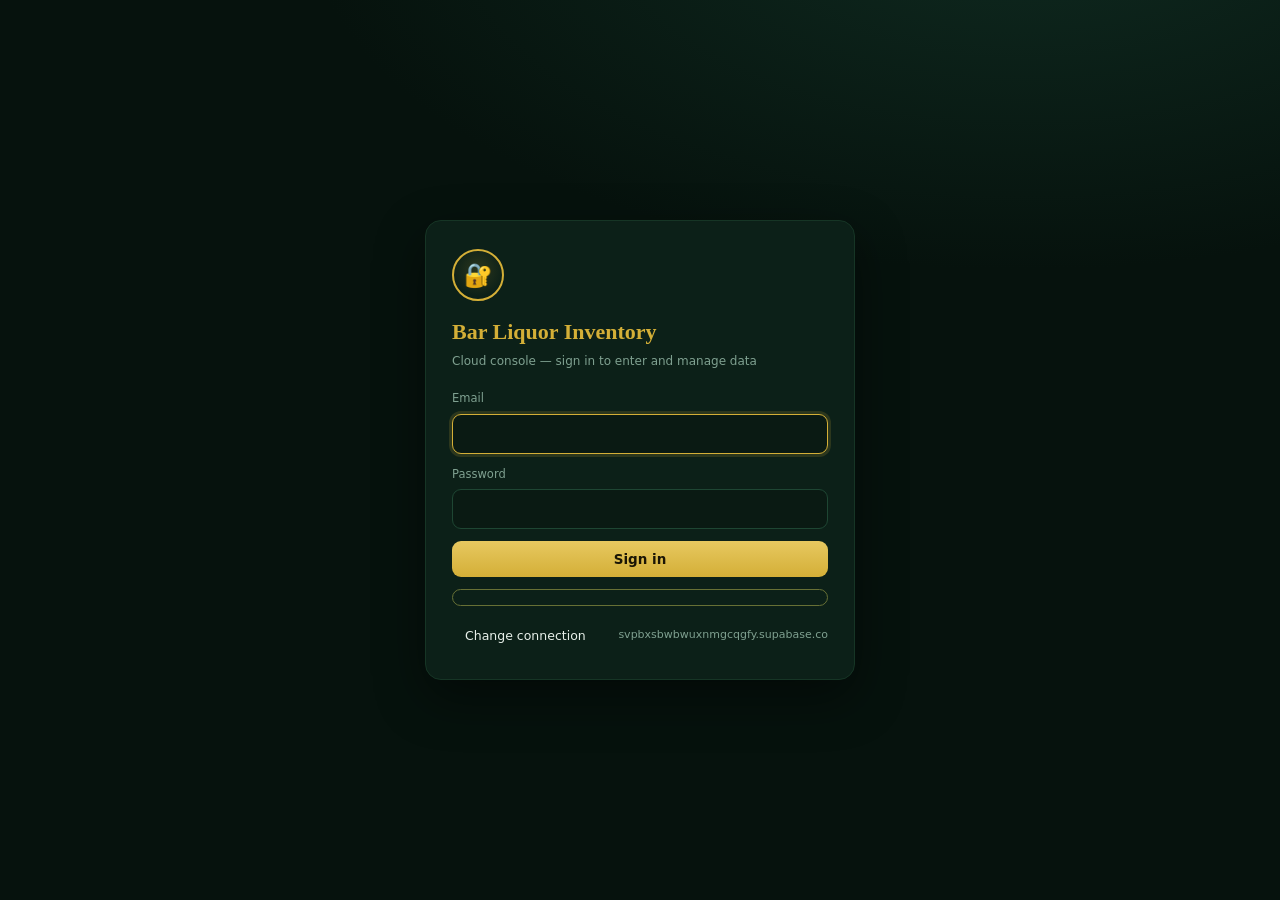
<file: index.html>
<!doctype html>
<html lang="en">
<head>
<meta charset="utf-8">
<meta name="viewport" content="width=device-width, initial-scale=1">
<title>Bar Liquor Inventory Cloud</title>
<link rel="icon" type="image/png" href="assets/img/icon-192.png">
<!-- the APP's own stylesheet, so the console looks exactly like the app -->
<link rel="stylesheet" href="assets/css/styles.css">
<style>
/* ===========================================================
   Backend console — same shell and same styles as the app.
   Everything here is only what the app has no equivalent for:
   the sign-in gate, and a few table-cell tweaks for inline editing.
   Talks to Supabase over plain fetch:
     login  : POST {url}/auth/v1/token?grant_type=password
     read   : GET  {url}/rest/v1/blis_sync
     write  : PATCH/POST {url}/rest/v1/blis_sync  (Bearer access_token)
   Row shape is EXACTLY what the app's cloudPush writes, so the app's
   Cloud Sync → Pull loads it unchanged.
   =========================================================== */
.hide{display:none!important}

/* ---------- sign-in gate ---------- */
.gate{min-height:100vh;display:flex;align-items:center;justify-content:center;padding:28px 18px}
.gcard{width:100%;max-width:430px;background:var(--panel);border:1px solid var(--border-soft);
  border-radius:16px;padding:28px 26px;box-shadow:0 18px 50px rgba(0,0,0,.45)}
.gcard h1{font-family:Georgia,'Times New Roman',serif;font-size:22px;margin:0 0 4px;color:var(--gold);font-weight:600}
.gcard .s{font-size:12px;color:var(--text-muted);margin:0 0 20px}
.crest{width:52px;height:52px;border-radius:50%;display:flex;align-items:center;justify-content:center;
  font-size:23px;border:2px solid var(--gold);margin-bottom:14px;
  background:radial-gradient(circle at 50% 40%,var(--gold-dim),transparent 70%)}
.msg{font-size:12px;margin-top:12px;min-height:17px}
.msg.err{color:var(--red)} .msg.ok{color:var(--green)}
.gcard details{margin-top:16px;font-size:11.5px;color:var(--text-muted)}
.gcard summary{cursor:pointer}
.gcard details p{margin:8px 0 0;line-height:1.75}

/* ---------- shell bits the app styles do not cover ---------- */
.shell{display:none}
.pill.dirty{background:var(--gold-dim);color:var(--gold-soft);border:1px solid var(--gold)}
.pill.live{background:rgba(63,178,127,.12);color:var(--green);border:1px solid rgba(63,178,127,.4)}
.pill i{width:6px;height:6px;border-radius:50%;background:currentColor;display:inline-block;margin-right:5px}
.topbar-actions .who{font-size:11px;color:var(--text-dim);white-space:nowrap}

/* inline-editable cells, same feel as the app's .cell-input */
td .ci{width:100%;background:none;border:1px solid transparent;border-radius:6px;
  padding:5px 7px;color:var(--text);font-family:inherit;font-size:13px}
td .ci:hover{border-color:var(--border)}
td .ci:focus{outline:none;border-color:var(--gold);background:var(--bg-2)}
td .ci.r{text-align:right;font-variant-numeric:tabular-nums}
.xbtn{background:none;border:none;color:var(--text-dim);cursor:pointer;padding:3px 7px;
  border-radius:6px;font-size:14px}
.xbtn:hover{color:var(--red);background:rgba(224,87,79,.12)}
.empty{padding:28px;text-align:center;color:var(--text-dim);font-size:12.5px}
.twrap{overflow-x:auto;max-height:62vh;overflow-y:auto}
.addbar{display:flex;gap:10px;flex-wrap:wrap;align-items:flex-end;
  padding:14px 18px;border-bottom:1px solid var(--border-soft);background:var(--bg-2)}
.addbar .fld{margin:0;min-width:140px;flex:1}
.addbar .fld.sm{max-width:140px;flex:none}
.fld{margin-bottom:12px}
.fld label{display:block;font-size:11.5px;color:var(--text-muted);margin:0 0 6px}
.bktoast{position:fixed;right:18px;bottom:18px;background:var(--panel);border:1px solid var(--border);
  border-left:3px solid var(--gold);border-radius:10px;padding:12px 16px;font-size:12.5px;
  box-shadow:0 10px 30px rgba(0,0,0,.5);opacity:0;transform:translateY(8px);
  transition:.2s;pointer-events:none;max-width:330px;z-index:90}
.bktoast.on{opacity:1;transform:none}
.bktoast.err{border-left-color:var(--red)} .bktoast.ok{border-left-color:var(--green)}
@media (prefers-reduced-motion:reduce){.bktoast{transition:none}}
@media(max-width:900px){ .sidebar{position:fixed;left:-260px;transition:left .2s} .sidebar.open{left:0} }
</style>
</head>
<!-- `a-rows` is deliberately left off: it animates EVERY table row, and these sheets
     run to hundreds of rows, which makes scrolling and typing feel sluggish. -->
<body class="app-body t-emlux a-fade a-hover a-theme">

<!-- ============ GATE : setup + sign in ============ -->
<div class="gate" id="gate">
  <div class="gcard">
    <div class="crest">🔐</div>
    <h1>Bar Liquor Inventory</h1>
    <p class="s">Cloud console — sign in to enter and manage data</p>

    <div id="setupBox" class="hide">
      <div class="fld"><label for="sbUrl">Supabase Project URL</label>
        <input class="input" id="sbUrl" placeholder="https://xxxx.supabase.co" autocomplete="off"></div>
      <div class="fld"><label for="sbKey">anon public key</label>
        <input class="input" id="sbKey" placeholder="eyJhbGciOi..." autocomplete="off"></div>
      <button class="btn btn-gold btn-block" id="btnSaveConn">Save connection</button>
      <div class="msg" id="setupMsg"></div>
      <details>
        <summary>Where do I find these?</summary>
        <p>Supabase → your project → <b>Project Settings</b> → <b>API</b>.
        Copy the <b>Project URL</b> and the <b>anon public</b> key.
        Never paste the <code>service_role</code> key here.</p>
      </details>
    </div>

    <div id="loginBox" class="hide">
      <form id="loginForm" autocomplete="on">
        <div class="fld"><label for="liEmail">Email</label>
          <input class="input" id="liEmail" type="email" autocomplete="username" required></div>
        <div class="fld"><label for="liPass">Password</label>
          <input class="input" id="liPass" type="password" autocomplete="current-password" required></div>
        <button class="btn btn-gold btn-block" type="submit" id="btnLogin">Sign in</button>
      </form>
      <div class="msg" id="loginMsg"></div>
      <div class="flex between items-center" style="margin-top:14px">
        <button class="btn btn-ghost btn-sm" id="btnEditConn">Change connection</button>
        <span class="muted" style="font-size:11px" id="connHost"></span>
      </div>
    </div>
  </div>
</div>

<!-- ============ SHELL — same layout as the app ============ -->
<div class="app shell" id="shell">
  <aside class="sidebar" id="sidebar">
    <div class="brand">
      <div class="logo">🍾</div>
      <div class="name" id="brandName">Bar Liquor Inventory<span>Cloud console</span></div>
    </div>
    <nav class="nav" id="nav"></nav>
    <div class="sidebar-foot">
      <div class="user-chip">
        <div class="avatar" id="meAvatar">·</div>
        <div class="meta" id="meName">—<span>Signed in</span></div>
      </div>
      <a class="btn btn-gold btn-block btn-sm" href="app/" title="Dashboard, reports and every sheet">🍾 &nbsp;Open full system</a>
      <button class="btn btn-ghost btn-block btn-sm mt-8" id="btnLogout">⏻ &nbsp;Sign out</button>
    </div>
  </aside>
  <div class="scrim hidden" id="scrim"></div>
  <main class="main">
    <header class="topbar">
      <button class="hamburger" id="btnBurger">☰</button>
      <div><h2 id="pgTitle">Overview</h2><div class="crumb" id="pgCrumb">Cloud console</div></div>
      <div class="topbar-actions">
        <select class="input" id="coPick" style="width:auto;min-width:170px;padding:7px 11px;font-size:12.5px"></select>
        <span class="pill live" id="savedPill"><i></i>SAVED</span>
        <button class="icon-btn" id="btnReload" title="Reload from cloud">↻</button>
        <button class="btn btn-gold btn-sm" id="btnSave">💾 Save to cloud</button>
      </div>
    </header>
    <div class="content" id="view"></div>
    <footer class="statusbar">
      <span class="sb-on">● Online</span>
      <span>☁️ <b id="sbCo">—</b></span>
      <span>👤 <b id="sbUser">—</b></span>
      <span class="sb-r" id="sbSaved">—</span>
    </footer>
  </main>
</div>

<div class="bktoast" id="bktoast"></div>
<script>
/* =========================================================
   0 · tiny helpers
   ========================================================= */
const $=id=>document.getElementById(id);
const esc=s=>String(s==null?'':s).replace(/&/g,'&amp;').replace(/</g,'&lt;').replace(/>/g,'&gt;').replace(/"/g,'&quot;');
const fmt=n=>{ n=Math.round((+n||0)*100)/100;
  const s=String(n).split('.'); let x=s[0]; const neg=x[0]==='-'; if(neg) x=x.slice(1);
  let last3=x.slice(-3), rest=x.slice(0,-3);
  if(rest) last3=','+last3;
  rest=rest.replace(/\B(?=(\d{2})+(?!\d))/g,',');
  return (neg?'-':'')+rest+last3+(s[1]?'.'+s[1]:''); };
/* MUST match the app's norm() exactly — inv{} keys are built with it */
const norm=s=>String(s==null?'':s).toUpperCase().replace(/["'.,]/g,'').replace(/\s+/g,' ').trim();
const today=()=>new Date().toISOString().slice(0,10);
let _tt;
function toast(m,kind){ const t=$('bktoast');
  m=String(m==null?'':m).trim();
  if(!m){ t.className='bktoast'; return; }          // never flash an empty box
  t.textContent=m; t.className='bktoast on'+(kind?' '+kind:'');
  clearTimeout(_tt); _tt=setTimeout(()=>t.className='bktoast',2600); }

/* =========================================================
   1 · connection + session
   ========================================================= */
const CONN_KEY='blis_backend_conn', SESS_KEY='blis_backend_sess';
/* Hosted build: the project is baked in so staff only ever type their own email + password.
   Safe ONLY because the read policy is 'to authenticated' — the anon key alone reads nothing. */
const BAKED={url:'https://svpbxsbwbwuxnmgcqgfy.supabase.co',key:'eyJhbGciOiJIUzI1NiIsInR5cCI6IkpXVCJ9.eyJpc3MiOiJzdXBhYmFzZSIsInJlZiI6InN2cGJ4c2J3Ynd1eG5tZ2NxZ2Z5Iiwicm9sZSI6ImFub24iLCJpYXQiOjE3ODc1MDM1MjIsImV4cCI6MjEwMzA3OTUyMn0.Ctli-IKRmcMg2S3N54uAzZ9-pg11h5dt2jvE3et_woA'};
function conn(){ try{ const c=JSON.parse(localStorage.getItem(CONN_KEY)||'null'); if(c&&c.url&&c.key) return c; }catch(e){} return BAKED; }
function connSave(c){ localStorage.setItem(CONN_KEY, JSON.stringify(c)); }
function sess(){ try{ return JSON.parse(localStorage.getItem(SESS_KEY)||'null')||{}; }catch(e){ return {}; } }
function sessSave(s){ localStorage.setItem(SESS_KEY, JSON.stringify(s)); }
function sessClear(){ localStorage.removeItem(SESS_KEY); }
const base=()=>conn().url.replace(/\/+$/,'');
const restUrl=()=>base()+'/rest/v1/blis_sync';
/* anon key alone = read.  Bearer access_token = write (that is what the RLS policy checks).
   Supabase issues two key styles: the legacy `anon` JWT (eyJ…) and the newer
   `sb_publishable_…`. Only a JWT is valid in an `Authorization: Bearer` header, and
   `apikey` on its own already selects the anon role — so Bearer is added only for a JWT. */
function headRead(){ const k=conn().key, h={'apikey':k,'Content-Type':'application/json'};
  /* Prefer the signed-in token: once this page is hosted publicly the read policy is
     tightened to `to authenticated`, and then the anon key alone cannot read. */
  if(sessionAlive()) h['Authorization']='Bearer '+sess().token;
  else if(/^eyJ/.test(k||'')) h['Authorization']='Bearer '+k;
  return h; }
function headWrite(){ return {'apikey':conn().key,'Authorization':'Bearer '+sess().token,'Content-Type':'application/json'}; }
/* A Supabase access token lasts ~1 hour; the refresh token renews it silently, so a
   staff member signs in once and is not thrown out mid-shift. */
function sessionAlive(){ const s=sess(); return !!(s.token && s.exp && Date.now() < s.exp) || !!(s.refresh); }
function tokenFresh(){ const s=sess(); return !!(s.token && s.exp && Date.now() < s.exp-60000); }
let _refreshing=null;
async function ensureSession(){
  if(tokenFresh()) return true;
  const s=sess();
  if(!s.refresh) return false;
  if(_refreshing) return _refreshing;
  _refreshing=(async()=>{
    try{
      const r=await fetch(base()+'/auth/v1/token?grant_type=refresh_token',
        {method:'POST',headers:{'apikey':conn().key,'Content-Type':'application/json'},
         body:JSON.stringify({refresh_token:s.refresh})});
      const j=await r.json().catch(()=>({}));
      if(!r.ok || !j.access_token) throw new Error('refresh failed');
      sessSave({token:j.access_token, refresh:j.refresh_token||s.refresh,
                email:(j.user&&j.user.email)||s.email,
                exp:Date.now()+((j.expires_in||3600)-60)*1000});
      return true;
    }catch(e){ sessClear(); return false; }
    finally{ _refreshing=null; }
  })();
  return _refreshing;
}

async function doLogin(email,pass){
  const r=await fetch(base()+'/auth/v1/token?grant_type=password',{
    method:'POST', headers:{'apikey':conn().key,'Content-Type':'application/json'},
    body:JSON.stringify({email:email,password:pass})});
  const j=await r.json().catch(()=>({}));
  if(!r.ok) throw new Error(j.error_description||j.msg||j.message||('Sign-in failed ('+r.status+')'));
  sessSave({token:j.access_token, refresh:j.refresh_token||'', email:(j.user&&j.user.email)||email,
            exp:Date.now()+((j.expires_in||3600)-60)*1000});
  return true;
}

/* =========================================================
   2 · data: one company row = { id, co, data:{subKey: rawJSONstring} }
   Only the keys we edit are rewritten; everything else is preserved.
   ========================================================= */
let ROWS=[];        // all company rows
let CUR=null;       // active row
let DIRTY=false;
/* Concurrency support. BASE is the untouched copy of what we loaded, and TOUCHED lists
   the keys this person actually changed. On save we re-read the server, keep everyone
   else's keys as they are, and only lay our own edits on top — so two people working on
   different sheets never wipe each other. */
let BASE={};        // snapshot of CUR.data at load time
let TOUCHED={};     // keys edited in this session
const LISTKEYS={recv:1, mr:1};   // append-style sheets: merged entry-by-entry

function getKey(k, dflt){
  if(!CUR||!CUR.data||CUR.data[k]==null) return dflt;
  try{ const v=JSON.parse(CUR.data[k]); return (v==null?dflt:v); }catch(e){ return dflt; }
}
function setKey(k, val){
  if(!CUR) return;
  CUR.data=CUR.data||{};
  CUR.data[k]=JSON.stringify(val);
  TOUCHED[k]=1;
  markDirty();
}
/* snapshot what we loaded, so a save can tell "mine" from "someone else's" */
function snapshotBase(){ BASE=JSON.parse(JSON.stringify((CUR&&CUR.data)||{})); TOUCHED={}; }
function parseArr(s){ try{ const v=JSON.parse(s||'[]'); return Array.isArray(v)?v:[]; }catch(e){ return []; } }
/* identity of one purchase / stock-issue entry — content based, since older rows have no id */
function entryKey(e){ return [e.date,e.item,e.group,e.qty,e.inv].map(function(x){ return x==null?'':String(x); }).join(''); }
/* three-way merge for an append-style sheet: server's list, minus what I deleted, plus what I added */
function mergeList(serverStr, baseStr, mineStr){
  const server=parseArr(serverStr), base=parseArr(baseStr), mine=parseArr(mineStr);
  const baseSet={}; base.forEach(function(e){ baseSet[entryKey(e)]=1; });
  const mineSet={}; mine.forEach(function(e){ mineSet[entryKey(e)]=1; });
  const iRemoved={}; base.forEach(function(e){ const k=entryKey(e); if(!mineSet[k]) iRemoved[k]=1; });
  const out=[], seen={};
  server.forEach(function(e){ const k=entryKey(e); if(iRemoved[k]||seen[k]) return; seen[k]=1; out.push(e); });
  mine.forEach(function(e){ const k=entryKey(e); if(baseSet[k]||seen[k]) return; seen[k]=1; out.push(e); });
  return JSON.stringify(out);
}
function markDirty(){ DIRTY=true; const p=$('savedPill');
  p.className='pill dirty'; p.innerHTML='<i></i>UNSAVED CHANGES'; }
function markClean(){ DIRTY=false; const p=$('savedPill');
  p.className='pill live'; p.innerHTML='<i></i>SAVED'; }

async function loadAll(){
  await ensureSession();
  const r=await fetch(restUrl()+'?select=id,co,data,updated_at&order=co',{headers:headRead()});
  if(!r.ok) throw new Error('Could not read data ('+r.status+')');
  ROWS=await r.json();
  if(!ROWS.length){
    ROWS=[{id:'main', co:'Main Company', data:{}, updated_at:null}];
    toast('No company in the cloud yet — press Save to create one','err');
  }
  const keep=CUR&&CUR.id;
  CUR=ROWS.find(x=>x.id===keep)||ROWS[0];
  ROWS.forEach(x=>{ if(typeof x.data==='string'){ try{ x.data=JSON.parse(x.data); }catch(e){ x.data={}; } } x.data=x.data||{}; });
  fillCoPick(); snapshotBase(); markClean();
}
async function saveCur(){
  if(!CUR) return;
  if(!(await ensureSession())){ toast('Session expired — sign in again','err'); logout(); return; }
  const btn=$('btnSave'); btn.disabled=true; btn.textContent='Saving…';
  try{
    let saved=false, note='';
    /* Read → merge → write-if-unchanged. If someone saved in the gap, the conditional
       write matches no row and we simply try again with their version as the base. */
    for(let attempt=0; attempt<4 && !saved; attempt++){
      const g=await fetch(restUrl()+'?id=eq.'+encodeURIComponent(CUR.id)+'&select=data,updated_at',{headers:headRead()});
      if(g.status===401||g.status===403) throw new Error('Not allowed — sign in again');
      if(!g.ok) throw new Error('Could not read the current copy ('+g.status+')');
      const rows=await g.json();

      if(!rows.length){   // first ever save for this company
        const c=await fetch(restUrl(),{method:'POST',
          headers:{...headWrite(),'Prefer':'resolution=merge-duplicates'},
          body:JSON.stringify([{id:CUR.id, co:CUR.co, data:CUR.data, updated_at:new Date().toISOString()}])});
        if(!c.ok) throw new Error('Save failed ('+c.status+')');
        saved=true; break;
      }

      const srv=rows[0], srvData=(typeof srv.data==='string'?JSON.parse(srv.data||'{}'):(srv.data||{}));
      const merged=Object.assign({}, srvData);          // start from THEIR latest
      let othersChanged=false;
      Object.keys(TOUCHED).forEach(function(k){         // lay only MY edits on top
        merged[k] = LISTKEYS[k] ? mergeList(srvData[k], BASE[k], CUR.data[k]) : CUR.data[k];
      });
      Object.keys(srvData).forEach(function(k){
        if(!TOUCHED[k] && srvData[k]!==BASE[k]) othersChanged=true;
      });

      const p=await fetch(restUrl()+'?id=eq.'+encodeURIComponent(CUR.id)
              +'&updated_at=eq.'+encodeURIComponent(srv.updated_at),
        {method:'PATCH', headers:{...headWrite(),'Prefer':'return=representation'},
         body:JSON.stringify({co:CUR.co, data:merged, updated_at:new Date().toISOString()})});
      if(p.status===401||p.status===403) throw new Error('Not allowed — sign in again');
      if(!p.ok) throw new Error('Save failed ('+p.status+')');
      const back=await p.json();
      if(back.length){                                   // nobody slipped in — done
        saved=true;
        CUR.data=merged; CUR.updated_at=back[0].updated_at;
        if(othersChanged) note=' · someone else’s changes were kept too';
      }
      /* else: the row moved under us — loop and merge onto the newer version */
    }
    if(!saved) throw new Error('Too many people saving at once — press Save again');
    snapshotBase(); markClean();
    toast('Saved to cloud'+note+' — in the app press Pull','ok');
    renderTabs(); render();
  }catch(e){ toast(e.message,'err'); }
  btn.disabled=false; btn.textContent='💾 Save to cloud';
}
function fillCoPick(){
  $('coPick').innerHTML=ROWS.map(r=>`<option value="${esc(r.id)}"${r.id===CUR.id?' selected':''}>${esc(r.co||r.id)}</option>`).join('');
  const nm=(CUR&&(CUR.co||CUR.id))||'—';
  $('sbCo').textContent=nm;
  $('brandName').innerHTML=esc(nm)+'<span>Cloud console</span>';
  $('sbSaved').textContent=(CUR&&CUR.updated_at)?('Saved '+new Date(CUR.updated_at).toLocaleString()):'Not saved yet';
}

/* =========================================================
   3 · screens
   ========================================================= */
/* Grouped exactly like the app's sidebar, and using the app's own page names. */
const TABS=[
  {k:'home',  t:'Overview',        grp:'Overview',         crumb:'Cloud console'},
  {k:'items', t:'Item Master',     grp:'Inventory Center', key:'rawdata2', crumb:'Inventory Center'},
  {k:'purch', t:'Purchase',        grp:'Inventory Center', key:'recv',     crumb:'Inventory Center'},
  {k:'issue', t:'Bar Stock Issue', grp:'Inventory Center', key:'mr',       crumb:'Inventory Center'},
  {k:'stock', t:'Stock & Rates',   grp:'Inventory Center', key:'inv',      crumb:'Inventory Center'},
  {k:'brand', t:'Brands',          grp:'System',           key:'tally',    crumb:'System'}
];
let TAB='home', Q='';

function tabCount(t){
  if(!t.key) return '';
  const v=getKey(t.key, t.key==='inv'?{}:[]);
  const n=Array.isArray(v)?v.length:Object.keys(v).length;
  return n?`<span class="badge">${n}</span>`:'';
}
/* the app's sidebar markup, so the same stylesheet renders it identically */
function renderTabs(){
  let html='', last='';
  TABS.forEach(t=>{
    if(t.grp!==last){ html+=`<div class="nav-group-label">${esc(t.grp)}</div>`; last=t.grp; }
    html+=`<div class="nav-item${t.k===TAB?' active':''}" data-tab="${t.k}">`
        + `<span class="ico"></span><span>${esc(t.t)}</span>${tabCount(t)}</div>`;
  });
  $('nav').innerHTML=html;
}
function go(k){
  TAB=k; Q='';
  const t=TABS.find(x=>x.k===k)||TABS[0];
  $('pgTitle').textContent=t.t;
  $('pgCrumb').textContent=t.crumb||'';
  renderTabs(); render();
  if(window.innerWidth<900) burger(false);
}
function burger(open){
  $('sidebar').classList.toggle('open', open);
  $('scrim').classList.toggle('hidden', !open);
}
function searchBar(ph){
  return `<div class="bigsearch"><span style="font-size:19px">🔎</span>`
       + `<input id="q" placeholder="${ph}" value="${esc(Q)}"></div>`;
}
function wireSearch(){
  const i=$('q'); if(!i) return;
  i.addEventListener('input',e=>{ Q=e.target.value; const b=$('tbody'); if(b) b.innerHTML=rowsHtml(); });
}

/* ---- generic list editing ---- */
function listOf(key){ const v=getKey(key,[]); return Array.isArray(v)?v:[]; }
function setList(key,arr){ setKey(key,arr); renderTabs(); }

function delRow(key,i){
  const a=listOf(key); a.splice(i,1); setList(key,a);
  const b=$('tbody'); if(b) b.innerHTML=rowsHtml();
  toast('Row deleted');
}
function editCell(key,i,field,val,numeric){
  const a=listOf(key); if(!a[i]) return;
  a[i][field]= numeric ? (val===''?'':(+val||0)) : val;
  setList(key,a);
}

function rowsHtml(){
  const t=TABS.find(x=>x.k===TAB); if(!t||!t.key) return '';
  if(TAB==='stock') return stockRows();
  const a=listOf(t.key);
  const q=norm(Q);
  const idx=a.map((r,i)=>[r,i]).filter(([r])=>{
    if(!q) return true;
    return Object.keys(r).some(k=>norm(r[k]).indexOf(q)>=0);
  });
  if(!idx.length) return `<tr><td colspan="9"><div class="empty">${a.length?'Nothing matches “'+esc(Q)+'”':'No rows yet — add one above.'}</div></td></tr>`;
  return idx.slice(0,400).map(([r,i])=>rowHtml(t.key,r,i)).join('')
    + (idx.length>400?`<tr><td colspan="9"><div class="empty">+ ${idx.length-400} more — narrow the search to see them</div></td></tr>`:'');
}
function ci(key,i,f,v,cls,type){
  return `<input class="ci${cls?' '+cls:''}" ${type?`type="${type}"`:''} value="${esc(v==null?'':v)}"
    data-k="${esc(key)}" data-i="${i}" data-f="${f}"${cls==='r'?' data-num="1"':''}>`;
}
function rowHtml(key,r,i){
  if(key==='rawdata2') return `<tr>
    <td>${ci(key,i,'item',r.item)}</td><td>${ci(key,i,'group',r.group)}</td>
    <td class="r"><button class="xbtn" data-del="${key}" data-i="${i}" title="Delete">✕</button></td></tr>`;
  if(key==='recv') return `<tr>
    <td style="width:130px">${ci(key,i,'date',r.date,'','date')}</td>
    <td>${ci(key,i,'item',r.item)}</td><td style="width:170px">${ci(key,i,'group',r.group)}</td>
    <td style="width:90px">${ci(key,i,'qty',r.qty,'r')}</td>
    <td style="width:120px">${ci(key,i,'inv',r.inv)}</td>
    <td class="r"><button class="xbtn" data-del="${key}" data-i="${i}" title="Delete">✕</button></td></tr>`;
  if(key==='mr') return `<tr>
    <td style="width:130px">${ci(key,i,'date',r.date,'','date')}</td>
    <td>${ci(key,i,'item',r.item)}</td><td style="width:170px">${ci(key,i,'group',r.group)}</td>
    <td style="width:90px">${ci(key,i,'qty',r.qty,'r')}</td>
    <td class="r"><button class="xbtn" data-del="${key}" data-i="${i}" title="Delete">✕</button></td></tr>`;
  if(key==='tally') return `<tr>
    <td>${ci(key,i,'name',r.name)}</td><td style="width:190px">${ci(key,i,'category',r.category)}</td>
    <td style="width:100px">${ci(key,i,'pegMl',r.pegMl,'r')}</td>
    <td class="r"><button class="xbtn" data-del="${key}" data-i="${i}" title="Delete">✕</button></td></tr>`;
  return '';
}

/* ---- stock: inv{} keyed by norm(item) ---- */
function stockRows(){
  const inv=getKey('inv',{})||{};
  const brands=listOf('tally');
  const q=norm(Q);
  const names=brands.map(b=>b.name).filter(n=>!q||norm(n).indexOf(q)>=0);
  if(!names.length) return `<tr><td colspan="6"><div class="empty">${brands.length?'No brand matches “'+esc(Q)+'”':'Add brands first (Brands tab).'}</div></td></tr>`;
  return names.slice(0,400).map(n=>{
    const k=norm(n), v=inv[k]||{};
    const c=(f,val)=>`<input class="ci r" value="${esc(val==null?'':val)}" data-inv="${esc(k)}" data-f="${f}">`;
    return `<tr><td>${esc(n)}</td>
      <td style="width:110px">${c('openBL',v.openBL)}</td>
      <td style="width:110px">${c('closeBL',v.closeBL)}</td>
      <td style="width:110px">${c('lrOpen',v.lrOpen)}</td>
      <td style="width:110px">${c('land',v.land)}</td>
      <td style="width:110px">${c('mrp',v.mrp)}</td></tr>`;
  }).join('') + (names.length>400?`<tr><td colspan="6"><div class="empty">+ ${names.length-400} more — use the search</div></td></tr>`:'');
}
function editInv(k,f,val){
  const inv=getKey('inv',{})||{};
  inv[k]=inv[k]||{};
  if(val==='') delete inv[k][f]; else inv[k][f]=(+val||0);
  setKey('inv',inv);
}

/* ---- add bars ---- */
function addBar(){
  if(TAB==='items') return `<div class="addbar">
    <div class="fld grow"><label class="f">Item name</label><input class="inp" id="a1" placeholder="KINGFISHER ULTRA 650 ML"></div>
    <div class="fld grow"><label class="f">Group</label><input class="inp" id="a2" placeholder="BEER 650 ML"></div>
    <button class="btn gold" id="btnAdd">＋ Add item</button></div>`;
  if(TAB==='purch') return `<div class="addbar">
    <div class="fld sm"><label class="f">Date</label><input class="inp" id="a0" type="date" value="${today()}"></div>
    <div class="fld grow"><label class="f">Item</label><input class="inp" id="a1" list="dlItems" placeholder="Item name"></div>
    <div class="fld sm"><label class="f">Qty</label><input class="inp" id="a2" type="number" step="any" placeholder="0"></div>
    <div class="fld sm"><label class="f">Invoice</label><input class="inp" id="a3" placeholder="optional"></div>
    <button class="btn gold" id="btnAdd">＋ Add purchase</button></div>`;
  if(TAB==='issue') return `<div class="addbar">
    <div class="fld sm"><label class="f">Date</label><input class="inp" id="a0" type="date" value="${today()}"></div>
    <div class="fld grow"><label class="f">Item</label><input class="inp" id="a1" list="dlItems" placeholder="Item name"></div>
    <div class="fld sm"><label class="f">Qty</label><input class="inp" id="a2" type="number" step="any" placeholder="0"></div>
    <button class="btn gold" id="btnAdd">＋ Add issue</button></div>`;
  if(TAB==='brand') return `<div class="addbar">
    <div class="fld grow"><label class="f">Brand name</label><input class="inp" id="a1" placeholder="BLENDERS PRIDE"></div>
    <div class="fld grow"><label class="f">Category</label><input class="inp" id="a2" list="dlCats" placeholder="WHISKY"></div>
    <div class="fld sm"><label class="f">Peg ml</label><input class="inp" id="a3" type="number" step="any" value="30"></div>
    <button class="btn gold" id="btnAdd">＋ Add brand</button></div>`;
  return '';
}
function groupOf(item){
  const r=listOf('rawdata2').find(x=>norm(x.item)===norm(item));
  return r?r.group:'';
}
function doAdd(){
  const v=id=>{ const e=$(id); return e?e.value.trim():''; };
  if(TAB==='items'){
    const item=v('a1').toUpperCase(); if(!item) return toast('Type an item name','err');
    const a=listOf('rawdata2');
    if(a.some(x=>norm(x.item)===norm(item))) return toast('That item already exists','err');
    a.push({item:item, group:v('a2').toUpperCase()}); setList('rawdata2',a);
    $('a1').value=''; $('a1').focus();
  } else if(TAB==='purch'){
    const item=v('a1').toUpperCase(); if(!item) return toast('Type an item','err');
    const a=listOf('recv');
    a.push({date:v('a0')||today(), item:item, qty:+v('a2')||0, group:groupOf(item), inv:v('a3')});
    setList('recv',a); $('a1').value=''; $('a2').value=''; $('a1').focus();
  } else if(TAB==='issue'){
    const item=v('a1').toUpperCase(); if(!item) return toast('Type an item','err');
    const a=listOf('mr');
    a.push({date:v('a0')||today(), group:groupOf(item), item:item, qty:+v('a2')||0});
    setList('mr',a); $('a1').value=''; $('a2').value=''; $('a1').focus();
  } else if(TAB==='brand'){
    const name=v('a1').toUpperCase(); if(!name) return toast('Type a brand name','err');
    const a=listOf('tally');
    if(a.some(x=>norm(x.name)===norm(name))) return toast('That brand already exists','err');
    a.push({name:name, category:v('a2').toUpperCase()||'WHISKY', pegMl:+v('a3')||30});
    setList('tally',a); $('a1').value=''; $('a1').focus();
  }
  const b=$('tbody'); if(b) b.innerHTML=rowsHtml();
  toast('Added — remember to Save');
}

/* Built only for the pages whose add-bar actually uses them — rebuilding hundreds of
   <option>s on every render is wasted work and makes the page feel heavy. */
function datalists(){
  if(TAB==='purch' || TAB==='issue'){
    const items=listOf('rawdata2').slice(0,900).map(r=>`<option value="${esc(r.item)}">`).join('');
    return `<datalist id="dlItems">${items}</datalist>`;
  }
  if(TAB==='brand'){
    const cats=[...new Set(listOf('tally').map(b=>b.category).filter(Boolean))].map(c=>`<option value="${esc(c)}">`).join('');
    return `<datalist id="dlCats">${cats}</datalist>`;
  }
  return '';
}

const HEADS={
  rawdata2:['Item','Group',''],
  recv:['Date','Item','Group','Qty','Invoice',''],
  mr:['Date','Item','Group','Qty',''],
  tally:['Brand','Category','Peg ml','']
};

function render(){
  const v=$('view');
  if(TAB==='home'){
    const upd=CUR.updated_at?new Date(CUR.updated_at).toLocaleString():'never';
    const inv=getKey('inv',{})||{};
    v.innerHTML=`
      <div class="page-head"><div><h1>${esc(CUR.co||CUR.id)}</h1>
        <p>Cloud copy last saved: ${esc(upd)}</p></div></div>
      <div class="stat-strip" style="margin-bottom:16px">
        <div class="s"><div class="l">Brands</div><div class="v">${listOf('tally').length}</div></div>
        <div class="s"><div class="l">Item Master</div><div class="v">${listOf('rawdata2').length}</div></div>
        <div class="s"><div class="l">Purchases</div><div class="v">${listOf('recv').length}</div></div>
        <div class="s"><div class="l">Stock issues</div><div class="v">${listOf('mr').length}</div></div>
        <div class="s"><div class="l">Items with rates</div><div class="v">${Object.keys(inv).length}</div></div>
        <div class="s"><div class="l">POS rows</div><div class="v">${listOf('pos').length}</div></div>
      </div>
      <div class="card"><div class="card-head"><div><h3>How this works</h3>
        <p>Everything you change here reaches the app through Cloud Sync</p></div></div>
        <div class="card-body muted" style="font-size:12.5px;line-height:1.9">
          1 · Pick a company above, edit in the pages on the left, then press <b class="gold">💾 Save to cloud</b>.<br>
          2 · Open the app on any device → <b>Settings → ☁️ Cloud Sync → ⬇ Pull from cloud</b>.<br>
          3 · The app takes in this cloud copy and reloads.<br><br>
          <span style="color:var(--text-dim)">Only the pages shown here are edited. Aliases, cocktails, POS rows and
          settings are carried through untouched, so nothing you set up in the app is lost. Several people can work
          at the same time — each save keeps everyone's changes.</span>
        </div></div>`;
    return;
  }
  const t=TABS.find(x=>x.k===TAB);
  const heads=(HEADS[t.key]||[]).map(h=>`<th${h==='Qty'||h==='Peg ml'?' class="r"':''}>${h}</th>`).join('');
  const stockHead=`<th>Brand</th><th class="r">Opening</th><th class="r">Closing</th><th class="r">LR Opening</th><th class="r">Landing ₹</th><th class="r">MRP ₹</th>`;
  v.innerHTML=`${datalists()}
    <div class="page-head"><div><h1>${esc(t.t)}</h1><p>${
      TAB==='stock'?'Opening / closing use the bottle.loose form — 2.35 means 2 bottles + 350 ml':
      TAB==='items'?'The master list every purchase and stock issue is matched against':
      'Edit any cell directly — changes are kept until you press Save'}</p></div></div>
    <div class="card">
      ${addBar()}
      <div class="card-body" style="padding-bottom:0">${searchBar('Search…')}</div>
      <div class="twrap"><table class="tbl">
        <thead><tr>${TAB==='stock'?stockHead:heads}</tr></thead>
        <tbody id="tbody">${rowsHtml()}</tbody>
      </table></div>
    </div>`;
  wireSearch();
}

/* =========================================================
   4 · events
   ========================================================= */
$('nav').addEventListener('click',e=>{ const b=e.target.closest('[data-tab]'); if(b) go(b.dataset.tab); });
$('btnBurger').addEventListener('click',()=>burger(true));
$('scrim').addEventListener('click',()=>burger(false));
$('view').addEventListener('click',e=>{
  const d=e.target.closest('[data-del]');
  if(d){ delRow(d.dataset.del, +d.dataset.i); renderTabs(); return; }
  if(e.target.id==='btnAdd') doAdd();
});
$('view').addEventListener('change',e=>{
  const t=e.target;
  if(t.dataset && t.dataset.inv!=null && t.dataset.f){ editInv(t.dataset.inv,t.dataset.f,t.value.trim()); return; }
  if(t.dataset && t.dataset.k!=null && t.dataset.f){
    editCell(t.dataset.k, +t.dataset.i, t.dataset.f, t.value.trim(), t.dataset.num==='1'); }
});
$('coPick').addEventListener('change',e=>{
  if(DIRTY && !confirm('You have unsaved changes. Switch company and lose them?')){ fillCoPick(); return; }
  CUR=ROWS.find(r=>r.id===e.target.value)||ROWS[0]; snapshotBase(); markClean(); fillCoPick(); go(TAB);
});
$('btnSave').addEventListener('click',saveCur);
$('btnReload').addEventListener('click',async()=>{
  if(DIRTY && !confirm('Reload from cloud and lose unsaved changes?')) return;
  try{ await loadAll(); renderTabs(); render(); toast('Reloaded from cloud','ok'); }
  catch(e){ toast(e.message,'err'); }
});
$('btnLogout').addEventListener('click',()=>{
  if(DIRTY && !confirm('Sign out and lose unsaved changes?')) return;
  logout();
});
window.addEventListener('beforeunload',e=>{ if(DIRTY){ e.preventDefault(); e.returnValue=''; } });

/* gate events */
$('btnSaveConn').addEventListener('click',()=>{
  const url=$('sbUrl').value.trim().replace(/\/+$/,''), key=$('sbKey').value.trim();
  const m=$('setupMsg');
  if(!/^https:\/\/[\w-]+\.supabase\.co$/i.test(url)){ m.className='msg err'; m.textContent='That does not look like a Supabase project URL.'; return; }
  if(/^sb_secret_/i.test(key)){ m.className='msg err'; m.textContent='That is the SECRET key — never use it in a browser. Copy the anon / publishable key instead.'; return; }
  if(key.length<40 || !(/^eyJ/.test(key) || /^sb_publishable_/i.test(key))){
    m.className='msg err'; m.textContent='That does not look like an anon key. Copy the full "anon public" key (eyJ…) or a publishable key (sb_publishable_…).'; return; }
  connSave({url:url,key:key}); m.className='msg ok'; m.textContent='Saved.'; showGate();
});
$('btnEditConn').addEventListener('click',()=>{
  const c=conn(); $('sbUrl').value=c.url||''; $('sbKey').value=c.key||'';
  $('setupBox').classList.remove('hide'); $('loginBox').classList.add('hide');
});
$('loginForm').addEventListener('submit',async e=>{
  e.preventDefault();
  const m=$('loginMsg'), b=$('btnLogin');
  m.className='msg'; m.textContent='Signing in…'; b.disabled=true;
  try{
    await doLogin($('liEmail').value.trim(), $('liPass').value);
    $('liPass').value='';
    await start();
  }catch(err){
    m.className='msg err';
    m.textContent = /Invalid login/i.test(err.message)
      ? 'Wrong email or password.'
      : (/confirm/i.test(err.message) ? 'This user is not confirmed — tick “Auto Confirm User” in Supabase.' : err.message);
  }
  b.disabled=false;
});

/* =========================================================
   5 · boot
   ========================================================= */
function logout(){ sessClear(); DIRTY=false; $('shell').style.display='none'; $('gate').style.display='flex'; showGate(); }
function showGate(){
  const c=conn(), have=!!(c.url&&c.key);
  $('setupBox').classList.toggle('hide', have);
  $('loginBox').classList.toggle('hide', !have);
  if(have){ try{ $('connHost').textContent=new URL(c.url).host; }catch(e){} $('liEmail').focus(); }
  else $('sbUrl').focus();
}
async function start(){
  $('gate').style.display='none';
  $('shell').style.display='flex';
  const who=sess().email||'';
  $('meName').innerHTML=esc(who.split('@')[0]||'User')+'<span>Signed in</span>';
  $('meAvatar').textContent=(who.slice(0,2)||'··').toUpperCase();
  $('sbUser').textContent=who;
  try{ await loadAll(); }
  catch(e){ toast(e.message,'err'); }
  go(TAB);
}
(function boot(){
  const c=conn();
  if(c.url && c.key && sessionAlive()) start();
  else { $('gate').style.display='flex'; showGate(); }
})();
</script>
</body>
</html>
</file>
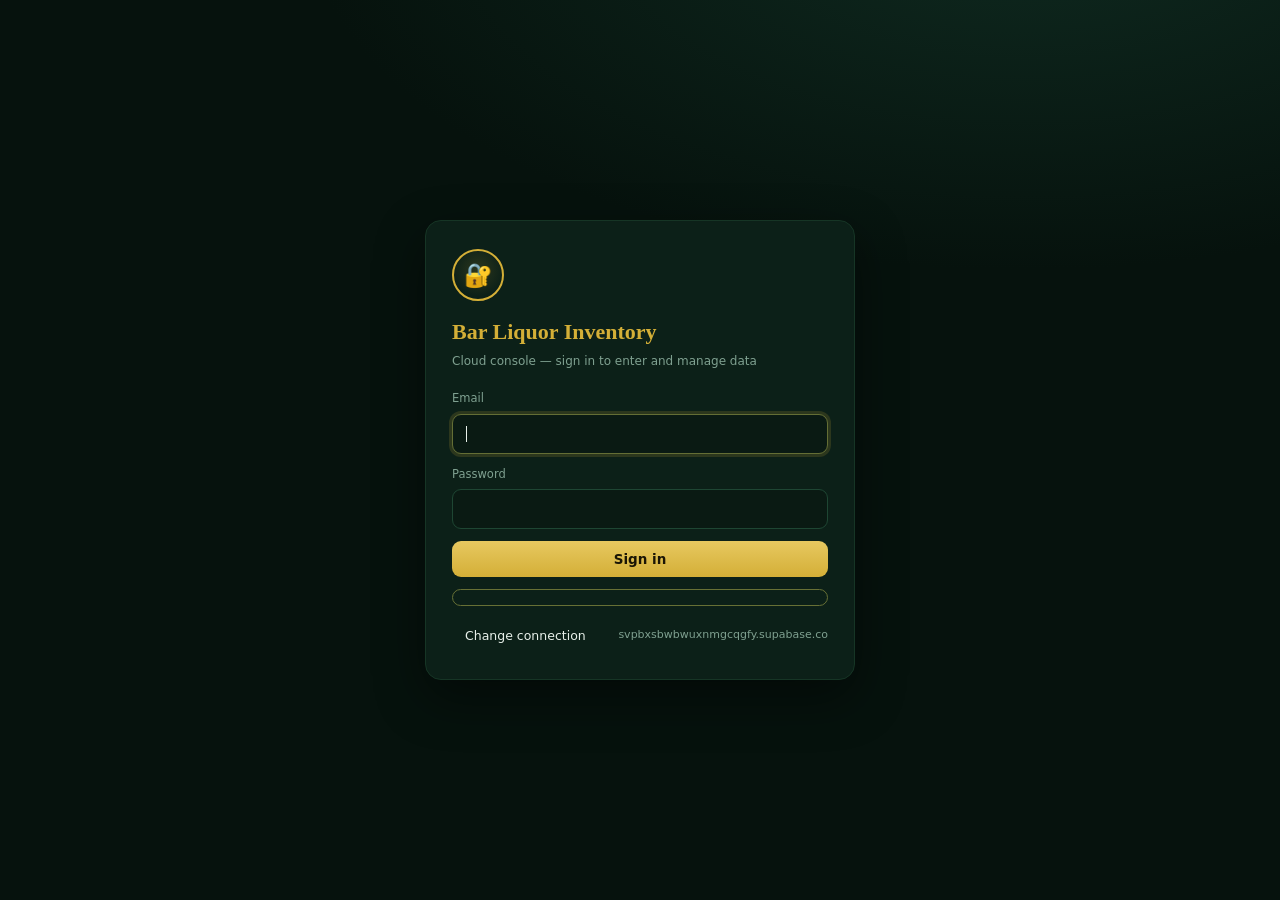
<file: backend.html>
<!doctype html>
<html lang="en"><head><meta charset="utf-8">
<meta name="viewport" content="width=device-width,initial-scale=1">
<title>Bar Liquor Inventory Cloud</title>
<meta http-equiv="refresh" content="0; url=./">
<link rel="canonical" href="./">
<style>body{background:#0d0f14;color:#e7e9ee;font-family:'Segoe UI',system-ui,sans-serif;
display:flex;align-items:center;justify-content:center;height:100vh;margin:0}a{color:#d4af37}</style>
</head><body><p>Opening… <a href="./">click here</a> if nothing happens.</p></body></html>
</file>
<file: assets/css/styles.css>
/* ===== Traffic Gastropub — Liquor Inventory & Bar Control System =====
   Prototype theme: Modern SaaS, Dark, Gold accent, Responsive
   ==================================================================== */

:root {
  --bg:           #0d0f14;
  --bg-2:         #11141b;
  --panel:        #161a23;
  --panel-2:      #1c212d;
  --border:       #262d3a;
  --border-soft:  #1f2530;
  --text:         #e7e9ee;
  --text-muted:   #8a93a7;
  --text-dim:     #636c80;
  --gold:         #d4af37;
  --gold-soft:    #e7c860;
  --gold-dim:     rgba(212,175,55,.14);
  --green:        #25c685;
  --green-dim:    rgba(37,198,133,.14);
  --red:          #ef4f57;
  --red-dim:      rgba(239,79,87,.14);
  --amber:        #f0a73b;
  --amber-dim:    rgba(240,167,59,.14);
  --blue:         #4f8cff;
  --blue-dim:     rgba(79,140,255,.14);
  --shadow:       0 10px 30px rgba(0,0,0,.45);
  --radius:       14px;
  --radius-sm:    9px;
  --sidebar-w:    248px;
  --font:         'Inter', 'Segoe UI', system-ui, -apple-system, sans-serif;
}

* { box-sizing: border-box; margin: 0; padding: 0; }
html, body { height: 100%; }
body {
  font-family: var(--font);
  background: radial-gradient(1200px 600px at 80% -10%, #161b27 0%, var(--bg) 55%) fixed;
  color: var(--text);
  font-size: 14px;
  line-height: 1.5;
  -webkit-font-smoothing: antialiased;
}
a { color: inherit; text-decoration: none; }
button { font-family: inherit; cursor: pointer; }
::-webkit-scrollbar { width: 10px; height: 10px; }
::-webkit-scrollbar-thumb { background: #2a3140; border-radius: 8px; }
::-webkit-scrollbar-track { background: transparent; }

/* ---------- Utility ---------- */
.hidden { display: none !important; }
.gold { color: var(--gold); }
.muted { color: var(--text-muted); }
.right { text-align: right; }
.center { text-align: center; }
.nowrap { white-space: nowrap; }
.flex { display: flex; }
.between { justify-content: space-between; }
.items-center { align-items: center; }
.gap-8 { gap: 8px; }
.gap-12 { gap: 12px; }
.mt-8 { margin-top: 8px; }
.mt-16 { margin-top: 16px; }
.mt-24 { margin-top: 24px; }

/* ============================================================
   LOGIN
   ============================================================ */
.login-wrap {
  min-height: 100vh;
  display: grid;
  place-items: center;
  padding: 20px;
}
.login-card {
  width: 100%;
  max-width: 400px;
  background: linear-gradient(180deg, var(--panel-2), var(--panel));
  border: 1px solid var(--border);
  border-radius: 18px;
  box-shadow: var(--shadow);
  padding: 38px 34px;
}
.login-logo {
  width: 64px; height: 64px;
  border-radius: 16px;
  display: grid; place-items: center;
  margin: 0 auto 18px;
  background: var(--gold-dim);
  border: 1px solid rgba(212,175,55,.35);
  font-size: 30px;
}
.login-card h1 { font-size: 19px; text-align: center; letter-spacing: .2px; }
.login-card .sub { text-align: center; color: var(--text-muted); font-size: 12.5px; margin-top: 6px; margin-bottom: 26px; }
.field { margin-bottom: 16px; }
.field label { display: block; font-size: 12px; color: var(--text-muted); margin-bottom: 7px; }
.input {
  width: 100%;
  background: var(--bg-2);
  border: 1px solid var(--border);
  color: var(--text);
  border-radius: var(--radius-sm);
  padding: 11px 13px;
  font-size: 14px;
  outline: none;
  transition: border-color .15s, box-shadow .15s;
}
.input:focus { border-color: var(--gold); box-shadow: 0 0 0 3px var(--gold-dim); }
select.input { appearance: none; cursor: pointer; }

.btn {
  display: inline-flex; align-items: center; justify-content: center; gap: 8px;
  border: 1px solid var(--border);
  background: var(--panel-2);
  color: var(--text);
  border-radius: var(--radius-sm);
  padding: 10px 16px;
  font-size: 13.5px;
  font-weight: 500;
  transition: all .15s;
}
.btn:hover { border-color: #36405380; background: #222836; }
.btn-gold {
  background: linear-gradient(180deg, var(--gold-soft), var(--gold));
  color: #1a1505;
  border: none;
  font-weight: 600;
}
.btn-gold:hover { filter: brightness(1.06); }
.btn-block { width: 100%; }
.btn-sm { padding: 7px 12px; font-size: 12.5px; }
.btn-ghost { background: transparent; border-color: transparent; }
.btn-ghost:hover { background: var(--panel-2); }
.btn-danger { color: var(--red); border-color: transparent; background: transparent; }
.btn-danger:hover { background: var(--red-dim); }

/* ============================================================
   APP SHELL
   ============================================================ */
.app { display: flex; min-height: 100vh; }

.sidebar {
  width: var(--sidebar-w);
  flex-shrink: 0;
  background: var(--bg-2);
  border-right: 1px solid var(--border-soft);
  display: flex; flex-direction: column;
  position: sticky; top: 0; height: 100vh;
  z-index: 40;
}
.brand {
  display: flex; align-items: center; gap: 11px;
  padding: 18px 18px 16px;
  border-bottom: 1px solid var(--border-soft);
}
.brand .logo {
  width: 38px; height: 38px; border-radius: 10px;
  background: var(--gold-dim); border: 1px solid rgba(212,175,55,.35);
  display: grid; place-items: center; font-size: 19px; flex-shrink: 0;
}
.brand .name { font-size: 13.5px; font-weight: 700; line-height: 1.25; }
.brand .name span { display: block; font-size: 10.5px; font-weight: 500; color: var(--text-dim); letter-spacing: .3px; }

/* ============================================================
   SIDEBAR — "Serif Ledger" (design 04, chosen 2026-08-08):
   dense rows, serif labels, hairline rule under each item and a small
   diamond marker instead of an icon box — reads like a ledger index.
   ============================================================ */
.nav { flex: 1; overflow-y: auto; padding: 4px 8px 14px; }
.nav-group-label {
  font-family: Georgia, 'Times New Roman', serif; font-style: italic;
  font-size: 10px; letter-spacing: .04em; text-transform: none;
  color: var(--gold); opacity: .8; padding: 10px 12px 2px;
}
.nav-item {
  display: flex; align-items: center; gap: 8px;
  padding: 4.5px 12px; border-radius: 0; border-bottom: 1px solid var(--border-soft);
  font-family: Georgia, 'Times New Roman', serif;
  color: var(--text-muted); font-size: 12.5px; font-weight: 500;
  cursor: pointer; transition: all .13s; position: relative;
}
/* the icon box itself is sized further down (ledger marker vs. edition chip) */
.nav-item .ico { text-align: center; flex-shrink: 0; color: var(--text-dim); }
.nav-item .ico svg { display: none; }              /* ledger look uses the diamond marker */
.nav-item .ico::before { content: "◇"; }
.nav-item:hover { background: transparent; color: var(--text); }
.nav-item:hover .ico { color: var(--gold-soft); }
/* v2.98.0 — the one sidebar row that DOES something instead of opening a page.
   The rail draws a diamond for every item (.ico svg is hidden), so this one gets its own
   marker and a gold tint, or it would be indistinguishable from a page. */
.nav-item.act .ico::before { content: "📅"; font-size: 12px; }
.nav-item.act { color: var(--gold-soft); }
.nav-item.act .ico { color: var(--gold); }
.nav-item.act:hover { background: color-mix(in srgb, var(--gold) 9%, transparent); color: var(--gold); }
.nav-item.active { background: var(--gold-dim); color: var(--gold-soft); }
.nav-item.active .ico { color: var(--gold); }
.nav-item.active .ico::before { content: "◆"; }
.nav-item.active::before { display: none; }        /* no left bar in this design */
/* icon-only editions keep the real line icons */
body.ed-rail .nav-item .ico svg { display: block; width: 19px; height: 19px; margin: 0 auto; }
body.ed-rail .nav-item .ico::before { content: none; }
body.ed-rail .nav-item, body.ed-velvet .nav-item { border-bottom: none; font-family: var(--font); }

/* Smart Mapping Center — tool tabs */
.smtabs { display: grid; grid-template-columns: repeat(auto-fit, minmax(190px, 1fr)); gap: 8px; margin-bottom: 12px; }
.smtab { display: flex; align-items: center; gap: 11px; text-align: left; padding: 11px 13px; cursor: pointer;
  background: var(--panel); border: 1px solid var(--border-soft); border-radius: 12px; color: var(--text-muted);
  position: relative; transition: .15s; }
.smtab:hover { border-color: var(--gold-soft); color: var(--text); }
.smtab.on { border-color: var(--gold); background: var(--gold-dim); color: var(--gold-soft); }
.smtab .i { width: 30px; height: 30px; border-radius: 9px; display: flex; align-items: center; justify-content: center;
  border: 1px solid var(--border); background: var(--bg-2); color: var(--gold); flex: none; }
.smtab .i svg { width: 17px; height: 17px; }
.smtab .l { min-width: 0; }
.smtab .l b { display: block; font-size: 12.5px; color: var(--text); font-family: Georgia,'Times New Roman',serif; letter-spacing: .02em; }
.smtab.on .l b { color: var(--gold-soft); }
.smtab .l i { font-style: normal; font-size: 10px; color: var(--text-muted); }
.smtab .cnt { position: absolute; top: 7px; right: 9px; min-width: 17px; height: 17px; padding: 0 4px; border-radius: 9px;
  background: var(--red); color: #fff; font-size: 9.5px; font-weight: 800; display: flex; align-items: center; justify-content: center; }
/* the sub-view's page-head keeps its tools (search / add buttons); only the duplicate
   title line is already hidden app-wide by `#view .page-head h1` */
.smbody .page-head { margin-top: 2px; }
.nav-item:hover { background: var(--panel); color: var(--text); }
.nav-item.active { background: var(--gold-dim); color: var(--gold-soft); }
.nav-item.active::before {
  content: ''; position: absolute; left: -10px; top: 8px; bottom: 8px;
  width: 3px; background: var(--gold); border-radius: 0 3px 3px 0;
}
.nav-item .badge {
  margin-left: auto; background: var(--red); color: #fff;
  font-size: 9.5px; font-weight: 700; padding: 0 6px; border-radius: 20px;
  font-family: var(--font); line-height: 1.6;
}

.sidebar-foot { padding: 12px; border-top: 1px solid var(--border-soft); }
.user-chip { display: flex; align-items: center; gap: 10px; padding: 8px 10px; border-radius: 10px; }
.user-chip:hover { background: var(--panel); }
.avatar {
  width: 34px; height: 34px; border-radius: 50%; flex-shrink: 0;
  background: linear-gradient(135deg, var(--gold), #9c7c14);
  display: grid; place-items: center; color: #1a1505; font-weight: 700; font-size: 13px;
}
.user-chip .meta { font-size: 12.5px; font-weight: 600; line-height: 1.2; }
.user-chip .meta span { display: block; font-size: 10.5px; color: var(--text-dim); font-weight: 500; }

/* ---------- Main ---------- */
.main { flex: 1; min-width: 0; display: flex; flex-direction: column; }
.topbar {
  display: flex; align-items: center; gap: 14px;
  padding: 14px 26px;
  border-bottom: 1px solid var(--border-soft);
  background: rgba(13,15,20,.7);
  backdrop-filter: blur(8px);
  position: sticky; top: 0; z-index: 30;
}
.hamburger { display: none; font-size: 20px; background: none; border: none; color: var(--text); }
.topbar h2 { font-size: 20px; font-weight: 700; color: var(--gold);
  font-family: Georgia,'Times New Roman',serif; letter-spacing: 1px; }
.topbar .crumb { color: var(--text-dim); font-size: 12px; margin-top: 1px; }
.topbar-actions { margin-left: auto; display: flex; align-items: center; gap: 10px; }
.search {
  display: flex; align-items: center; gap: 8px;
  background: var(--bg-2); border: 1px solid var(--border);
  border-radius: 9px; padding: 8px 12px; width: 240px;
}
.search input { background: none; border: none; outline: none; color: var(--text); width: 100%; font-size: 13px; }
.icon-btn {
  width: 38px; height: 38px; border-radius: 9px; border: 1px solid var(--border);
  background: var(--bg-2); color: var(--text-muted); display: grid; place-items: center;
  font-size: 16px; position: relative;
}
.icon-btn:hover { color: var(--text); border-color: #36405380; }
.icon-btn .dot { position: absolute; top: 8px; right: 9px; width: 7px; height: 7px; border-radius: 50%; background: var(--red); }

.content { padding: 26px; max-width: 1400px; width: 100%; }

/* ---------- Page header ---------- */
.page-head { display: flex; align-items: flex-end; justify-content: space-between; gap: 16px; flex-wrap: wrap; margin-bottom: 22px; }
.page-head h1 { font-size: 22px; font-weight: 700; letter-spacing: -.2px; }
.page-head p { color: var(--text-muted); font-size: 13px; margin-top: 4px; }
.page-actions { display: flex; gap: 9px; flex-wrap: wrap; }

/* ---------- KPI cards ---------- */
.kpi-grid { display: grid; grid-template-columns: repeat(4, 1fr); gap: 16px; }
.kpi {
  background: linear-gradient(180deg, var(--panel-2), var(--panel));
  border: 1px solid var(--border-soft); border-radius: var(--radius);
  padding: 17px 18px; position: relative; overflow: hidden;
}
.kpi:hover { border-color: #313a4b; }
.kpi .ico {
  width: 40px; height: 40px; border-radius: 11px; display: grid; place-items: center;
  font-size: 19px; margin-bottom: 13px;
}
.kpi .label { font-size: 12px; color: var(--text-muted); }
.kpi .value { font-size: 24px; font-weight: 750; margin-top: 3px; letter-spacing: -.5px; }
.kpi .unit { font-size: 12px; color: var(--text-dim); font-weight: 500; }
.kpi .trend { font-size: 11.5px; margin-top: 8px; display: inline-flex; align-items: center; gap: 4px; }
.trend.up { color: var(--green); }
.trend.down { color: var(--red); }
.bg-gold { background: var(--gold-dim); color: var(--gold); }
.bg-green { background: var(--green-dim); color: var(--green); }
.bg-red { background: var(--red-dim); color: var(--red); }
.bg-blue { background: var(--blue-dim); color: var(--blue); }
.bg-amber { background: var(--amber-dim); color: var(--amber); }

/* ---------- Cards / panels ---------- */
.card {
  background: var(--panel); border: 1px solid var(--border-soft);
  border-radius: var(--radius); overflow: hidden;
}
.card-head {
  display: flex; align-items: center; justify-content: space-between; gap: 12px;
  padding: 16px 18px; border-bottom: 1px solid var(--border-soft);
}
.card-head h3 { font-size: 14.5px; font-weight: 650; }
.card-head p { font-size: 11.5px; color: var(--text-dim); margin-top: 2px; }
.card-body { padding: 18px; }
.card-body.flush { padding: 0; }

.grid-2 { display: grid; grid-template-columns: 2fr 1fr; gap: 16px; }
.grid-3 { display: grid; grid-template-columns: repeat(3, 1fr); gap: 16px; }
.grid-2e { display: grid; grid-template-columns: 1fr 1fr; gap: 16px; }

/* ---------- Tables ---------- */
.table-wrap { overflow-x: auto; }
table.tbl { width: 100%; border-collapse: collapse; font-size: 13px; }
.tbl thead th {
  text-align: left; font-size: 11px; text-transform: uppercase; letter-spacing: .6px;
  color: var(--text-dim); font-weight: 600; padding: 12px 16px;
  border-bottom: 1px solid var(--border); background: var(--bg-2); position: sticky; top: 0;
}
.tbl tbody td { padding: 12px 16px; border-bottom: 1px solid var(--border-soft); }
.tbl tbody tr:hover { background: #1a1f2b; }
.tbl tbody tr:last-child td { border-bottom: none; }
.tbl td .sub { font-size: 11px; color: var(--text-dim); }
.tbl .num { font-variant-numeric: tabular-nums; text-align: right; }
.row-alert { background: var(--red-dim) !important; }
.row-alert:hover { background: rgba(239,79,87,.2) !important; }

/* ---------- Badges / pills ---------- */
.pill {
  display: inline-flex; align-items: center; gap: 5px;
  font-size: 11px; font-weight: 600; padding: 3px 9px; border-radius: 20px;
  border: 1px solid transparent;
}
.pill.green { background: var(--green-dim); color: var(--green); }
.pill.red { background: var(--red-dim); color: var(--red); }
.pill.amber { background: var(--amber-dim); color: var(--amber); }
.pill.blue { background: var(--blue-dim); color: var(--blue); }
.pill.gold { background: var(--gold-dim); color: var(--gold); }
.pill.gray { background: #232a37; color: var(--text-muted); }
.dotpulse { width: 6px; height: 6px; border-radius: 50%; background: currentColor; }

/* ---------- Alerts list ---------- */
.alert-row {
  display: flex; align-items: flex-start; gap: 12px; padding: 12px 16px;
  border-bottom: 1px solid var(--border-soft);
}
.alert-row:last-child { border-bottom: none; }
.alert-row .ai { width: 32px; height: 32px; border-radius: 9px; display: grid; place-items: center; flex-shrink: 0; font-size: 15px; }
.alert-row .at { font-size: 13px; font-weight: 600; }
.alert-row .ad { font-size: 11.5px; color: var(--text-muted); margin-top: 1px; }
.alert-row .ac { margin-left: auto; font-size: 11px; color: var(--text-dim); white-space: nowrap; }

/* ---------- Chart canvas sizing ---------- */
.chart-box { position: relative; height: 260px; }
.chart-box.sm { height: 220px; }

/* ---------- Tabs ---------- */
.tabs { display: flex; gap: 4px; border-bottom: 1px solid var(--border-soft); margin-bottom: 18px; flex-wrap: wrap; }
.tab {
  padding: 9px 15px; font-size: 13px; color: var(--text-muted); font-weight: 500;
  border-bottom: 2px solid transparent; cursor: pointer; margin-bottom: -1px;
}
.tab:hover { color: var(--text); }
.tab.active { color: var(--gold-soft); border-bottom-color: var(--gold); }

/* ---------- Upload dropzone ---------- */
.dropzone {
  border: 1.5px dashed #39435680; border-radius: var(--radius);
  padding: 40px 24px; text-align: center; background: var(--bg-2);
  transition: all .15s; cursor: pointer;
}
.dropzone:hover { border-color: var(--gold); background: #161b25; }
.dropzone .dz-ico { font-size: 38px; margin-bottom: 10px; }
.dropzone h4 { font-size: 15px; margin-bottom: 5px; }
.dropzone p { font-size: 12.5px; color: var(--text-muted); }

/* ---------- Stat strip ---------- */
.stat-strip { display: flex; gap: 0; flex-wrap: wrap; border: 1px solid var(--border-soft); border-radius: var(--radius); overflow: hidden; }
.stat-strip .s { flex: 1; min-width: 130px; padding: 15px 18px; border-right: 1px solid var(--border-soft); }
.stat-strip .s:last-child { border-right: none; }
.stat-strip .s .l { font-size: 11.5px; color: var(--text-muted); }
.stat-strip .s .v { font-size: 19px; font-weight: 700; margin-top: 3px; }

/* ---------- Inputs inline (editable cells) ---------- */
.cell-input {
  width: 84px; background: var(--bg-2); border: 1px solid var(--border);
  color: var(--text); border-radius: 7px; padding: 5px 8px; font-size: 12.5px;
  text-align: right; outline: none; font-variant-numeric: tabular-nums;
}
.cell-input:focus { border-color: var(--gold); }
.cell-input.calc { background: transparent; border-color: transparent; color: var(--text-muted); }

/* ---------- Modal ---------- */
.modal-back {
  position: fixed; inset: 0; background: rgba(5,7,12,.66); backdrop-filter: blur(3px);
  display: grid; place-items: center; z-index: 100; padding: 20px;
}
.modal {
  width: 100%; max-width: 520px;
  background: var(--panel); border: 1px solid var(--border);
  border-radius: 16px; box-shadow: var(--shadow); overflow: hidden;
  animation: pop .16s ease;
}
.modal.wide { max-width: 700px; }
@keyframes pop { from { transform: translateY(8px) scale(.98); opacity: 0; } }
.modal-head { display: flex; align-items: center; justify-content: space-between; padding: 18px 20px; border-bottom: 1px solid var(--border-soft); }
.modal-head h3 { font-size: 16px; font-weight: 650; }
.modal-head .x { background: none; border: none; color: var(--text-muted); font-size: 20px; line-height: 1; }
.modal-head .x:hover { color: var(--text); }
.modal-body { padding: 20px; max-height: 70vh; overflow-y: auto; }
.modal-foot { padding: 15px 20px; border-top: 1px solid var(--border-soft); display: flex; justify-content: flex-end; gap: 10px; }
.form-grid { display: grid; grid-template-columns: 1fr 1fr; gap: 14px; }
.form-grid .full { grid-column: 1 / -1; }

/* ---------- Toast ---------- */
.toast-wrap { position: fixed; bottom: 22px; right: 22px; display: flex; flex-direction: column; gap: 10px; z-index: 200; }
.toast {
  display: flex; align-items: center; gap: 11px;
  background: var(--panel-2); border: 1px solid var(--border);
  border-left: 3px solid var(--gold); border-radius: 10px;
  padding: 13px 16px; min-width: 260px; box-shadow: var(--shadow);
  animation: slideIn .2s ease;
}
.toast.ok { border-left-color: var(--green); }
.toast.err { border-left-color: var(--red); }
.toast .ti { font-size: 17px; }
.toast .tt { font-size: 13px; font-weight: 600; }
.toast .td { font-size: 11.5px; color: var(--text-muted); }
@keyframes slideIn { from { transform: translateX(20px); opacity: 0; } }

/* ---------- Empty / misc ---------- */
.tag-code { font-family: 'JetBrains Mono', monospace; font-size: 11.5px; background: var(--bg-2); border: 1px solid var(--border-soft); padding: 2px 7px; border-radius: 6px; color: var(--gold-soft); }
.divider { height: 1px; background: var(--border-soft); margin: 18px 0; }
.legend { display: flex; gap: 16px; flex-wrap: wrap; font-size: 12px; color: var(--text-muted); }
.legend .li { display: flex; align-items: center; gap: 6px; }
.legend .sw { width: 10px; height: 10px; border-radius: 3px; }

/* ============================================================
   RESPONSIVE
   ============================================================ */
@media (max-width: 1100px) {
  .kpi-grid { grid-template-columns: repeat(2, 1fr); }
  .grid-2, .grid-3, .grid-2e { grid-template-columns: 1fr; }
}
@media (max-width: 820px) {
  .sidebar {
    position: fixed; left: 0; top: 0; transform: translateX(-100%);
    transition: transform .22s ease; box-shadow: var(--shadow);
  }
  .sidebar.open { transform: translateX(0); }
  .hamburger { display: block; }
  .search { display: none; }
  .content { padding: 18px; }
  .scrim { position: fixed; inset: 0; background: rgba(0,0,0,.5); z-index: 35; }
}
@media (max-width: 560px) {
  .kpi-grid { grid-template-columns: 1fr; }
  .form-grid { grid-template-columns: 1fr; }
  .page-head h1 { font-size: 19px; }
  .topbar { padding: 12px 16px; }
}

/* ============================================================
   THEMES — body.t-* overrides CSS variables + background
   ============================================================ */
/* Emerald Lux — deep green base + gold accent (default) */
body.t-emlux  { background: radial-gradient(1200px 600px at 80% -10%, #0f2a20 0%, #06120d 60%) fixed;
  --bg:#06120d; --bg-2:#0a1a13; --panel:#0c2018; --panel-2:#123022; --border:#1e4633; --border-soft:#163525;
  --text:#e8f0ea; --text-muted:#7fa090; --text-dim:#5d7a68;
  --gold:#d4af37; --gold-soft:#e7c860; --gold-dim:rgba(212,175,55,.16); }

/* Aurora — soft off-white base + green text & accent */
body.t-aurora { background: radial-gradient(1200px 600px at 80% -10%, #f3f4f7 0%, #e7e9ef 60%) fixed;
  --bg:#e8eaf0; --bg-2:#f4f5f8; --panel:#f4f5f8; --panel-2:#eceef3; --border:#d7dce4; --border-soft:#e2e6ec;
  --text:#14532d; --text-muted:#4b7d5e; --text-dim:#84a795;
  --gold:#16a34a; --gold-soft:#22c55e; --gold-dim:rgba(22,163,74,.12);
  --green:#15803d; --green-dim:rgba(21,128,61,.12); --shadow:0 10px 30px rgba(40,80,55,.10); }
body.t-aurora .topbar { background: rgba(244,245,248,.85); }
body.t-aurora .tbl thead th { background:#eceff1; }
body.t-aurora .tbl tbody tr:hover { background:#e9f1ec; }
body.t-aurora ::-webkit-scrollbar-thumb { background:#cdd4dd; }

/* ---- Obsidian — pure black + silver text ---- */
body.t-black { background:#000 fixed;
  --bg:#000000; --bg-2:#0a0a0c; --panel:#0d0d10; --panel-2:#141417; --border:#24242b; --border-soft:#19191e;
  --text:#cdd2db; --text-muted:#878d99; --text-dim:#5f6470;
  --gold:#c9ced8; --gold-soft:#e2e6ec; --gold-dim:rgba(201,206,216,.14); }
body.t-black .tbl tbody tr:hover { background:#141417; }

/* ---- Royal Black-Gold — deep black + bright gold (2026-08-07) ---- */
body.t-bgold { background:#000 fixed;
  --bg:#050505; --bg-2:#0c0b07; --panel:#100e08; --panel-2:#181408; --border:#3a3216; --border-soft:#26200e;
  --text:#f0e9d4; --text-muted:#a89c74; --text-dim:#736a4c;
  --gold:#f5c518; --gold-soft:#ffd75e; --gold-dim:rgba(245,197,24,.14);
  --shadow:0 10px 30px rgba(0,0,0,.6); }
body.t-bgold .tbl tbody tr:hover { background:#181408; }
body.t-bgold .sidebar { border-right:1px solid #26200e; }
body.t-bgold .topbar { border-bottom:1px solid #26200e; }

/* ---- 5 light colour themes ---- */
body.t-snow  { background: radial-gradient(1200px 600px at 80% -10%, #fbfcfe 0%, #eef1f6 60%) fixed;
  --bg:#eef1f6; --bg-2:#f7f9fc; --panel:#f7f9fc; --panel-2:#eef2f7; --border:#dde3ec; --border-soft:#e7ecf3;
  --text:#1c2430; --text-muted:#5a6678; --text-dim:#8893a5; --gold:#3b82f6; --gold-soft:#60a5fa; --gold-dim:rgba(59,130,246,.12); --shadow:0 10px 30px rgba(60,70,90,.10); }
body.t-cream { background: radial-gradient(1200px 600px at 80% -10%, #fbf6ee 0%, #f1e8da 60%) fixed;
  --bg:#f1e8da; --bg-2:#fbf6ee; --panel:#fbf6ee; --panel-2:#f3ebdd; --border:#e6d9c4; --border-soft:#eee2d1;
  --text:#3a2f20; --text-muted:#7a6a52; --text-dim:#9c8c72; --gold:#b5832e; --gold-soft:#cf9c42; --gold-dim:rgba(181,131,46,.14); --shadow:0 10px 30px rgba(120,90,40,.12); }
body.t-mint  { background: radial-gradient(1200px 600px at 80% -10%, #f3fbf6 0%, #e6f3ec 60%) fixed;
  --bg:#e6f3ec; --bg-2:#f5fbf7; --panel:#f5fbf7; --panel-2:#ecf6f0; --border:#d2e7da; --border-soft:#e0efe6;
  --text:#14422c; --text-muted:#4e7a60; --text-dim:#83a791; --gold:#10b981; --gold-soft:#34d399; --gold-dim:rgba(16,185,129,.12); --shadow:0 10px 30px rgba(40,90,65,.10); }
body.t-sky   { background: radial-gradient(1200px 600px at 80% -10%, #f2f8fe 0%, #e6eefb 60%) fixed;
  --bg:#e6eefb; --bg-2:#f4f8fe; --panel:#f4f8fe; --panel-2:#ebf1fb; --border:#d6e2f2; --border-soft:#e4ecf8;
  --text:#16314f; --text-muted:#4f6a8a; --text-dim:#8398b5; --gold:#2563eb; --gold-soft:#3b82f6; --gold-dim:rgba(37,99,235,.12); --shadow:0 10px 30px rgba(40,70,120,.10); }
body.t-lav   { background: radial-gradient(1200px 600px at 80% -10%, #faf6fe 0%, #efe8f9 60%) fixed;
  --bg:#efe8f9; --bg-2:#faf6fe; --panel:#faf6fe; --panel-2:#f2ebfa; --border:#e2d6f1; --border-soft:#ece2f7;
  --text:#321a4f; --text-muted:#6a5288; --text-dim:#9583b5; --gold:#8b5cf6; --gold-soft:#a78bfa; --gold-dim:rgba(139,92,246,.12); --shadow:0 10px 30px rgba(90,60,140,.10); }
/* shared light-theme overrides */
body.t-snow .topbar, body.t-cream .topbar, body.t-mint .topbar, body.t-sky .topbar, body.t-lav .topbar { background: rgba(255,255,255,.78); }
body.t-snow .tbl thead th, body.t-cream .tbl thead th, body.t-mint .tbl thead th, body.t-sky .tbl thead th, body.t-lav .tbl thead th { background: var(--panel-2); }
body.t-snow .tbl tbody tr:hover, body.t-cream .tbl tbody tr:hover, body.t-mint .tbl tbody tr:hover, body.t-sky .tbl tbody tr:hover, body.t-lav .tbl tbody tr:hover { background: var(--panel-2); }
body.t-snow ::-webkit-scrollbar-thumb, body.t-cream ::-webkit-scrollbar-thumb, body.t-mint ::-webkit-scrollbar-thumb, body.t-sky ::-webkit-scrollbar-thumb, body.t-lav ::-webkit-scrollbar-thumb { background:#c9d2dd; }

/* Velvet Deco structural — horizontal top navigation (desktop only; mobile keeps off-canvas) */
@media (min-width: 821px) {
  body.ed-velvet .app { flex-direction: column; }
  body.ed-velvet .sidebar { width: 100%; height: auto; position: sticky; top: 0; flex-direction: row;
    align-items: center; border-right: none; border-bottom: 1px solid var(--border-soft); }
  body.ed-velvet .brand { border-bottom: none; border-right: 1px solid var(--border-soft); white-space: nowrap; }
  body.ed-velvet .nav { display: flex; flex-direction: row; align-items: center; gap: 2px; overflow-x: auto; padding: 6px 10px; }
  body.ed-velvet .nav-group-label { display: none; }
  body.ed-velvet .nav-item { white-space: nowrap; }
  body.ed-velvet .nav-item.active::before { display: none; }
  body.ed-velvet .sidebar-foot { display: flex; align-items: center; gap: 8px; margin-left: auto;
    border-top: none; border-left: 1px solid var(--border-soft); padding: 8px 12px; }
  body.ed-velvet .sidebar-foot .btn-block { width: auto; margin-top: 0 !important; }
}

/* ---- Glow Banner — light · gradient hero page-head · floating white cards ---- */
body.ed-glow { background:#f2f3f8 fixed;
  --bg:#f2f3f8; --bg-2:#ffffff; --panel:#ffffff; --panel-2:#f4f5fa; --border:#e3e5f0; --border-soft:#ecedf5;
  --text:#23233f; --text-muted:#6a6c8a; --text-dim:#9a9cb5;
  --gold:#6d5df6; --gold-soft:#8b7cf8; --gold-dim:rgba(109,93,246,.13); --shadow:0 8px 24px rgba(35,35,80,.08); }
body.ed-glow .page-head { background: linear-gradient(120deg,#6d5df6,#3aa0f7); border-radius: 16px; padding: 16px 18px; }
body.ed-glow .page-head h1 { color:#fff; }
body.ed-glow .page-head p, body.ed-glow .page-head .gold { color:rgba(255,255,255,.88); }
body.ed-glow .card { border: none; box-shadow: 0 8px 24px rgba(35,35,80,.08); border-radius: 16px; }
body.ed-glow .stat-strip { background: transparent; border: none; overflow: visible; gap: 10px; }
body.ed-glow .stat-strip .s { background:#fff; border-radius:14px; box-shadow:0 6px 18px rgba(35,35,80,.07); border-right:none; }
body.ed-glow .tabs .tab.active { background:#23233f; color:#fff; border-radius:10px; }
body.ed-glow .topbar { background: rgba(255,255,255,.82); }
body.ed-glow .sidebar { background:#ffffff; }
body.ed-glow .tbl thead th { background:#f4f5fa; }
body.ed-glow .tbl tbody tr:hover { background:#f6f7fc; }
body.ed-glow .btn-gold { background: linear-gradient(120deg,#6d5df6,#3aa0f7); color:#fff; border:none; }
body.ed-glow ::-webkit-scrollbar-thumb { background:#d4d6e6; }

/* ---- Icon Rail — light sage · slim icon-only dark rail · emerald ---- */
body.ed-rail { background:#eef2ee fixed;
  --bg:#eef2ee; --bg-2:#ffffff; --panel:#ffffff; --panel-2:#f2f6f2; --border:#dbe4db; --border-soft:#e6ece6;
  --text:#1d3428; --text-muted:#5c7466; --text-dim:#8aa093;
  --gold:#149e63; --gold-soft:#3ddc97; --gold-dim:rgba(20,158,99,.14); --shadow:0 8px 22px rgba(23,50,38,.08);
  --green:#149e63; --green-dim:rgba(20,158,99,.14); }
body.ed-rail .sidebar { width:76px; background:#173226; border-right:none; align-items:center; }
body.ed-rail .brand { justify-content:center; padding:16px 6px 12px; border-bottom:1px solid rgba(255,255,255,.08); }
body.ed-rail .brand .name { display:none; }
body.ed-rail .nav { padding:10px 8px; width:100%; }
body.ed-rail .nav-group-label { display:none; }
body.ed-rail .nav-item { justify-content:center; padding:10px 0; color:#9fc0ac; }
body.ed-rail .nav-item span:nth-child(2), body.ed-rail .nav-item .badge { display:none; }
body.ed-rail .nav-item .ico { font-size:18px; width:auto; }
body.ed-rail .nav-item:hover { background:rgba(255,255,255,.08); color:#fff; }
body.ed-rail .nav-item.active { background:#3ddc97; border-radius:12px; box-shadow:none; }
body.ed-rail .nav-item.active::before { display:none; }
body.ed-rail .sidebar-foot { display:none; }
body.ed-rail .card { border:none; border-radius:16px; box-shadow:0 8px 22px rgba(23,50,38,.07); }
body.ed-rail .topbar { background:rgba(238,242,238,.85); }
body.ed-rail .tbl thead th { background:#f2f6f2; }
body.ed-rail .tbl tbody tr:hover { background:#f4f9f4; }
body.ed-rail .btn-gold { background:linear-gradient(135deg,#3ddc97,#149e63); color:#0c2418; border:none; }
body.ed-rail ::-webkit-scrollbar-thumb { background:#c8d6c8; }

/* ---- Pastel Bento — white · each stat tile its own pastel colour ---- */
body.ed-pastel { background:#ffffff fixed;
  --bg:#ffffff; --bg-2:#f7f7fb; --panel:#ffffff; --panel-2:#f4f4f9; --border:#ececf4; --border-soft:#f1f1f7;
  --text:#232336; --text-muted:#7a7a92; --text-dim:#a3a3b8;
  --gold:#5b47c2; --gold-soft:#7c68e0; --gold-dim:rgba(91,71,194,.12); --shadow:0 8px 22px rgba(40,40,90,.07); }
body.ed-pastel .card { border-radius:16px; box-shadow:none; border:1px solid #ececf4; }
body.ed-pastel .stat-strip, body.ed-pastel .kpi-grid { background:transparent; border:none; overflow:visible; gap:10px; }
body.ed-pastel .stat-strip .s, body.ed-pastel .kpi { border:none; border-radius:16px; }
body.ed-pastel .stat-strip .s:nth-child(4n+1), body.ed-pastel .kpi:nth-child(4n+1) { background:#ece7fd; }
body.ed-pastel .stat-strip .s:nth-child(4n+1) .v, body.ed-pastel .kpi:nth-child(4n+1) .value { color:#5b47c2; }
body.ed-pastel .stat-strip .s:nth-child(4n+2), body.ed-pastel .kpi:nth-child(4n+2) { background:#dff3ea; }
body.ed-pastel .stat-strip .s:nth-child(4n+2) .v, body.ed-pastel .kpi:nth-child(4n+2) .value { color:#1e7d54; }
body.ed-pastel .stat-strip .s:nth-child(4n+3), body.ed-pastel .kpi:nth-child(4n+3) { background:#fdeadf; }
body.ed-pastel .stat-strip .s:nth-child(4n+3) .v, body.ed-pastel .kpi:nth-child(4n+3) .value { color:#b25b2e; }
body.ed-pastel .stat-strip .s:nth-child(4n+4), body.ed-pastel .kpi:nth-child(4n+4) { background:#e3f0fc; }
body.ed-pastel .stat-strip .s:nth-child(4n+4) .v, body.ed-pastel .kpi:nth-child(4n+4) .value { color:#2465a8; }
body.ed-pastel .sidebar { background:#f7f7fb; }
body.ed-pastel .topbar { background:rgba(255,255,255,.85); }
body.ed-pastel .tbl thead th { background:#f4f4f9; }
body.ed-pastel .tbl tbody tr:hover { background:#f7f7fc; }
body.ed-pastel .btn-gold { background:#5b47c2; color:#fff; border:none; }
body.ed-pastel ::-webkit-scrollbar-thumb { background:#d8d8e6; }

/* ---- Neo Chart Board — charcoal analytics · green + indigo ---- */
body.ed-neochart { background:#16181d fixed;
  --bg:#16181d; --bg-2:#1d2027; --panel:#1d2027; --panel-2:#232733; --border:#2c3040; --border-soft:#232733;
  --text:#f0f2f7; --text-muted:#8b90a3; --text-dim:#666b7d;
  --gold:#4ade80; --gold-soft:#86efac; --gold-dim:rgba(74,222,128,.14); }
body.ed-neochart .card { border-radius:14px; }
body.ed-neochart .tabs .tab { border-radius:10px; }
body.ed-neochart .tabs .tab.active { background:transparent; border:1px solid #4ade80; color:#4ade80; }
body.ed-neochart .nav-item.active { background:rgba(74,222,128,.12); }
body.ed-neochart .nav-item.active::before { background:#4ade80; }
body.ed-neochart .btn-gold { background:linear-gradient(135deg,#4ade80,#818cf8); color:#10141c; border:none; }

/* ---- Magazine Ledger — paper · serif editorial · ruled lines ---- */
body.ed-ledger { background:#faf9f6 fixed;
  --bg:#faf9f6; --bg-2:#f3f1ea; --panel:#faf9f6; --panel-2:#f3f1ea; --border:#ddd8ca; --border-soft:#e8e4d8;
  --text:#23211c; --text-muted:#6f6a5c; --text-dim:#9a958a;
  --gold:#8a6d3b; --gold-soft:#a8863f; --gold-dim:rgba(138,109,59,.12);
  --green:#2e7d54; --green-dim:rgba(46,125,84,.12); --red:#b0483a; --red-dim:rgba(176,72,58,.12); }
body.ed-ledger .page-head h1, body.ed-ledger .topbar h2, body.ed-ledger .card-head h3,
body.ed-ledger .stat-strip .s .v, body.ed-ledger .kpi .value, body.ed-ledger .brand .name {
  font-family: Georgia,'Times New Roman',serif; }
body.ed-ledger .card { background:transparent; border:none; border-top:2px solid #23211c; border-radius:0; box-shadow:none; }
body.ed-ledger .table-wrap { border:none; border-radius:0; }
body.ed-ledger .tbl thead th { background:transparent; border-bottom:2px solid #23211c; color:#23211c; }
body.ed-ledger .tbl tbody td { border-bottom:1px solid #e6e2d8; }
body.ed-ledger .tbl tbody tr:hover { background:#f3f1ea; }
body.ed-ledger .sidebar { background:transparent; border-right:1px solid #ddd8ca; }
body.ed-ledger .topbar { background:rgba(250,249,246,.9); backdrop-filter:none; }
body.ed-ledger .stat-strip { background:transparent; border:none; }
body.ed-ledger .stat-strip .s { border-right:1px solid #ddd8ca; }
body.ed-ledger .stat-strip .s .v { font-size:22px; }
body.ed-ledger .nav-item.active { background:transparent; color:#23211c; font-weight:700; box-shadow:none; }
body.ed-ledger .nav-item.active::before { background:#23211c; }
body.ed-ledger .brand .logo { background:transparent; border:1px solid #23211c; border-radius:0; box-shadow:none; }
body.ed-ledger .btn-gold { background:#23211c; color:#faf9f6; border:none; }
body.ed-ledger ::-webkit-scrollbar-thumb { background:#d5d0c0; }

/* ============================================================
   PREMIUM EDITIONS — body.ed-* (10 complete luxury looks)
   ============================================================ */
/* ---- A · palette: Royal Onyx — matte black + champagne gold ---- */
body.ed-onyx { background:#0b0b0d fixed;
  --bg:#0b0b0d; --bg-2:#121214; --panel:#141416; --panel-2:#1a1a1d; --border:#2a2620; --border-soft:#1f1d18;
  --text:#f0e9da; --text-muted:#9a8f78; --text-dim:#6d654f;
  --gold:#d8bd7f; --gold-soft:#e8d4a0; --gold-dim:rgba(216,189,127,.14); }

/* ---- B · shared premium treatment (rounded, soft shadow, glow, glass topbar) ---- */
body[class*="ed-"] .content { padding: 30px; }
body[class*="ed-"] .card { border-radius: 20px; box-shadow: 0 18px 40px rgba(0,0,0,.42); }
body[class*="ed-"] .stat-strip { border-radius: 18px; }
body[class*="ed-"] .table-wrap { border-radius: 14px; }
body[class*="ed-"] .nav-item { border-radius: 12px; margin-bottom: 2px; }
body[class*="ed-"] .nav-item.active { box-shadow: 0 0 16px var(--gold-dim); }
body[class*="ed-"] .icon-btn, body[class*="ed-"] .search { border-radius: 12px; }
body[class*="ed-"] .topbar { backdrop-filter: blur(12px); -webkit-backdrop-filter: blur(12px); }
body[class*="ed-"] .brand .logo { box-shadow: 0 0 18px var(--gold-dim); }

/* ---- C · Royal Onyx signature: serif type · gold hairlines · gold-line icons ---- */
body.ed-onyx .page-head h1, body.ed-onyx .topbar h2, body.ed-onyx .card-head h3,
body.ed-onyx .brand .name, body.ed-onyx .stat-strip .s .v, body.ed-onyx .kpi .value {
  font-family: Georgia, 'Times New Roman', serif; letter-spacing: .3px; }
body.ed-onyx .card { border-radius: 14px; background: rgba(20,20,22,.72);
  backdrop-filter: blur(10px); -webkit-backdrop-filter: blur(10px); }
body.ed-onyx .card-head { border-bottom: 1px solid rgba(216,189,127,.16); }
body.ed-onyx .tbl thead th { letter-spacing: 1.1px; font-size: 10px; }
body.ed-onyx .nav-item { border-radius: 0 9px 9px 0; }
body.ed-onyx .nav-item.active { background: rgba(216,189,127,.10); box-shadow: none; }
body.ed-onyx .nav-item.active::before { background: var(--gold); box-shadow: 0 0 8px var(--gold-dim); }
/* new icon design: emoji icons rendered as champagne-gold line icons */
body.ed-onyx .nav-item .ico, body.ed-onyx .icon-btn, body.ed-onyx .brand .logo, body.ed-onyx .kpi .ico {
  filter: grayscale(1) sepia(.55) saturate(2.2) hue-rotate(-14deg) brightness(1.08); }
body.ed-onyx .brand .logo { border-radius: 50%; border: 1px solid var(--gold); background: transparent; }
body.ed-onyx .btn-gold { background: linear-gradient(135deg,#e8d4a0,#c9a45f); color: #1c1608; border: none; }
body.ed-onyx .stat-strip .s { border-right: 1px solid rgba(216,189,127,.10); }

/* ---- Velvet Deco — burgundy + brass · uppercase deco · top nav ---- */
body.ed-velvet { background: radial-gradient(120% 120% at 80% 0%,#2a1219,#1c0d12 60%) fixed;
  --bg:#1c0d12; --bg-2:#24121a; --panel:#26141a; --panel-2:#2e1a21; --border:#45252d; --border-soft:#351c23;
  --text:#f3e3d8; --text-muted:#b08d84; --text-dim:#8a6a63;
  --gold:#d8a35c; --gold-soft:#e8bc7e; --gold-dim:rgba(216,163,92,.15); }
body.ed-velvet .page-head h1, body.ed-velvet .topbar h2, body.ed-velvet .card-head h3, body.ed-velvet .brand .name {
  text-transform: uppercase; letter-spacing: 2.2px; font-size: 90%; }
body.ed-velvet .nav-item span:last-child, body.ed-velvet .nav-group-label { text-transform: uppercase; letter-spacing: 1.2px; font-size: 11px; }
body.ed-velvet .card { border-radius: 6px; }
body.ed-velvet .card-head { border-bottom: 3px double rgba(216,163,92,.28); }
body.ed-velvet .nav-item .ico, body.ed-velvet .icon-btn, body.ed-velvet .brand .logo, body.ed-velvet .kpi .ico {
  filter: grayscale(1) sepia(.6) saturate(2.6) hue-rotate(-18deg) brightness(1.05); }
body.ed-velvet .btn-gold { background: linear-gradient(135deg,#e8bc7e,#b97f3e); color: #241005; border: none; }


/* edition chooser cards (Settings) */
.ed-grid { display: grid; grid-template-columns: repeat(auto-fill, minmax(150px, 1fr)); gap: 9px; }
.ed-card { display: flex; align-items: center; gap: 10px; padding: 8px 10px; background: var(--bg-2);
  border: 1px solid var(--border); border-radius: 12px; cursor: pointer; transition: .15s; text-align: left; }
.ed-card:hover { border-color: var(--gold-soft); transform: translateY(-2px); }
.ed-card.on { border-color: var(--gold); box-shadow: 0 0 0 2px var(--gold-dim); }
.ed-card .sw { width: 30px; height: 30px; border-radius: 9px; flex: none; border: 1px solid rgba(255,255,255,.15); }
.ed-card .lbl b { font-size: 12px; font-weight: 700; display: block; color: var(--text); }
.ed-card .lbl i { font-size: 9.5px; color: var(--text-muted); font-style: normal; line-height: 1.2; display: block; margin-top: 1px; }

/* theme swatches */
.theme-grid { display:flex; gap:10px; flex-wrap:wrap; }
.tsw { width:46px; height:46px; border-radius:10px; cursor:pointer; border:2px solid transparent; position:relative; transition:.15s; }
.tsw:hover { transform:translateY(-2px); }
.tsw.on { border-color:var(--gold); }
.tsw.on::after { content:'✓'; position:absolute; inset:0; display:grid; place-items:center; color:#fff; font-weight:700; text-shadow:0 1px 3px rgba(0,0,0,.6); }

/* alias chips (grouped alias table) */
.chips { display:flex; flex-wrap:wrap; gap:6px; }
.chip { display:inline-flex; align-items:center; gap:6px; background:var(--bg-2); border:1px solid var(--border-soft); border-radius:20px; padding:3px 10px; font-size:11.5px; }
.chip .xx { cursor:pointer; color:var(--text-dim); font-weight:700; }
.chip .xx:hover { color:var(--red); }

/* recipe editor lines */
.rline { display:flex; gap:8px; align-items:center; margin-bottom:8px; }
.rline select { flex:1; }
.rline input { width:90px; }
.rline .del { color:var(--red); cursor:pointer; background:none; border:none; font-size:16px; }

/* clock in topbar */
.clk { display:flex; flex-direction:column; align-items:flex-end; line-height:1.15;
  border:1px solid var(--gold-dim); border-radius:10px; padding:4px 12px;
  background:linear-gradient(135deg, rgba(216,189,127,.08), transparent); }
.clk .t { font-size:16px; font-weight:700; font-variant-numeric:tabular-nums; color:var(--gold);
  font-family:Georgia,'Times New Roman',serif; letter-spacing:1.5px; }
.clk .d { font-size:9.5px; color:var(--text-muted); letter-spacing:1.5px; text-transform:uppercase; }

/* sidebar nav icon — sized in exactly one place, split by mode so nothing fights:
   the Serif-Ledger sidebar shows a bare diamond marker; the icon-led editions keep
   the round chip. (The old unscoped 26px chip used to override the compact rules.) */
.nav-item .ico { transition:.15s; }
body:not([class*="ed-"]) .nav-item .ico { background:none; border-radius:0; width:13px; height:auto; display:block; font-size:10px; }
body[class*="ed-"] .nav-item .ico { background:var(--panel-2); border-radius:7px; flex:0 0 26px; width:26px; min-width:26px; height:26px; display:grid; place-items:center; font-size:14px; }
body[class*="ed-"] .nav-item.active .ico { background:var(--gold-dim); }
body[class*="ed-"] .nav-item:hover .ico { background:var(--panel); }

/* ============================================================
   PRINT — professional report
   ============================================================ */
@media print {
  .sidebar, .topbar, .scrim, .page-actions, .tabs, #toastWrap { display:none !important; }
  body, body[class*="t-"] { background:#fff !important; color:#111 !important; }
  .main, .content { padding:0 !important; }
  .card { border:1px solid #ccc !important; box-shadow:none !important; break-inside:avoid; }
  .tbl thead th { background:#f0f0f0 !important; color:#111 !important; }
  .tbl tbody td { color:#111 !important; }
  .pill { border:1px solid #ccc; color:#333 !important; }
  .gold, .num.gold { color:#7a5c00 !important; }
  .table-wrap { max-height:none !important; overflow:visible !important; }
  .print-only { display:block !important; }
  .pno { display:none !important; }   /* hide secondary columns for a short, clean printed report */
  /* PRINTED REPORTS CARRY DATA ONLY (2026-08-08) — every working tool disappears:
     assistant, search panels, chips, selectors and buttons are screen-only. */
  .noprint, .asst, .royalmr, .bigsearch, .search, .chip-bar,
  .btn, button, select, .laydrop, .mini-sel, .achips, .alog { display:none !important; }
  /* editable cells print as plain values, not as form boxes */
  input.cell-input, .cell-input, input.input {
    border:none !important; background:transparent !important; box-shadow:none !important;
    color:#111 !important; padding:0 !important; width:auto !important; font-size:inherit !important; }
}
.print-only { display:none; }

/* 🖨️ letterhead — logo · company · address · mobile on every printed page (2026-08-08) */
.lhead .lh{ display:flex; align-items:center; gap:14px; border-bottom:2.5px double #b5832e; padding-bottom:7px; }
.lhead .lhlogo{ width:48px; height:48px; object-fit:contain; flex:none; }
.lhead .lhmid{ flex:1; min-width:0; }
.lhead .lhco{ font-size:17px; font-weight:800; letter-spacing:.6px; text-transform:uppercase; color:#111; }
.lhead .lhsub{ font-size:10.5px; color:#6b5c46; letter-spacing:.5px; }
.lhead .lhmeta{ font-size:9.5px; color:#777; }
/* who the report belongs to — designation above, name below, on the right (2026-08-10) */
.lhead .lhwho{ flex:none; text-align:right; white-space:nowrap; padding-left:14px; border-left:1px solid #ddd6c4; }
.lhead .lhwho .d{ display:block; font-size:8.5px; letter-spacing:1.5px; text-transform:uppercase; color:#8a6d3b; font-weight:700; }
.lhead .lhwho .n{ display:block; font-family:Georgia,'Times New Roman',serif; font-size:13px; font-weight:700; color:#111; margin-top:2px; }
.lhead .lhbar{ display:flex; justify-content:space-between; gap:10px; font-size:9.5px; color:#777; padding:4px 0 0; margin-bottom:10px; }
.lhead .lhbar span:first-child{ color:#8a6d3b; letter-spacing:1.4px; text-transform:uppercase; font-weight:700; }

/* ✨ splash — one short royal intro when the app opens */
.splash{ position:fixed; inset:0; z-index:9999; display:flex; align-items:center; justify-content:center;
  background:radial-gradient(700px 420px at 50% 40%, var(--panel), var(--bg) 70%); opacity:1; transition:opacity .4s ease; }
.splash.out{ opacity:0; pointer-events:none; }
.splash .sp-in{ text-align:center; }
.splash .sp-ring{ width:104px; height:104px; margin:0 auto 16px; border-radius:50%; position:relative;
  display:flex; align-items:center; justify-content:center; border:2px solid var(--gold-dim); box-shadow:0 0 34px var(--gold-dim); }
.splash .sp-ring::before{ content:""; position:absolute; inset:-2px; border-radius:50%;
  border:2px solid transparent; border-top-color:var(--gold); border-right-color:var(--gold);
  animation:spSpin 1.1s cubic-bezier(.5,0,.3,1) forwards; }
.splash .sp-logo{ width:66px; height:66px; border-radius:50%; overflow:hidden; display:flex; align-items:center;
  justify-content:center; font-size:30px; background:var(--bg-2); animation:spPop .7s cubic-bezier(.2,1.3,.4,1) both; }
.splash .sp-logo img{ width:100%; height:100%; object-fit:cover; }
.splash .sp-co{ font-family:Georgia,'Times New Roman',serif; font-size:20px; letter-spacing:.24em;
  text-transform:uppercase; color:var(--gold); animation:spUp .55s .12s ease both; }
.splash .sp-sub{ font-size:10px; letter-spacing:.3em; text-transform:uppercase; color:var(--text-muted);
  margin-top:5px; animation:spUp .55s .24s ease both; }
.splash .sp-line{ width:0; height:1px; background:linear-gradient(90deg,transparent,var(--gold),transparent);
  margin:14px auto 0; animation:spLine .8s .3s ease both; }
.splash.noanim .sp-ring::before, .splash.noanim .sp-logo, .splash.noanim .sp-co,
.splash.noanim .sp-sub, .splash.noanim .sp-line{ animation:none; }
.splash.noanim .sp-line{ width:170px; }
@keyframes spSpin{ from{ transform:rotate(0deg); } to{ transform:rotate(400deg); } }
@keyframes spPop{ from{ transform:scale(.55); opacity:0; } to{ transform:scale(1); opacity:1; } }
@keyframes spUp{ from{ transform:translateY(8px); opacity:0; } to{ transform:translateY(0); opacity:1; } }
@keyframes spLine{ from{ width:0; opacity:0; } to{ width:170px; opacity:1; } }
@media print{ .splash{ display:none !important; } }

/* ============================================================
   UPLOADED IMAGE FIT — keep avatars/logos perfectly cropped
   ============================================================ */
.avatar, .brand .logo, .login-logo { overflow: hidden; }
.avatar img, .brand .logo img, .login-logo img {
  width: 100%; height: 100%; object-fit: cover; border-radius: inherit; display: block;
}

/* ============================================================
   LOGIN — tabs, OTP boxes
   ============================================================ */
.lg-tabs { display: flex; gap: 6px; background: var(--bg-2); padding: 4px; border-radius: 10px; margin-bottom: 22px; }
.lg-tab { flex: 1; text-align: center; padding: 9px; border-radius: 7px; font-size: 12.5px; font-weight: 600; color: var(--text-muted); cursor: pointer; transition: .15s; }
.lg-tab.on { background: var(--gold-dim); color: var(--gold-soft); }
.otp-row { display: flex; gap: 10px; justify-content: center; margin: 6px 0 4px; }
.otp-box { width: 52px; height: 56px; text-align: center; font-size: 22px; font-weight: 700;
  background: var(--bg-2); border: 1px solid var(--border); color: var(--text); border-radius: 10px; outline: none; }
.otp-box:focus { border-color: var(--gold); box-shadow: 0 0 0 3px var(--gold-dim); }
.otp-demo { background: var(--gold-dim); border: 1px dashed rgba(212,175,55,.45); border-radius: 9px; padding: 10px 12px; text-align: center; font-size: 12px; margin-bottom: 14px; }
.otp-demo b { font-size: 18px; letter-spacing: 4px; color: var(--gold-soft); }
.lg-link { background: none; border: none; color: var(--gold-soft); font-size: 12px; cursor: pointer; font-family: inherit; }
.lg-link:hover { text-decoration: underline; }
.lg-err { color: var(--red); font-size: 12px; margin-top: 10px; text-align: center; display: none; }

/* group sub-header rows in inventory tables */
.tbl tbody tr.grp-row td {
  background: var(--bg-2); color: var(--gold-soft); font-weight: 700;
  font-size: 11px; text-transform: uppercase; letter-spacing: .8px;
  padding: 8px 16px; border-bottom: 1px solid var(--border);
}
.tbl tbody tr.grp-row:hover td { background: var(--bg-2); }
.cell-input.gold { color: var(--gold-soft); font-weight: 600; }

/* ---------- Bar Inventory: compact + modern ---------- */
.barinv .tbl { font-size: 12px; }
.barinv .tbl thead th { padding: 7px 9px; font-size: 9.5px; letter-spacing: .4px; }
.barinv .tbl tbody td { padding: 5px 9px; }
.barinv .tbl tbody tr.grp-row td { padding: 5px 10px; font-size: 10px; }
.barinv .cell-input { width: 58px; padding: 3px 6px; font-size: 11.5px; border-radius: 5px; }
.barinv .cell-input.rname { width: 190px; font-size: 10.5px; padding: 2px 6px; }
.barinv .cell-input.size { width: 60px; }
.barinv .cell-input.cv { width: 70px; font-weight: 700; border-radius: 6px; }
.barinv .vcell { /* editable variance cell that looks like a pill */
  text-align: right; font-variant-numeric: tabular-nums;
}
.barinv .btlcell { font-size: 11px; font-variant-numeric: tabular-nums; white-space: nowrap; }
.barinv .mini-sel {
  display: block; margin-top: 3px; width: 100%; background: var(--bg-1);
  color: var(--text-muted); border: 1px solid var(--border); border-radius: 5px;
  font-size: 10px; padding: 1px 3px; outline: none; cursor: pointer; font-weight: 600;
}
.barinv .mini-sel:focus { border-color: var(--gold); }
.barinv .mini-sel.on { color: var(--gold); border-color: var(--gold); }
.barinv .table-wrap { border: 1px solid var(--border); border-radius: 10px; }
.barinv .chip-bar { display: flex; flex-wrap: wrap; gap: 3px; align-items: center; }
.barinv .chip-bar .btn { padding: 3px 9px; font-size: 11px; border-radius: 14px; }
/* spreadsheet-style vertical side borders between columns */
.barinv .tbl th, .barinv .tbl td { border-right: 1px solid var(--border-soft); }
.barinv .tbl th:last-child, .barinv .tbl td:last-child { border-right: none; }
.barinv .tbl tbody tr.grp-row td { border-right: none; }
/* compact stat-strip for Bar Inventory */
.barinv-strip .s { padding: 9px 14px; min-width: 120px; }
.barinv-strip .s .l { font-size: 10.5px; }
.barinv-strip .s .v { font-size: 15px; margin-top: 1px; }

/* ============================================================
   ANIMATIONS — body.a-* toggles (Settings → Appearance)
   ============================================================ */
@keyframes viewFade { from{ opacity:0; transform:translateY(6px); } to{ opacity:1; transform:none; } }
@keyframes rowIn    { from{ opacity:0; transform:translateX(-7px); } to{ opacity:1; transform:none; } }
@keyframes toastPop { from{ opacity:0; transform:translateY(12px) scale(.92); } to{ opacity:1; transform:none; } }
body.a-fade #view > * { animation: viewFade .22s cubic-bezier(.22,.61,.36,1) both; }
/* quiet re-render (routeQuiet — live search typing): no entry animations, no flicker */
body.a-off #view > *, body.a-off .tbl tbody tr:not(.grp-row) { animation: none !important; }
/* ROW ENTRY — only the rows you can actually see (v2.86.0). Measured on the client's own sheets:
   animating every row ran 297 animations on the Liquor Room (328 rows) and 421 on the Landing
   sheet (415), and cost 477 ms against 283 ms / 912 ms against 689 ms of build+layout on a page
   change — that was the stutter. The first twelve rows carry the effect; the rest just appear. */
body.a-rows .tbl tbody tr:not(.grp-row):nth-child(-n+12) { animation: rowIn .26s cubic-bezier(.22,.61,.36,1) both; }
body.a-rows .tbl tbody tr:not(.grp-row):nth-child(2)  { animation-delay:.018s }
body.a-rows .tbl tbody tr:not(.grp-row):nth-child(3)  { animation-delay:.036s }
body.a-rows .tbl tbody tr:not(.grp-row):nth-child(4)  { animation-delay:.054s }
body.a-rows .tbl tbody tr:not(.grp-row):nth-child(5)  { animation-delay:.072s }
body.a-rows .tbl tbody tr:not(.grp-row):nth-child(6)  { animation-delay:.09s }
body.a-rows .tbl tbody tr:not(.grp-row):nth-child(7)  { animation-delay:.105s }
body.a-rows .tbl tbody tr:not(.grp-row):nth-child(8)  { animation-delay:.118s }
body.a-rows .tbl tbody tr:not(.grp-row):nth-child(9)  { animation-delay:.13s }
body.a-rows .tbl tbody tr:not(.grp-row):nth-child(10) { animation-delay:.14s }
body.a-rows .tbl tbody tr:not(.grp-row):nth-child(11) { animation-delay:.148s }
body.a-rows .tbl tbody tr:not(.grp-row):nth-child(12) { animation-delay:.155s }
/* a machine set to "reduce motion" gets none of it */
@media (prefers-reduced-motion:reduce){
  body.a-fade #view > *, body.a-rows .tbl tbody tr:not(.grp-row){ animation:none !important; } }
body.a-hover .card { transition: transform .16s ease, box-shadow .16s ease; }
body.a-hover .card:hover { transform: translateY(-2px); box-shadow: var(--shadow); }
body.a-hover .tbl tbody tr:hover { box-shadow: inset 2px 0 0 var(--gold); }
body.a-toast .toast { animation: toastPop .42s cubic-bezier(.2,1.3,.4,1) both; }
body.a-theme, body.a-theme .card, body.a-theme .topbar, body.a-theme .sidebar,
body.a-theme .tbl th, body.a-theme .tbl td, body.a-theme .input, body.a-theme .cell-input {
  transition: background-color .4s ease, color .35s ease, border-color .35s ease;
}

/* global compact — every page tighter & tidier */
table.tbl { font-size: 12.5px; }
.tbl thead th { padding: 8px 12px; font-size: 10px; }
.tbl tbody td { padding: 7px 12px; }
.card-head { padding: 11px 14px; }
.card-head h3 { font-size: 13.5px; }
.card-body { padding: 13px 15px; }
.content { padding: 20px; }
.page-head { margin-bottom: 15px; }
.page-head h1 { font-size: 19px; }
.stat-strip .s { padding: 9px 14px; }
.stat-strip .s .v { font-size: 16px; }

/* print: compact report + hide the Spirits column (item · qty · ml only) */
@media print {
  .spcol { display: none !important; }
  table.tbl { font-size: 10.5px !important; }
  .tbl thead th { padding: 5px 8px !important; }
  .tbl tbody td { padding: 4px 8px !important; }
  .stat-strip .s .v { font-size: 13px !important; }
  .page-head h1 { font-size: 15px !important; }
  .card-head { padding: 7px 10px !important; }
}

/* Raw Data — bold highlighted header, straight columns */
.rawhead { table-layout: fixed; }
.rawhead thead th { background: var(--gold-dim); color: var(--gold); font-weight: 800; font-size: 10.5px; letter-spacing: .8px; border-bottom: 2px solid var(--gold); }
.rawhead td, .rawhead th { overflow: hidden; text-overflow: ellipsis; }

/* Received Stock — compact zebra ledger */
.recvtbl .tbl { font-size: 12px; }
.recvtbl .tbl tbody td { padding: 5px 10px; }
.recvtbl .tbl thead th { padding: 6px 10px; }
.recvtbl .tbl tbody tr:nth-child(even) { background: var(--panel-2); }
.recvtbl .cell-input { padding: 3px 6px; font-size: 11px; }
.recvtbl .btn-sm { padding: 3px 8px; font-size: 11px; }

/* ⑤ Dense layout wrapper (generic per-page layout engine) */
.laydense .tbl { font-size: 11.5px; }
.laydense .tbl thead th { padding: 5px 9px; font-size: 9px; }
.laydense .tbl tbody td { padding: 4px 9px; }
.laydense .tbl tbody tr.grp-row td { padding: 3px 9px; font-size: 9.5px; }
.laydense .cell-input { padding: 2px 5px; font-size: 11px; }
.laydense .btn-sm { padding: 3px 8px; font-size: 11px; }

/* compact settings page (like Bar Inventory) */
.setcompact .card-head { padding: 10px 14px; }
.setcompact .card-body { padding: 12px 14px; }
.setcompact .field { margin-bottom: 8px; }
.setcompact .field label { font-size: 11px; margin-bottom: 3px; }
.setcompact .input { padding: 7px 9px; font-size: 12.5px; }
.setcompact .form-grid { gap: 8px; }
.setcompact .divider { margin: 10px 0; }
.setcompact .stat-strip .s { padding: 8px 12px; min-width: 100px; }
.setcompact .stat-strip .s .v { font-size: 15px; }
.setcompact .mt-16 { margin-top: 12px; }

/* Royal Settings (2026-07-17) — serif-gold heads, gilded cards, System Map flow */
.setroyal .page-head.royalhead h1 { font-family: Georgia, 'Times New Roman', serif;
  letter-spacing: .6px; color: var(--gold);
  border-bottom: 1px solid var(--gold-dim); display: inline-block; padding-bottom: 4px; }
.setroyal .page-head.royalhead p { font-style: italic; letter-spacing: .3px; }
.setroyal .card { border: 1px solid rgba(212,175,55,.22); box-shadow: 0 1px 12px rgba(0,0,0,.14); }
.setroyal .card-head { background: linear-gradient(90deg, rgba(212,175,55,.10), transparent 65%);
  border-bottom: 1px solid rgba(212,175,55,.16); }
.setroyal .card-head h3 { font-family: Georgia, 'Times New Roman', serif; letter-spacing: .4px; }
.setroyal .stat-strip .s { border: 1px solid rgba(212,175,55,.18); }
.sysmap { display: flex; flex-direction: column; gap: 2px; }
.smstep { display: flex; gap: 10px; align-items: flex-start; padding: 9px 11px;
  border: 1px solid rgba(212,175,55,.24); border-radius: 10px;
  background: linear-gradient(90deg, rgba(212,175,55,.07), transparent); }
.smstep .ic { font-size: 18px; flex: none; }
.smstep b { display: block; font-size: 12.5px; font-family: Georgia, 'Times New Roman', serif; letter-spacing: .3px; }
.smstep span { font-size: 11px; color: var(--text-muted); line-height: 1.55; display: block; margin-top: 2px; }
.smarrow { text-align: center; color: var(--gold); font-size: 10px; line-height: 1; opacity: .8; margin: 2px 0; }

/* Settings — Ledger Columns (2026-08-09): left index, one open pane at a time */
.setledger { display: grid; grid-template-columns: 240px 1fr; gap: 0;
  border: 1px solid rgba(212,175,55,.22); border-radius: 12px; overflow: hidden;
  background: var(--panel); box-shadow: 0 1px 12px rgba(0,0,0,.14); }
.sl-rail { border-right: 1px solid rgba(212,175,55,.16); background: var(--panel-2); }
.sl-item { display: flex; align-items: center; gap: 11px; width: 100%; text-align: left;
  padding: 13px 15px; background: none; border: none; border-bottom: 1px solid var(--border-soft);
  cursor: pointer; color: var(--text); }
.sl-item:last-child { border-bottom: none; }
.sl-item:hover { background: var(--gold-dim); }
.sl-item.on { background: var(--gold-dim); border-left: 3px solid var(--gold); padding-left: 12px; }
.sl-ic { font-size: 16px; flex: none; }
.sl-txt { min-width: 0; }
.sl-txt b { display: block; font-family: Georgia, 'Times New Roman', serif; font-size: 13px; letter-spacing: .2px; font-weight: 600; }
.sl-item.on .sl-txt b { color: var(--gold-soft); }
.sl-txt span { display: block; font-size: 10.5px; color: var(--text-dim); margin-top: 2px;
  white-space: nowrap; overflow: hidden; text-overflow: ellipsis; }
.sl-pane { padding: 22px 24px; min-width: 0; }
.sl-pane-head { display: flex; align-items: flex-start; gap: 12px; margin-bottom: 16px;
  padding-bottom: 14px; border-bottom: 1px solid rgba(212,175,55,.16); }
.sl-pane-ic { font-size: 22px; flex: none; }
.sl-pane-head h3 { font-family: Georgia, 'Times New Roman', serif; font-size: 17px; margin: 0; letter-spacing: .3px; }
.sl-pane-head p { font-size: 12px; color: var(--text-muted); margin: 3px 0 0; }
@media (max-width: 760px) {
  .setledger { grid-template-columns: 1fr; }
  .sl-rail { border-right: none; border-bottom: 1px solid rgba(212,175,55,.16); display: flex; overflow-x: auto; }
  .sl-item { border-bottom: none; border-right: 1px solid var(--border-soft); flex: none; white-space: nowrap; }
  .sl-item.on { border-left: none; border-bottom: 3px solid var(--gold); padding-left: 15px; }
}

/* MR Detail — royal Search & Issue panel (2026-07-17 night) */
.royalmr { border: 1px solid rgba(212,175,55,.24); }
.royalmr .card-head { background: linear-gradient(90deg, rgba(212,175,55,.10), transparent 65%);
  border-bottom: 1px solid rgba(212,175,55,.16); }
.royalmr .mrhit { display: flex; align-items: center; gap: 12px; flex-wrap: wrap;
  padding: 9px 12px; border: 1px solid rgba(212,175,55,.22); border-radius: 10px; margin-bottom: 8px;
  background: linear-gradient(90deg, rgba(212,175,55,.06), transparent); transition: .15s; }
.royalmr .mrhit:hover { border-color: var(--gold); }
.royalmr .mrhit .nm { flex: 1.4; min-width: 180px; font-size: 12.5px; line-height: 1.5; }
.royalmr .mrhit .stk { flex: 2.2; display: flex; gap: 14px; flex-wrap: wrap; align-items: center;
  font-size: 10.5px; color: var(--text-muted); }
.royalmr .mrhit .stk b { color: var(--text); font-size: 12px; }
.royalmr .mrhit .stk .cl { padding-left: 10px; border-left: 1px solid rgba(212,175,55,.3); }
.royalmr .mrhit .stk .cl b { color: var(--gold); font-size: 15px; font-family: Georgia, 'Times New Roman', serif; }
.royalmr .mrhit .act { display: flex; gap: 6px; align-items: center; flex: none; }

/* Beverage Control royal card looks — Velvet Salon & Crown Glass (2026-08-06)
   Structure is shared (.bv); the two skins recolor it. Rows are a fixed CSS GRID
   so every column lines up perfectly across rows, like a table. On the barinv
   pages the look ALSO retints the whole app via body.bv-velvet / body.bv-glass
   variable overrides (set in route()) — same mechanism as the themes. */
body.bv-velvet{
  --bg:#160a12; --bg-2:#1d0d17; --panel:#241019; --panel-2:#301526;
  --border:#4a2038; --border-soft:#341a29;
  --text:#f4e3c2; --text-muted:#9a7186; --text-dim:#7a5a6b;
  --gold:#e8c987; --gold-soft:#f2dca9; --gold-dim:rgba(232,201,135,.14);
  --green:#69d99a; --green-dim:rgba(105,217,154,.14);
  --red:#f0776d;  --red-dim:rgba(240,119,109,.14);
}
body.bv-glass{
  --bg:#081120; --bg-2:#0d1830; --panel:#101d38; --panel-2:#16264a;
  --border:#24365c; --border-soft:#1a2946;
  --text:#eef2fa; --text-muted:#8494b5; --text-dim:#4d5f80;
  --gold:#e3c56d; --gold-soft:#f0dfae; --gold-dim:rgba(201,162,39,.14);
  --green:#4de3a0; --green-dim:rgba(77,227,160,.14);
  --red:#ff7d84;  --red-dim:rgba(255,125,132,.14);
}
.bv{ border-radius:14px; padding:16px 16px 10px; }
.bv .bvwrap{ overflow-x:auto; }
.bv .bvgrp{ min-width:880px; }
.bv .bvrow{ display:grid; grid-template-columns:minmax(200px,1.3fr) 92px 64px 92px 78px 78px 96px 116px;
  gap:6px 14px; align-items:center; border-radius:12px; padding:9px 14px; margin-bottom:8px; transition:.15s; }
.bv .who b{ display:block; font-family:Georgia,'Times New Roman',serif; font-size:15px; font-weight:700; letter-spacing:.02em; white-space:nowrap; overflow:hidden; text-overflow:ellipsis; }
.bv .who span{ font-size:9px; letter-spacing:.12em; text-transform:uppercase; opacity:.7; }
.bv .st{ text-align:right; }
.bv .st i{ display:block; font-style:normal; font-size:8.5px; letter-spacing:.16em; text-transform:uppercase; margin-bottom:2px; opacity:.6; }
.bv .st b{ font-size:13px; font-weight:600; font-variant-numeric:tabular-nums; }
.bv .st input.cell-input{ width:100%; max-width:88px; }
.bv .vchip, .bv .vamt{ text-align:center; font-weight:800; font-size:12.5px; padding:5px 8px 4px; border-radius:999px; line-height:1.25; justify-self:stretch; }
.bv .vamt{ border-radius:10px; }
.bv .vchip i, .bv .vamt i{ display:block; font-style:normal; font-weight:600; font-size:7.5px; letter-spacing:.18em; text-transform:uppercase; opacity:.65; }
.bv .bvglabel{ font-size:13px; margin:14px 2px 8px; }
.bv .bvglabel .u{ font-size:10px; opacity:.6; text-transform:none; letter-spacing:.05em; }

/* — Velvet Salon skin — */
.bvvelvet{ background:linear-gradient(160deg,#2a1220,#160a12 70%); border:1px solid #4a2038; }
.bvvelvet .bvglabel{ font-family:Georgia,'Times New Roman',serif; font-style:italic; color:#c98da9; font-size:14px; }
.bvvelvet .bvglabel::after{ content:""; display:block; height:1px; margin-top:5px; background:linear-gradient(90deg,#7a3b5c,transparent); }
.bvvelvet .bvrow{ background:linear-gradient(120deg,#301526,#241019); border:1px solid #4a2038; box-shadow:0 2px 8px rgba(0,0,0,.3); }
.bvvelvet .bvrow:hover{ border-color:#8a4a6b; }
.bvvelvet .who b{ color:#f4e3c2; }
.bvvelvet .who span{ color:#9a7186; }
.bvvelvet .st i{ color:#8a5f74; }
.bvvelvet .st b{ color:#dcc9d2; }
.bvvelvet .st input.cell-input{ background:#1d0d17; border-color:#4a2038; color:#f4e3c2; }
.bvvelvet .vchip.p{ background:rgba(105,217,154,.14); color:#69d99a; border:1px solid rgba(105,217,154,.4); }
.bvvelvet .vchip.n{ background:rgba(240,119,109,.14); color:#f0776d; border:1px solid rgba(240,119,109,.4); }
.bvvelvet .vchip.z{ background:rgba(232,201,135,.07); color:#9a7186; border:1px solid #4a2038; }
.bvvelvet .vamt.p{ background:rgba(105,217,154,.08); color:#69d99a; border:1px solid rgba(105,217,154,.25); }
.bvvelvet .vamt.n{ background:rgba(240,119,109,.08); color:#f0776d; border:1px solid rgba(240,119,109,.25); }
.bvvelvet .vamt.z{ background:transparent; color:#9a7186; border:1px solid #4a2038; }
.bvvelvet .chip-bar .btn{ border-color:#4a2038; }

/* — Crown Glass skin — */
.bvglass{ background:linear-gradient(150deg,#0a1428 0%,#081120 55%,#0c0f1c 100%); border:1px solid #1c2c4a; }
.bvglass .bvgrp{ background:linear-gradient(120deg,rgba(30,48,84,.55),rgba(16,26,48,.55)); border:1px solid rgba(120,150,200,.18); border-radius:14px; padding:4px 0 2px; margin-bottom:14px; box-shadow:inset 0 1px 0 rgba(255,255,255,.05), 0 8px 22px rgba(0,0,0,.32); }
.bvglass .bvglabel{ padding:9px 16px 4px; margin:0; font-size:10.5px; letter-spacing:.28em; text-transform:uppercase; color:#c9a227; font-weight:700; }
.bvglass .bvglabel::before{ content:"♛ "; font-size:11px; }
.bvglass .bvrow{ border-radius:0; margin:0; padding:10px 16px; border-top:1px solid rgba(120,150,200,.12); position:relative; }
.bvglass .bvrow::before{ content:""; position:absolute; left:0; top:20%; bottom:20%; width:3px; border-radius:3px; background:linear-gradient(180deg,#f0dfae,#c9a227); }
.bvglass .bvrow:hover{ background:rgba(120,150,200,.06); }
.bvglass .who{ padding-left:8px; }
.bvglass .who b{ color:#eef2fa; }
.bvglass .who span{ color:#5f7192; }
.bvglass .st i{ color:#4d5f80; }
.bvglass .st b{ color:#b9c6dd; }
.bvglass .st input.cell-input{ background:rgba(10,20,40,.7); border-color:#1c2c4a; color:#eef2fa; }
.bvglass .vchip{ border-radius:10px; }
.bvglass .vchip.p{ color:#4de3a0; background:rgba(77,227,160,.1); box-shadow:inset 0 0 0 1px rgba(77,227,160,.45), 0 0 14px rgba(77,227,160,.16); }
.bvglass .vchip.n{ color:#ff7d84; background:rgba(255,125,132,.1); box-shadow:inset 0 0 0 1px rgba(255,125,132,.45), 0 0 14px rgba(255,125,132,.16); }
.bvglass .vchip.z{ color:#5f7192; background:rgba(95,113,146,.08); box-shadow:inset 0 0 0 1px rgba(95,113,146,.3); }
.bvglass .vamt.p{ color:#4de3a0; box-shadow:inset 0 0 0 1px rgba(77,227,160,.3); }
.bvglass .vamt.n{ color:#ff7d84; box-shadow:inset 0 0 0 1px rgba(255,125,132,.3); }
.bvglass .vamt.z{ color:#5f7192; box-shadow:inset 0 0 0 1px rgba(95,113,146,.25); }

/* Page titles live in the TOPBAR only (2026-08-07) — every view's in-page white <h1>
   duplicated the gold topbar title, so it is hidden app-wide; the subtitle <p> and
   page-action buttons in each page-head stay. Print headers are separate (.print-only). */
#view .page-head h1 { display: none; }

/* Status bar · notification badge · Smart Assistant (2026-08-07) */
.statusbar{ display:flex; gap:18px; align-items:center; flex-wrap:wrap; padding:6px 18px;
  border-top:1px solid var(--border-soft); background:var(--bg-2); font-size:10.5px; color:var(--text-muted); }
.statusbar b{ color:var(--text); font-weight:600; }
.statusbar .sb-on{ color:var(--green); font-weight:700; }
.statusbar .sb-off{ color:var(--red); font-weight:700; }
.statusbar .sb-r{ margin-left:auto; color:var(--gold); }
@media print{ .statusbar{ display:none !important; } }
.nbadge{ position:absolute; top:-5px; right:-5px; min-width:16px; height:16px; padding:0 4px; border-radius:9px;
  background:var(--red); color:#fff; font-size:9px; font-weight:800; align-items:center; justify-content:center; line-height:1; }
.asst .alog{ max-height:240px; overflow-y:auto; display:flex; flex-direction:column; gap:6px; margin-bottom:9px; }
.asst .am{ max-width:90%; padding:8px 12px; border-radius:12px; font-size:12px; line-height:1.8; }
.asst .am.u{ align-self:flex-end; background:var(--gold-dim); border:1px solid var(--gold); border-radius:12px 12px 3px 12px; color:var(--text); }
.asst .am.a{ align-self:flex-start; background:var(--panel-2); border:1px solid var(--border-soft); border-radius:12px 12px 12px 3px; }
.asst .ar{ display:flex; justify-content:space-between; gap:16px; }
.asst .ar b{ color:var(--gold); font-variant-numeric:tabular-nums; white-space:nowrap; }
.asst .achips{ display:flex; gap:6px; flex-wrap:wrap; }
.asst .bigsearch input{ font-size:14px; }

/* Smart Assistant — "Minimal Pro" look (2026-08-10, client's pick of 5).
   NOTE: written as `.asst.asstmin` (both classes on the same element) so these
   beat the `.asst .am` bubble rules above — same-specificity overrides in this
   file have silently lost before. Colours are theme variables only. */
.asst.asstmin .card-body{ padding:20px 22px; }
.asst.asstmin .amhead{ display:flex; align-items:baseline; justify-content:space-between; gap:12px;
  flex-wrap:wrap; padding-bottom:14px; border-bottom:1px solid var(--border-soft); }
.asst.asstmin .amhead h3{ font-family:Georgia,'Times New Roman',serif; font-size:19px; font-weight:600;
  color:var(--gold); margin:0; letter-spacing:.2px; }
.asst.asstmin .ameta{ display:flex; align-items:center; gap:8px; font-size:10px; letter-spacing:.08em;
  color:var(--text-dim); font-variant-numeric:tabular-nums; }
.asst.asstmin .ameta .dot{ width:6px; height:6px; border-radius:50%; background:var(--green);
  box-shadow:0 0 6px var(--green); flex:none; }
/* transcript: no bubbles — question in gold serif, answer indented on a hairline */
.asst.asstmin .alog{ display:block; max-height:230px; overflow-y:auto; margin:14px 0 0; }
.asst.asstmin .am{ max-width:100%; padding:0; background:none; border:none; border-radius:0;
  font-size:12.5px; line-height:1.75; }
.asst.asstmin .am.u{ font-family:Georgia,'Times New Roman',serif; font-size:13.5px; color:var(--gold-soft); margin-top:13px; }
.asst.asstmin .am.u:first-child{ margin-top:0; }
.asst.asstmin .am.u::before{ content:'\25B8\00a0'; color:var(--gold); }
.asst.asstmin .am.a{ margin-top:5px; padding:2px 0 4px 14px; border-left:1px solid var(--border-soft); color:var(--text); }
.asst.asstmin .ar{ padding:2px 0; }
/* one serif input on a gold underline — the signature of this look */
.asst.asstmin .amin{ display:flex; align-items:center; gap:12px; margin-top:16px;
  padding:12px 2px; border-bottom:2px solid var(--gold); }
.asst.asstmin .amin .sp{ color:var(--gold); font-size:15px; flex:none; }
.asst.asstmin .amin input{ flex:1; min-width:0; background:none; border:none; color:var(--text);
  font-family:Georgia,'Times New Roman',serif; font-size:17px; padding:0; }
.asst.asstmin .amin input::placeholder{ font-family:inherit; font-size:14px; color:var(--text-dim); }
.asst.asstmin .amin input:focus{ outline:none; box-shadow:none; }
.asst.asstmin .asend{ flex:none; width:34px; height:30px; border:none; border-radius:6px; cursor:pointer;
  font-size:13px; font-weight:700; color:#1a1408; background:linear-gradient(140deg,var(--gold-soft),var(--gold)); }
/* actions as text links, not boxes */
.asst.asstmin .amrow{ display:flex; gap:22px; flex-wrap:wrap; margin-top:16px; }
.asst.asstmin .amrow button{ background:none; border:none; padding:0; cursor:pointer; text-align:left;
  color:var(--text); font-family:inherit; }
.asst.asstmin .amrow button b{ display:block; font-size:12.5px; font-weight:600;
  border-bottom:1px solid transparent; padding-bottom:1px; }
.asst.asstmin .amrow button:hover b{ border-bottom-color:var(--gold); color:var(--gold-soft); }
.asst.asstmin .amrow button span{ display:block; font-size:9.5px; color:var(--text-dim); margin-top:2px; }
.asst.asstmin .amrow button:focus-visible{ outline:2px solid var(--gold); outline-offset:3px; border-radius:3px; }
.asst.asstmin .amfoot{ display:flex; gap:24px; flex-wrap:wrap; margin-top:18px; padding-top:13px;
  border-top:1px solid var(--border-soft); font-size:10.5px; color:var(--text-dim); letter-spacing:.03em; }
.asst.asstmin .amfoot b{ color:var(--text-muted); font-weight:600; }
@media (max-width:640px){
  .asst.asstmin .card-body{ padding:16px; }
  .asst.asstmin .amrow{ gap:14px; }
  .asst.asstmin .amfoot{ gap:12px; }
}

/* ============================================================
   Dashboard ROYAL LOOKS (2026-08-08) — 5 full-page designs picked from the
   Monogram-Palace family. All colours come from the theme variables, so each
   look follows whatever theme is active. Selector = pref.dbLook.
   ============================================================ */
.dbr{ margin-bottom:10px; }
.dbr .n{ font-variant-numeric:tabular-nums; }
.dbr .g{ color:var(--green); } .dbr .r{ color:var(--red); }
.dbr .dsec{ text-align:center; font-family:Georgia,'Times New Roman',serif; color:var(--gold);
  font-size:11px; letter-spacing:.3em; text-transform:uppercase; margin:18px 0 10px; }
.dbr .dsec::before{ content:"❦  "; opacity:.6; } .dbr .dsec::after{ content:"  ❦"; opacity:.6; }
.dbr .dbdonut{ border-radius:50%; position:relative; flex:none; margin:0 auto; }
.dbr .dbdonut::after{ content:""; position:absolute; inset:24%; border-radius:50%; background:var(--panel); }
.dbr .dbdonut .c{ position:absolute; inset:0; display:flex; flex-direction:column; align-items:center; justify-content:center; z-index:2; text-align:center; }
.dbr .dbdonut .c b{ font-size:13px; color:var(--text); font-variant-numeric:tabular-nums; }
.dbr .dbdonut .c span{ font-size:7px; letter-spacing:.14em; text-transform:uppercase; color:var(--text-muted); margin-top:1px; }
.dbr .bar{ margin-bottom:8px; }
.dbr .bar .t{ display:flex; justify-content:space-between; gap:12px; font-size:10.5px; color:var(--text-muted); margin-bottom:3px; }
.dbr .bar .t b{ color:var(--text); font-variant-numeric:tabular-nums; white-space:nowrap; }
.dbr .tr{ height:7px; background:var(--bg-2); border:1px solid var(--border-soft); border-radius:4px; overflow:hidden; }
.dbr .fl{ height:100%; background:linear-gradient(90deg,var(--gold-soft),var(--gold)); }
.dbr .dtbl{ width:100%; border-collapse:collapse; font-size:11.5px; }
.dbr .dtbl th{ font-family:Georgia,serif; color:var(--gold); font-size:9px; letter-spacing:.16em; text-transform:uppercase;
  text-align:right; padding:7px 10px; border-bottom:1px solid var(--gold-dim); white-space:nowrap; }
.dbr .dtbl th:first-child{ text-align:left; }
.dbr .dtbl td{ padding:6px 10px; border-bottom:1px solid var(--border-soft); color:var(--text-muted); text-align:right;
  font-variant-numeric:tabular-nums; white-space:nowrap; }
.dbr .dtbl td:first-child{ text-align:left; color:var(--text); white-space:normal; }
.dbr .dtbl td b{ color:var(--gold); }
.dbr .dwrap{ overflow-x:auto; }
.dbr .lgr2{ display:flex; align-items:center; gap:7px; font-size:10.5px; line-height:2; }
.dbr .lgr2 i{ width:9px; height:9px; border-radius:3px; flex:none; }
.dbr .lgr2 span{ flex:1; min-width:0; overflow:hidden; text-overflow:ellipsis; color:var(--text-muted); }
.dbr .lgr2 b{ color:var(--text); font-variant-numeric:tabular-nums; }

/* ① Monogram Palace — double frame, crest centre, 3+3 keys */
.dbr-palace{ border:3px double var(--gold); outline:1px solid var(--border); outline-offset:5px; padding:24px 22px; background:var(--panel); }
.dbr-palace .flor{ text-align:center; color:var(--gold); opacity:.7; font-size:12px; letter-spacing:6px; }
.dbr-palace h2{ text-align:center; font-family:Georgia,serif; color:var(--gold-soft); font-size:18px; letter-spacing:.3em; text-transform:uppercase; margin:6px 0 2px; }
.dbr-palace .sub{ text-align:center; color:var(--text-muted); font-size:9.5px; letter-spacing:.2em; text-transform:uppercase; margin-bottom:16px; }
.dbr-palace .centre{ display:grid; grid-template-columns:1fr auto 1fr; gap:14px; align-items:center; }
.dbr-palace .crest{ width:180px; height:180px; border-radius:50%; border:2px solid var(--gold); outline:1px solid var(--border);
  outline-offset:6px; display:flex; flex-direction:column; align-items:center; justify-content:center; text-align:center;
  background:radial-gradient(circle at 50% 35%, var(--panel-2), var(--panel) 75%); }
.dbr-palace .crest i{ font-style:normal; font-size:19px; }
.dbr-palace .crest b{ font-family:Georgia,serif; font-size:20px; color:var(--gold); margin-top:3px; font-variant-numeric:tabular-nums; }
.dbr-palace .crest span{ font-size:8px; letter-spacing:.2em; color:var(--text-muted); text-transform:uppercase; margin-top:2px; }
.dbr-palace .sidek{ display:flex; flex-direction:column; gap:9px; }
.dbr-palace .k{ background:var(--bg-2); border:1px solid var(--border-soft); border-left:3px solid var(--gold); padding:9px 13px; }
.dbr-palace .k i{ font-style:normal; font-size:8px; letter-spacing:.16em; text-transform:uppercase; color:var(--text-muted); display:block; }
.dbr-palace .k b{ font-family:Georgia,serif; font-size:14.5px; color:var(--text); font-variant-numeric:tabular-nums; }
.dbr-palace .k span{ font-size:9.5px; color:var(--gold); display:block; font-variant-numeric:tabular-nums; }
.dbr-palace .two{ display:grid; grid-template-columns:1fr 1fr; gap:18px; }
.dbr-palace .band{ display:flex; justify-content:center; gap:22px; flex-wrap:wrap; border-top:1px solid var(--border-soft);
  border-bottom:1px solid var(--border-soft); padding:10px 0; margin-top:16px; font-size:11px; color:var(--text-muted); }
.dbr-palace .band b{ color:var(--gold); font-family:Georgia,serif; }
@media (max-width:820px){ .dbr-palace .centre, .dbr-palace .two{ grid-template-columns:1fr; } }

/* ② Imperial Colonnade — arched head, six pillars */
.dbr-colonnade{ border:2px solid var(--gold); padding:0 0 20px; background:var(--panel); }
.dbr-colonnade .arch{ text-align:center; padding:18px 20px 14px; background:linear-gradient(180deg,var(--panel-2),var(--panel));
  border-bottom:2px solid var(--gold); border-radius:0 0 50% 50%/0 0 22px 22px; }
.dbr-colonnade .arch h2{ font-family:Georgia,serif; color:var(--gold-soft); font-size:19px; letter-spacing:.24em; text-transform:uppercase; }
.dbr-colonnade .arch small{ color:var(--text-muted); font-size:9px; letter-spacing:.24em; text-transform:uppercase; }
.dbr-colonnade .cols{ display:grid; grid-template-columns:repeat(6,1fr); padding:0 16px; }
.dbr-colonnade .pil{ text-align:center; padding:16px 6px 12px; border-right:1px solid var(--border-soft); position:relative; }
.dbr-colonnade .pil:last-child{ border-right:none; }
.dbr-colonnade .pil::before{ content:""; position:absolute; top:0; left:18%; right:18%; height:6px;
  border:1px solid var(--gold); border-bottom:none; border-radius:8px 8px 0 0; opacity:.75; }
.dbr-colonnade .pil i{ font-style:normal; display:block; font-size:8px; letter-spacing:.14em; text-transform:uppercase; color:var(--text-muted); margin:10px 0 5px; }
.dbr-colonnade .pil b{ font-family:Georgia,serif; font-size:15px; color:var(--text); display:block; font-variant-numeric:tabular-nums; }
.dbr-colonnade .pil span{ font-size:10px; color:var(--gold); font-variant-numeric:tabular-nums; }
.dbr-colonnade .body{ padding:0 18px; }
.dbr-colonnade .split{ display:grid; grid-template-columns:1.15fr 1fr; gap:16px; }
.dbr-colonnade .plinth{ border:1px solid var(--border-soft); background:var(--bg-2); padding:12px 14px; }
@media (max-width:900px){ .dbr-colonnade .cols{ grid-template-columns:repeat(3,1fr); } .dbr-colonnade .split{ grid-template-columns:1fr; } }
@media (max-width:540px){ .dbr-colonnade .cols{ grid-template-columns:repeat(2,1fr); } }

/* ③ Golden Scroll — ribbon head, ❧ scroll panels, roman medals */
.dbr-scroll{ border:1px solid var(--gold); padding:22px 22px 18px; background:var(--panel); }
.dbr-scroll .rib{ text-align:center; margin-bottom:14px; }
.dbr-scroll .rib h2{ display:inline-block; font-family:Georgia,serif; color:var(--bg); background:linear-gradient(90deg,var(--gold),var(--gold-soft),var(--gold));
  padding:7px 32px; font-size:14px; letter-spacing:.3em; text-transform:uppercase; }
.dbr-scroll .rib small{ display:block; margin-top:7px; color:var(--text-muted); font-size:9px; letter-spacing:.24em; text-transform:uppercase; }
.dbr-scroll .scr{ border:1px solid var(--border); background:var(--bg-2); border-radius:12px; padding:14px 16px; margin-bottom:11px; position:relative; }
.dbr-scroll .scr::before,.dbr-scroll .scr::after{ content:"❧"; position:absolute; color:var(--gold); opacity:.65; font-size:12px; }
.dbr-scroll .scr::before{ top:5px; left:9px; } .dbr-scroll .scr::after{ bottom:5px; right:9px; transform:rotate(180deg); }
.dbr-scroll .scr h4{ text-align:center; font-family:Georgia,serif; color:var(--gold); font-size:10.5px; letter-spacing:.26em; text-transform:uppercase; margin-bottom:10px; }
.dbr-scroll .fig6{ display:grid; grid-template-columns:repeat(3,1fr); gap:10px; }
.dbr-scroll .f{ text-align:center; border:1px solid var(--border-soft); border-radius:10px; padding:10px 6px; background:var(--panel); }
.dbr-scroll .f i{ font-style:normal; display:block; font-size:8px; letter-spacing:.14em; text-transform:uppercase; color:var(--text-muted); margin-bottom:4px; }
.dbr-scroll .f b{ font-family:Georgia,serif; font-size:15px; color:var(--text); display:block; font-variant-numeric:tabular-nums; }
.dbr-scroll .f span{ font-size:10px; color:var(--gold); font-variant-numeric:tabular-nums; }
.dbr-scroll .two{ display:grid; grid-template-columns:1fr 1fr; gap:11px; }
.dbr-scroll .medal{ display:flex; align-items:center; gap:11px; padding:6px 0; border-bottom:1px solid var(--border-soft); }
.dbr-scroll .medal:last-child{ border-bottom:none; }
.dbr-scroll .medal .rk{ width:24px; height:24px; border-radius:50%; border:1px solid var(--gold); display:flex; align-items:center;
  justify-content:center; font-size:10px; color:var(--gold); font-family:Georgia,serif; flex:none; }
.dbr-scroll .medal .nm{ flex:1; min-width:0; overflow:hidden; text-overflow:ellipsis; font-size:11.5px; color:var(--text); }
.dbr-scroll .medal b{ font-size:11.5px; color:var(--gold); font-variant-numeric:tabular-nums; white-space:nowrap; }
@media (max-width:800px){ .dbr-scroll .two{ grid-template-columns:1fr; } .dbr-scroll .fig6{ grid-template-columns:repeat(2,1fr); } }

/* ④ Royal Seal — wax seal centre, quadrant keys, rings */
.dbr-seal{ border:1px solid var(--gold); outline:3px double var(--border); outline-offset:4px; padding:24px 22px; background:var(--panel); }
.dbr-seal .hd{ text-align:center; margin-bottom:16px; }
.dbr-seal .hd h2{ font-family:Georgia,serif; color:var(--gold-soft); font-size:17px; letter-spacing:.28em; text-transform:uppercase; }
.dbr-seal .rule{ display:flex; align-items:center; gap:12px; margin-top:8px; }
.dbr-seal .rule::before,.dbr-seal .rule::after{ content:""; flex:1; border-top:1px solid var(--gold-dim); }
.dbr-seal .rule span{ color:var(--text-muted); font-size:8.5px; letter-spacing:.24em; text-transform:uppercase; }
.dbr-seal .quad{ display:grid; grid-template-columns:1fr auto 1fr; grid-template-rows:auto auto; gap:11px 16px; align-items:center; }
.dbr-seal .seal{ grid-row:1/3; width:168px; height:168px; margin:0 auto; border-radius:50%;
  background:radial-gradient(circle at 50% 38%, var(--gold-soft), var(--gold) 62%, var(--gold) 100%);
  display:flex; flex-direction:column; align-items:center; justify-content:center; text-align:center;
  box-shadow:0 0 0 5px var(--panel), 0 0 0 6px var(--gold), 0 8px 24px rgba(0,0,0,.4); }
.dbr-seal .seal i{ font-style:normal; font-size:18px; color:var(--panel); }
.dbr-seal .seal b{ font-family:Georgia,serif; font-size:18px; color:var(--panel); margin-top:2px; font-variant-numeric:tabular-nums; }
.dbr-seal .seal span{ font-size:7.5px; letter-spacing:.2em; text-transform:uppercase; color:var(--panel); opacity:.75; margin-top:2px; }
.dbr-seal .q{ border:1px solid var(--border-soft); background:var(--bg-2); padding:11px 13px; border-radius:10px; }
.dbr-seal .q i{ font-style:normal; display:block; font-size:8px; letter-spacing:.16em; text-transform:uppercase; color:var(--text-muted); margin-bottom:3px; }
.dbr-seal .q b{ font-family:Georgia,serif; font-size:15.5px; color:var(--text); font-variant-numeric:tabular-nums; }
.dbr-seal .q span{ display:block; font-size:10px; color:var(--gold); font-variant-numeric:tabular-nums; }
.dbr-seal .three{ display:grid; grid-template-columns:repeat(3,1fr); gap:11px; }
@media (max-width:860px){ .dbr-seal .quad{ grid-template-columns:1fr; } .dbr-seal .seal{ grid-row:auto; }
  .dbr-seal .three{ grid-template-columns:1fr; } }

/* ⑤ Emerald Atrium — gilded top-rail panels, airy */
.dbr-atrium{ border-top:3px solid var(--gold); border-bottom:3px solid var(--gold); padding:22px 20px; background:var(--panel); }
.dbr-atrium .hd{ display:flex; justify-content:space-between; align-items:flex-end; gap:10px; flex-wrap:wrap;
  border-bottom:1px solid var(--border-soft); padding-bottom:12px; margin-bottom:14px; }
.dbr-atrium .mono{ width:42px; height:42px; border:1px solid var(--gold); border-radius:50%; display:flex; align-items:center;
  justify-content:center; color:var(--gold); font-family:Georgia,serif; font-size:16px; flex:none; }
.dbr-atrium .hd h2{ font-family:Georgia,serif; color:var(--gold-soft); font-size:20px; letter-spacing:.12em; }
.dbr-atrium .hd small{ color:var(--text-muted); font-size:9.5px; letter-spacing:.2em; text-transform:uppercase; }
.dbr-atrium .atr{ display:grid; grid-template-columns:repeat(3,1fr); gap:11px; margin-bottom:12px; }
.dbr-atrium .p{ background:var(--bg-2); border:1px solid var(--border-soft); border-top:2px solid var(--gold); padding:13px 15px; }
.dbr-atrium .p i{ font-style:normal; display:block; font-size:8.5px; letter-spacing:.18em; text-transform:uppercase; color:var(--text-muted); margin-bottom:5px; }
.dbr-atrium .p b{ font-family:Georgia,serif; font-size:21px; color:var(--text); display:block; font-variant-numeric:tabular-nums; }
.dbr-atrium .p span{ font-size:10.5px; color:var(--gold); font-variant-numeric:tabular-nums; }
.dbr-atrium .p .mini{ display:flex; gap:14px; margin-top:9px; padding-top:8px; border-top:1px solid var(--border-soft); }
.dbr-atrium .p .mini div{ font-size:10px; color:var(--text-muted); }
.dbr-atrium .p .mini b{ display:block; font-family:inherit; font-size:12px; color:var(--text); }
.dbr-atrium .wide{ display:grid; grid-template-columns:1.4fr 1fr; gap:11px; }
@media (max-width:860px){ .dbr-atrium .atr, .dbr-atrium .wide{ grid-template-columns:1fr; } }

/* Dashboard — executive tiles · flow strip · vivid donuts (2026-08-06) */
.exgrid{ display:grid; grid-template-columns:repeat(auto-fit,minmax(158px,1fr)); gap:8px; margin-bottom:8px; }
.extile{ display:flex; gap:10px; align-items:center; background:var(--panel); border:1px solid var(--border-soft); border-radius:12px; padding:10px 12px; min-width:0; }
.extile .ic{ width:38px; height:38px; border-radius:11px; display:flex; align-items:center; justify-content:center; font-size:17px; flex:none; }
.extile .l{ font-size:9px; letter-spacing:.07em; text-transform:uppercase; color:var(--text-muted); line-height:1.4; white-space:nowrap; overflow:hidden; text-overflow:ellipsis; }
.extile .v{ font-size:15px; font-weight:800; font-variant-numeric:tabular-nums; line-height:1.35; white-space:nowrap; }
.extile .v span{ font-size:9px; color:var(--text-muted); font-weight:700; }
.extile .sub{ font-size:9.5px; color:var(--text-muted); white-space:nowrap; overflow:hidden; text-overflow:ellipsis; }
.bflow{ display:flex; gap:2px; align-items:stretch; overflow-x:auto; padding:12px 10px 12px; }
.bflow .stp{ flex:1; min-width:98px; text-align:center; }
.bflow .stp .ic{ width:40px; height:40px; margin:0 auto 5px; border-radius:12px; display:flex; align-items:center; justify-content:center; font-size:17px; }
.bflow .stp .l{ font-size:8.5px; letter-spacing:.12em; text-transform:uppercase; color:var(--text-muted); margin-bottom:3px; }
.bflow .stp .v{ font-size:12.5px; font-weight:800; font-variant-numeric:tabular-nums; white-space:nowrap; }
.bflow .stp .r{ font-size:10.5px; color:var(--gold); font-variant-numeric:tabular-nums; margin-top:1px; white-space:nowrap; }
.bflow .arr{ align-self:center; color:var(--text-dim); font-size:15px; flex:none; padding:0 1px; }
.dchart{ position:relative; }
.dchart .ctr{ position:absolute; inset:0; display:flex; flex-direction:column; align-items:center; justify-content:center; pointer-events:none; }
.dchart .ctr b{ font-size:14.5px; font-variant-numeric:tabular-nums; color:var(--text); }
.dchart .ctr span{ font-size:7.5px; letter-spacing:.16em; text-transform:uppercase; color:var(--text-muted); margin-top:1px; }
.lgr{ display:flex; align-items:center; gap:7px; white-space:nowrap; overflow:hidden; }
.lgr i{ width:9px; height:9px; border-radius:3px; flex:none; }
.lgr span{ flex:1; min-width:0; overflow:hidden; text-overflow:ellipsis; font-size:10.5px; color:var(--text-muted); }
.lgr b{ font-size:10.5px; color:var(--text); font-variant-numeric:tabular-nums; }

/* animation toggles UI */
.anim-grid { display:grid; grid-template-columns:1fr 1fr; gap:8px; }
.anim-tog { display:flex; align-items:center; gap:9px; text-align:left; padding:9px 11px;
  background:var(--bg-2); border:1px solid var(--border); border-radius:10px; color:var(--text); transition:.15s; cursor:pointer; }
.anim-tog:hover { border-color:var(--gold-soft); }
.anim-tog .dot { width:11px; height:11px; border-radius:50%; background:var(--border); flex:none; transition:.15s; }
.anim-tog.on { border-color:var(--gold); }
.anim-tog.on .dot { background:var(--gold); box-shadow:0 0 8px var(--gold-dim); }
.anim-tog b { font-size:12px; font-weight:700; display:block; }
.anim-tog i { font-size:10px; color:var(--text-muted); font-style:normal; }
@media (max-width:600px){ .anim-grid { grid-template-columns:1fr; } }

/* ============================================================
   Beverage Control — premium ERP blocks (2026-08-09): KPI chips,
   stat cards, category-share cards, bottom summary tiles.
   Colours come from theme variables, so every theme/look fits.
   ============================================================ */
/* KPI chips — icon left, label + value stacked right (compact: ~46px tall, was ~62px) */
.bck{ display:grid; grid-template-columns:repeat(6,1fr); gap:7px; margin-bottom:7px; }
.bck .k{ display:flex; align-items:center; gap:9px;
  background:var(--panel); border:1px solid var(--border-soft); border-radius:10px; padding:7px 10px; min-width:0; }
.bck .k .ic{ width:26px; height:26px; border-radius:8px; display:flex; align-items:center; justify-content:center;
  font-size:12px; flex:none; }
.bck .k .tx{ min-width:0; }
.bck .k .l{ display:block; font-size:8.5px; letter-spacing:.1em; text-transform:uppercase; color:var(--text-muted);
  white-space:nowrap; overflow:hidden; text-overflow:ellipsis; }
.bck .k .v{ font-size:15.5px; font-weight:800; margin-top:1px; font-variant-numeric:tabular-nums; white-space:nowrap; }
.bck .k .q{ font-size:9.5px; color:var(--text-dim); margin-top:1px; font-variant-numeric:tabular-nums; white-space:nowrap; letter-spacing:.02em; }   /* quantity behind the ₹ (v2.43.0) */
.bck .k .q.qs{ color:var(--gold); font-weight:600; font-size:10.5px; opacity:.92; }   /* the Excel TOTAL-row figure, Σ of the column as typed (v2.43.1) */
.bcs{ display:grid; grid-template-columns:repeat(6,1fr); gap:7px; margin-bottom:7px; }
.bcs .s2{ background:var(--bg-2); border:1px solid var(--border-soft); border-radius:10px; padding:7px 10px; min-width:0; }
.bcs .s2 .l{ font-size:8.5px; letter-spacing:.08em; text-transform:uppercase; color:var(--text-muted);
  white-space:nowrap; overflow:hidden; text-overflow:ellipsis; }
.bcs .s2 .v{ font-size:14.5px; font-weight:800; margin-top:2px; font-variant-numeric:tabular-nums; white-space:nowrap; }
.bcs .s2 .v small{ font-size:9.5px; font-weight:600; color:var(--text-muted); }
.bcs .s2 .sub{ font-size:9px; color:var(--text-muted); margin-top:1px; white-space:nowrap; overflow:hidden; text-overflow:ellipsis; }
.bccat{ display:grid; grid-template-columns:repeat(8,1fr); gap:7px; }
.bccat .c{ background:var(--bg-2); border:1px solid var(--border-soft); border-radius:10px; padding:8px 7px; text-align:center; min-width:0; }
.bccat .c .ic{ font-size:14px; line-height:1.1; }
.bccat .c .n{ font-size:8px; letter-spacing:.06em; text-transform:uppercase; color:var(--text-muted); margin-top:3px;
  white-space:nowrap; overflow:hidden; text-overflow:ellipsis; }
.bccat .c .v{ font-size:12.5px; font-weight:800; color:var(--gold); margin-top:2px; font-variant-numeric:tabular-nums; white-space:nowrap; }
.bccat .c .p{ font-size:9.5px; color:var(--text-muted); margin-top:1px; font-variant-numeric:tabular-nums; }
.bccat .c .tr{ height:3px; border-radius:2px; background:var(--border-soft); margin-top:5px; overflow:hidden; }
.bccat .c .fl{ height:100%; border-radius:2px; background:linear-gradient(90deg,var(--gold-soft),var(--gold)); }
/* Total-categories tile — count ring (real count of categories with sale value) */
.bccat .c.tot{ background:var(--panel); display:flex; flex-direction:column; align-items:center; justify-content:center; gap:4px; }
.bccat .c.tot .ring{ width:40px; height:40px; border-radius:50%; display:flex; align-items:center; justify-content:center;
  background:conic-gradient(var(--gold) 0 72%, var(--border-soft) 0); }
.bccat .c.tot .ring span{ width:30px; height:30px; border-radius:50%; background:var(--panel);
  display:flex; align-items:center; justify-content:center; font-size:14px; font-weight:800; color:var(--gold);
  font-variant-numeric:tabular-nums; }
.bccat .c.tot .n{ margin-top:0; }
/* per-category quantity grid — Open · Recd / Sale · Close in the category's unit, plus the Σ total cards (v2.43.2) */
.bccat .c .g{ display:grid; grid-template-columns:auto 1fr auto 1fr; gap:1px 5px; align-items:baseline; margin-top:6px; padding-top:5px; border-top:1px dashed var(--border-soft); font-size:9px; text-align:left; }
.bccat .c .g span{ color:var(--text-muted); letter-spacing:.04em; text-transform:uppercase; font-size:8px; }
.bccat .c .g b{ color:var(--text); font-weight:600; font-variant-numeric:tabular-nums; text-align:right; white-space:nowrap; }
.bccat .c .g i{ grid-column:1 / -1; font-style:normal; color:var(--gold-dim); font-size:8px; letter-spacing:.08em; text-transform:uppercase; text-align:right; margin-top:1px; }
.bccat .c.tot2{ background:color-mix(in srgb, var(--gold) 8%, var(--panel)); border-color:color-mix(in srgb, var(--gold) 45%, var(--border-soft)); }
.bccat .c.tot2 .ic{ color:var(--gold); font-weight:800; font-family:Georgia,serif; }
.bccat .c.tot2 .g b{ color:var(--gold); }

/* Beverage Control head = "look 1 · Royal Ledger" (v2.45.0, the client's pick from the mockup canvas): the Excel TOTAL
   row drawn as a gilded ledger grid — the six sheet columns across, Landing ₹ · ml items · pcs items · Σ column down.
   Theme tokens only, so each theme keeps its own colours. (v2.44.x's .lrflow.bcflow head is gone.) */
.bcledger{margin-bottom:10px;padding:6px 12px 8px;border-color:color-mix(in srgb,var(--gold) 55%,var(--border));outline:1px solid color-mix(in srgb,var(--gold) 28%,transparent);outline-offset:-5px;
  background:radial-gradient(120% 140% at 0% 0%,color-mix(in srgb,var(--gold) 9%,transparent),transparent 60%),var(--panel)}
.bcledger .bh{display:flex;align-items:baseline;gap:6px 14px;flex-wrap:wrap;padding:1px 4px 5px;margin-bottom:6px;border-bottom:3px double color-mix(in srgb,var(--gold) 70%,transparent)}
.bcledger .bh .t{font-family:Georgia,'Times New Roman',serif;font-size:13.5px;letter-spacing:2.4px;text-transform:uppercase;color:var(--gold)}
.bcledger .bh .t:before{content:'❖';margin-right:8px;font-size:10px;vertical-align:1px;opacity:.85}
.bcledger .bh .f{font-size:10.5px;color:var(--text-dim);letter-spacing:.3px}
.bcledger .bh .f b{color:var(--gold);font-weight:700;margin:0 3px}
.bcledger .bh .p{margin-left:auto;font-size:9.5px;letter-spacing:.12em;text-transform:uppercase;color:var(--text-muted)}
.bclh{display:grid;grid-template-columns:minmax(96px,132px) repeat(6,minmax(0,1fr));border:1px solid color-mix(in srgb,var(--gold) 40%,var(--border));border-radius:10px;overflow:hidden;background:var(--panel);font-variant-numeric:tabular-nums}
.bclh>div{padding:3px 11px;display:flex;align-items:center;min-width:0;border-bottom:1px solid var(--border-soft);border-left:1px solid var(--border-soft)}
.bclh>div:nth-child(7n+1){border-left:0}
.bclh .h{font-family:Georgia,'Times New Roman',serif;font-size:11px;letter-spacing:.1em;text-transform:uppercase;color:var(--gold);border-bottom:2px solid var(--gold);background:color-mix(in srgb,var(--gold) 6%,var(--bg-2));min-height:24px}
.bclh .h.c{font-family:'Inter',sans-serif;font-size:8.5px;letter-spacing:.14em;color:var(--text-muted)}
.bclh .k{font-size:9px;letter-spacing:.1em;text-transform:uppercase;color:var(--text-muted);white-space:nowrap}
.bclh .k small{font-size:7.5px;margin-left:5px;letter-spacing:.06em;color:var(--text-dim)}
.bclh .k.s{flex-wrap:wrap;align-content:center;line-height:1.25} .bclh .k.s small{flex-basis:100%;margin:0;text-transform:none;letter-spacing:.04em}
.bclh .rs{font-family:Georgia,'Times New Roman',serif;font-size:16.5px;font-weight:700;color:var(--gold);min-height:29px;white-space:nowrap}
.bclh .q{font-size:12.5px;font-weight:600;color:var(--text);min-height:22px;white-space:nowrap}
.bclh .q small{font-family:'Inter',sans-serif;font-size:9px;color:var(--text-muted);margin-left:4px;font-weight:500}
.bclh .rs.vp,.bclh .q.vp{color:var(--green)} .bclh .rs.vn,.bclh .q.vn{color:var(--red)}
.bclh .s{font-family:Georgia,'Times New Roman',serif;font-size:12.5px;font-weight:700;color:var(--gold);background:color-mix(in srgb,var(--gold) 8%,transparent);border-bottom:0;min-height:24px;white-space:nowrap}
.bclh .k.s{font-family:'Inter',sans-serif;font-size:9px;font-weight:600;color:var(--gold)}
.bclh .s.hint{font-family:Georgia,'Times New Roman',serif;font-style:italic;font-weight:400;font-size:10.5px;color:var(--text-dim);white-space:normal;line-height:1.2}
@media (max-width:1100px){.bclh{grid-template-columns:minmax(78px,96px) repeat(6,minmax(0,1fr))} .bclh>div{padding:3px 7px} .bclh .rs{font-size:15px} .bclh .h{font-size:9.5px;letter-spacing:.06em}}
@media print{.bcledger{outline:none;background:none}}

/* Beverage Control category register — "look 1's table" (v2.44.0); v2.44.1 compact royal: 24 px rows, serif category
   names, double gold rules on the head and the Σ rows, a faint gold zebra. A grid of theme tokens, one row per category. */
.bcledc .card-head h3{font-family:Georgia,'Times New Roman',serif;color:var(--gold);font-size:12.5px;letter-spacing:.4px}
.bcledc .card-head h3:before{content:'❖';margin-right:7px;font-size:9.5px;vertical-align:1px;opacity:.85}
.bcled{display:grid;grid-template-columns:26px minmax(150px,1.6fr) repeat(4,minmax(72px,.9fr)) minmax(100px,1.3fr) 84px minmax(90px,1fr);border:1px solid color-mix(in srgb,var(--gold) 40%,var(--border));border-radius:10px;overflow:hidden;background:var(--panel);font-variant-numeric:tabular-nums}
.bcled .lh{padding:5px 9px;font-size:8.5px;letter-spacing:.14em;text-transform:uppercase;color:var(--gold);border-bottom:3px double color-mix(in srgb,var(--gold) 70%,transparent);background:color-mix(in srgb,var(--gold) 6%,var(--bg-2));display:flex;align-items:center;white-space:nowrap}
.bcled .lc{padding:1px 9px;min-height:22px;font-size:11.5px;color:var(--text);border-bottom:1px solid var(--border-soft);display:flex;align-items:center;min-width:0}
.bcled .lc:nth-child(18n+10),.bcled .lc:nth-child(18n+11),.bcled .lc:nth-child(18n+12),.bcled .lc:nth-child(18n+13),.bcled .lc:nth-child(18n+14),.bcled .lc:nth-child(18n+15),.bcled .lc:nth-child(18n+16),.bcled .lc:nth-child(18n+17),.bcled .lc:nth-child(18n+18){background:color-mix(in srgb,var(--gold) 3%,transparent)}   /* every other category row */
.bcled .r{justify-content:flex-end;text-align:right}
.bcled .lc.n{font-family:Georgia,'Times New Roman',serif;font-weight:600;font-size:12px;letter-spacing:.3px;white-space:nowrap;overflow:hidden;text-overflow:ellipsis;display:block;line-height:23px}
.bcled .lc.mu:nth-child(9n+1){font-family:Georgia,'Times New Roman',serif;color:color-mix(in srgb,var(--gold) 60%,var(--text-muted));font-size:10.5px}   /* the # column */
.bcled .lc small,.bcled .lt small{font-family:'Inter',sans-serif;font-size:8.5px;color:var(--text-muted);margin-left:5px;font-weight:500;letter-spacing:.3px}
.bcled .lc.o{color:var(--gold);font-weight:700}
.bcled .lc.g{color:var(--green)}
.bcled .lc.mu{color:var(--text-muted)}
.bcled .lc.r.mu small{margin-left:4px;color:var(--text-dim);white-space:nowrap}
.bcled .bar{width:100%;height:4px;border-radius:2px;background:var(--border-soft);overflow:hidden}
.bcled .bar i{display:block;height:100%;border-radius:2px;background:var(--gold)}
.bcled .bar.p i{background:var(--text-muted)}
.bcled .lt{padding:4px 9px;min-height:26px;font-family:Georgia,'Times New Roman',serif;font-weight:700;font-size:12px;color:var(--gold);background:color-mix(in srgb,var(--gold) 10%,var(--panel));border-top:3px double color-mix(in srgb,var(--gold) 75%,transparent);display:flex;align-items:center;min-width:0}
.bcled .lt+.lt+.lt+.lt+.lt+.lt+.lt+.lt+.lt+.lt{border-top:1px solid color-mix(in srgb,var(--gold) 40%,transparent)}   /* the second Σ row (pcs) sits under the first */
@media print{.bcled .bar{display:none}}
@media (max-width:1100px){.bcled{grid-template-columns:22px minmax(120px,1.4fr) repeat(4,minmax(60px,.9fr)) 64px minmax(76px,1fr)} .bcled .lh:nth-child(7),.bcled .lc:nth-child(9n+7),.bcled .lt:nth-child(9n+7){display:none}}
.bcfoot{ display:grid; grid-template-columns:repeat(5,1fr); gap:7px; margin-top:8px; }   /* v2.96.0: five tiles */
.bcfoot .f{ background:var(--panel); border:1px solid var(--border-soft); border-radius:10px; padding:8px 9px; text-align:center; min-width:0; }
.bcfoot .f .ic{ width:24px; height:24px; margin:0 auto 4px; border-radius:8px; display:flex; align-items:center;
  justify-content:center; font-size:12px; }
.bcfoot .f .v{ font-size:15.5px; font-weight:800; font-variant-numeric:tabular-nums; white-space:nowrap; }
/* v2.93.0 — the Sale column's own total: "5,16,595 ml" over "2,513 pcs", and the tile opens the proof */
.bcfoot .f .v small{ font-size:9.5px; font-weight:700; letter-spacing:.06em; color:var(--text-muted); margin-left:1px; }
.bcfoot .f .v2{ font-size:11px; font-weight:700; font-variant-numeric:tabular-nums; color:var(--text-dim);
  white-space:nowrap; margin-top:1px; }
.bcfoot .f.tap{ cursor:pointer; transition:border-color .15s, background .15s; }
.bcfoot .f.tap:hover{ border-color:var(--gold-dim); background:color-mix(in srgb,var(--gold) 5%,var(--panel)); }
.bcfoot .f .l{ font-size:8px; letter-spacing:.1em; text-transform:uppercase; color:var(--text-muted); margin-top:2px;
  line-height:1.35; overflow:hidden; display:-webkit-box; -webkit-line-clamp:2; -webkit-box-orient:vertical; }
/* period toolbar — keep it on ONE line: smaller date inputs + buttons */
.bcper .input[type="date"]{ padding:4px 7px; font-size:11.5px; }
.bcper .btn.btn-sm{ padding:4px 9px; font-size:11px; }
@media (max-width:1000px){ .bck,.bcs,.bcfoot{ grid-template-columns:repeat(3,1fr); } .bccat{ grid-template-columns:repeat(4,1fr); } }
@media (max-width:620px){ .bck,.bcs,.bcfoot{ grid-template-columns:repeat(2,1fr); } .bccat{ grid-template-columns:repeat(2,1fr); } }

/* Beverage Control page header — title · live clock · quick tools (mockup row) */
.bchead{ display:flex; align-items:center; justify-content:space-between; gap:12px; flex-wrap:wrap;
  background:var(--panel); border:1px solid var(--border-soft); border-radius:12px; padding:12px 16px; margin-bottom:10px; }
.bchead h3{ font-family:Georgia,'Times New Roman',serif; color:var(--gold); font-size:22px; letter-spacing:.04em; font-weight:600; }
.bchead h3 .sp{ font-size:14px; opacity:.7; }
.bchead .right{ display:flex; align-items:center; gap:8px; flex-wrap:wrap; }
.bchead .clkbox{ display:flex; flex-direction:column; align-items:flex-end; line-height:1.2;
  border:1px solid var(--gold-dim); border-radius:10px; padding:5px 13px; background:linear-gradient(135deg,var(--gold-dim),transparent); }
.bchead .clkbox .t{ font-family:Georgia,'Times New Roman',serif; font-size:15px; font-weight:700; color:var(--gold);
  letter-spacing:1.2px; font-variant-numeric:tabular-nums; }
.bchead .clkbox .d{ font-size:9px; letter-spacing:1.4px; color:var(--text-muted); }
.bchead .tl{ position:relative; width:36px; height:36px; border-radius:10px; cursor:pointer; font-size:15px;
  background:var(--bg-2); border:1px solid var(--border); color:var(--text); transition:.15s; }
.bchead .tl:hover{ border-color:var(--gold); }
.bchead .tl .bdg{ position:absolute; top:-6px; right:-6px; min-width:17px; height:17px; padding:0 4px; border-radius:9px;
  background:var(--red); color:#fff; font-size:9px; font-weight:800; display:flex; align-items:center; justify-content:center; }
/* filter row — Consumption · Sale · Variance ₹ + reset */
.bcfilter{ display:flex; align-items:flex-end; justify-content:flex-end; gap:12px; flex-wrap:wrap; margin-bottom:8px; }
.bcfilter .f{ display:flex; flex-direction:column; gap:3px; }
.bcfilter .f .l{ font-size:8.5px; letter-spacing:.12em; text-transform:uppercase; color:var(--text-muted); }
.bcfilter .f select{ width:auto; min-width:120px; padding:6px 9px; font-size:12px; }
.bcfilter .f select.on{ border-color:var(--gold); color:var(--gold-soft); }
.bcfilter .fbtn{ width:40px; height:34px; border-radius:9px; cursor:pointer; font-size:15px;
  background:var(--bg-2); border:1px solid var(--border); color:var(--text-muted); }
.bcfilter .fbtn.on{ border-color:var(--gold); color:var(--gold); background:var(--gold-dim); }

/* ---- Bar Inventory: compact sheet + per-cell ₹ amounts ---- */
.biamt { font-size:11px; color:var(--gold); margin-top:1px; white-space:nowrap; text-align:right; }
/* NOTE: `.barinv .tbl tbody td{padding:5px 9px}` earlier in this file is more specific,
   so the compact padding has to match it selector-for-selector to win. */
.bicomp .tbl td, .bicomp .tbl th,
.barinv.bicomp .tbl tbody td, .barinv.bicomp .tbl thead th { padding:4px 6px; }
.bicomp .cell-input { padding:3px 6px; font-size:13px; }
.bicomp .cell-input.mrpcell { width:58px; }
.bicomp tfoot td { border-top:1px solid var(--gold-dim); }
/* bigger Opening & Closing boxes everywhere */
.bicomp .cell-input.obox, .bicomp .cell-input.cbox { width:80px; font-size:15px; font-weight:700; }
/* ---- tighter columns + bigger figures (2026-08-08) ----
   The item column used to stretch and leave a wide gap before Size; it is now
   capped so every numeric column sits close, and the figures themselves are larger. */
.barinv .tbl { table-layout:fixed; }
.barinv .tbl th:first-child, .barinv .tbl td:first-child { width:236px; max-width:236px; }
.barinv .tbl td:first-child strong { display:block; font-size:13px; line-height:1.25;
  white-space:nowrap; overflow:hidden; text-overflow:ellipsis; }
.barinv .cell-input.rname { width:100%; max-width:224px; }
/* proportional widths that add up to 100% — every column shares the width, so there is
   no dead space anywhere (an auto last column used to swallow all the slack) */
.barinv .tbl th:nth-child(1),  .barinv .tbl td:nth-child(1)  { width:22%; }
.barinv .tbl th:nth-child(2),  .barinv .tbl td:nth-child(2)  { width:7%; }
.barinv .tbl th:nth-child(3),  .barinv .tbl td:nth-child(3)  { width:8.5%; }
.barinv .tbl th:nth-child(4),  .barinv .tbl td:nth-child(4)  { width:10%; }
.barinv .tbl th:nth-child(5),  .barinv .tbl td:nth-child(5)  { width:7.5%; }
.barinv .tbl th:nth-child(6),  .barinv .tbl td:nth-child(6)  { width:10%; }
.barinv .tbl th:nth-child(7),  .barinv .tbl td:nth-child(7)  { width:10%; }
.barinv .tbl th:nth-child(8),  .barinv .tbl td:nth-child(8)  { width:9%; }
.barinv .tbl th:nth-child(9),  .barinv .tbl td:nth-child(9)  { width:9%; }
.barinv .tbl th:nth-child(10), .barinv .tbl td:nth-child(10) { width:7%; }
.bicomp .tbl tbody td { font-size:13.5px; font-variant-numeric:tabular-nums; }
.bicomp .tbl tbody td.num.gold, .bicomp .tbl tbody td.calc { font-size:14px; font-weight:600; }
.bicomp .cell-input.cv { font-size:13.5px; }
.bicomp .cell-input.size { width:52px; font-size:12.5px; }
/* variance ₹ (last column) — the big, scannable number */
.barinv .tbl tbody td:last-child strong { font-size:14.5px !important; }
/* big search bar (Search & Add) */
.bigsearch { display:flex; align-items:center; gap:10px; background:var(--bg-2);
  border:1px solid var(--gold-dim); border-radius:12px; padding:10px 16px; }
.bigsearch input { flex:1; background:none; border:none; outline:none; color:var(--text); font-size:19px; letter-spacing:.3px; }
/* zoomed search-result view — searched item comes big */
.bizoom .tbl td, .bizoom .tbl th { padding:11px 10px; font-size:14.5px; }
.bizoom .tbl th { font-size:12px; }
.bizoom .cell-input { font-size:16px; padding:7px 9px; }
.bizoom .cell-input.size, .bizoom .cell-input.mrpcell { width:78px; }
.bizoom .cell-input.rname { font-size:12px; }
.bizoom .cell-input.obox, .bizoom .cell-input.cbox { width:122px; height:46px; font-size:22px; font-weight:700; }
.bizoom .biamt { font-size:11px; }
/* ---- ➕ Add a brand to Beverage Control (v2.90.0): one form for the ⚠ alert and the toolbar ---- */
.bcadd .rw{display:grid;grid-template-columns:134px minmax(140px,230px) 1fr;gap:10px;align-items:center;
  padding:6px 0;border-bottom:1px solid var(--border-soft)}
.bcadd .rw:last-of-type{border-bottom:0}
.bcadd .rw>label{font-size:10.5px;letter-spacing:.07em;text-transform:uppercase;color:var(--text-muted)}
.bcadd .rw .input{width:100%;padding:6px 9px;font-size:13px}
.bcadd .rw .input.gold{border-color:var(--gold-dim);color:var(--gold)}
.bcadd .hint{font-size:10.5px;color:var(--text-dim);line-height:1.35}
.bcadd .hint strong{color:var(--text-muted)}
.bcadd .w:first-child{margin-top:0}
@media (max-width:640px){ .bcadd .rw{grid-template-columns:1fr;gap:3px;padding:7px 0} }
/* what the figure AS TYPED means, under the Opening / Closing box */
.bcmean{color:var(--text-muted);font-size:10px;letter-spacing:.02em}
/* ---- Tally Sheet ⇄ Beverage Control · Sale match chip (v2.91.0) ---- */
.smchip{display:inline-flex;align-items:center;gap:5px;white-space:nowrap;font-family:inherit;line-height:1.5;
  border:1px solid var(--border-soft);background:transparent;border-radius:999px;padding:2px 10px;font-size:11px;cursor:pointer}
.smchip.ok{color:var(--green);border-color:color-mix(in srgb,var(--green) 45%,transparent);background:color-mix(in srgb,var(--green) 8%,transparent)}
.smchip.bad{color:var(--amber,#e0a33e);border-color:color-mix(in srgb,var(--amber,#e0a33e) 50%,transparent);background:color-mix(in srgb,var(--amber,#e0a33e) 8%,transparent)}
.smchip.mu{color:var(--text-dim);cursor:default}
/* v2.92.0 — the two pages agree but something is still worth putting right */
.smchip.look{color:var(--gold);border-color:color-mix(in srgb,var(--gold) 50%,transparent);background:color-mix(in srgb,var(--gold) 9%,transparent)}
.smchip.look:hover{filter:brightness(1.18)}
/* ⚖️ Sale match · the sections that list what to fix */
.smsec{margin-top:12px;border:1px solid var(--border-soft);border-radius:10px;padding:9px 10px 10px;background:color-mix(in srgb,var(--gold) 2.5%,transparent)}
.smsec .smsh{font-size:12.5px;margin-bottom:7px;display:flex;align-items:baseline;gap:7px;flex-wrap:wrap}
.smsec .smsh .muted{font-size:11px}
.smsec .tbl td,.smsec .tbl th{padding:5px 8px;font-size:11.5px}
.smsec .tbl .lrname{max-width:320px}
.smsec select.input{background:var(--panel-2,var(--panel));color:var(--text)}
/* v2.95.0 — 🔍 Deep check: Receipt and Opening in one place */
.bcdeepb{border-color:var(--amber,#e0a33e);color:var(--amber,#e0a33e)}
.bcdeepb:hover{filter:brightness(1.15)}
.bcdeepnote{font-size:11.5px;line-height:1.55;margin:9px 0 2px;padding:8px 10px;border-radius:9px;
  border:1px solid var(--border-soft);background:color-mix(in srgb,var(--gold) 3%,transparent)}
.smsec input.bcdeepin{width:100%;box-sizing:border-box;padding:4px 7px;font-size:11.5px}
@media (max-width:760px){ .smsec .tbl .lrname{max-width:170px} }
.smchip.ok:hover,.smchip.bad:hover{filter:brightness(1.18)}
.smline{display:flex;justify-content:flex-end;margin:0 0 12px}
@media print{ .smline{display:none} .smchip{display:none} }
/* ---- Reports: compact professional (screen) ---- */
.rptc .tbl th, .rptc .tbl td { padding:4px 8px; font-size:11.5px; }
.rptc .card-head h3 { font-family:Georgia,'Times New Roman',serif; letter-spacing:.3px; }
.rptc .card-head { border-bottom:1px solid var(--gold-dim); }
.rptc .card-head p { margin:0; }
.rptc .grp-row td { font-size:11px; }
.rptc .tbl tbody tr:nth-child(even) td { background:rgba(216,189,127,.045); }
/* print = the COMPLETE stylish report: no browser URL/page-number junk
   (@page margin 0 → own padding), charts 2×2 with % legends, gold rules,
   zebra rows, tables flow page to page with repeating headers — no gaps */
@page { margin: 0; }
@media print {
  .content { padding: 8mm !important; }
  .rptc .page-head { display:none !important; }
  .rptc .stat-strip { margin-bottom:8px; }
  .rptc .stat-strip .s .v { font-size:12px !important; }
  .rptc .rptcharts { display:flex !important; gap:8px; }
  .rptc .rptcharts .card { flex:1 1 44% !important; min-width:44% !important; break-inside:avoid !important; }
  .rptc .grid-2 { display:block !important; }
  .rptc .card { break-inside:auto !important; page-break-inside:auto !important; border:none !important; margin-bottom:12px; }
  .rptc .table-wrap { max-height:none !important; overflow:visible !important; }
  .rptc thead { display:table-header-group; }
  .rptc .card-head { border-bottom:2px solid #c9a45f !important; padding:6px 0 5px !important; }
  .rptc .card-head h3 { color:#7a5c00 !important; font-size:13px !important; letter-spacing:1px; }
  .rptc .card-head .flex, .rptc .card-head p { display:none !important; }
  .rptc .tbl th { background:#f4efe3 !important; color:#3a2f1c !important; border-bottom:1px solid #c9a45f !important; }
  .rptc .tbl tbody tr:nth-child(even) td { background:#faf8f3 !important; }
  .rptc .tbl th, .rptc .tbl td { padding:3px 7px !important; font-size:10px !important; }
  .rptc .grp-row td { background:#efe7d2 !important; color:#5c4a28 !important; font-weight:700; }
}

/* ---- roles: manager = no Settings · staff = no Settings + no destructive buttons ---- */
body.r-mgr [data-nav="settings"], body.r-staff [data-nav="settings"] { display:none !important; }
body.r-staff .btn-danger { display:none !important; }

/* ---- roles: manager = no Settings · staff = no Settings, no deletes ---- */
body.r-mgr [data-nav="settings"], body.r-staff [data-nav="settings"] { display:none !important; }
body.r-staff .btn-danger { display:none !important; }

/* ---- Bar Inventory royal look ---- */
.royalwrap { margin-top:-6px; }
.royalwrap .card.royalcard { border-color:var(--gold-dim); box-shadow:0 1px 0 var(--gold-dim); }
.royalwrap h3 { font-family:Georgia,'Times New Roman',serif; letter-spacing:.3px; }
.royal-band { text-align:center; padding:9px 0 10px; margin-bottom:10px;
  border-top:1px solid var(--gold-dim); border-bottom:1px solid var(--gold-dim);
  background:linear-gradient(180deg,rgba(216,189,127,.10),transparent); }
.royal-band .rb-title { font-family:Georgia,'Times New Roman',serif; font-size:30px; color:var(--gold);
  letter-spacing:5px; text-transform:uppercase; font-weight:700; }
.royal-band .rb-sub { font-size:10.5px; color:var(--text-muted); letter-spacing:2px; margin-top:3px; text-transform:uppercase; }

/* ---- cloud watch bar (v2.24.0): raised when someone else has saved newer data ---- */
.cloudnew{position:fixed;left:50%;bottom:26px;transform:translate(-50%,140%);z-index:80;
  display:flex;align-items:center;gap:13px;max-width:min(560px,92vw);
  padding:11px 13px 11px 15px;border-radius:14px;
  background:var(--panel);border:1px solid var(--gold);box-shadow:0 18px 46px rgba(0,0,0,.55);
  opacity:0;pointer-events:none;transition:transform .3s cubic-bezier(.2,.8,.3,1),opacity .3s}
.cloudnew.on{transform:translate(-50%,0);opacity:1;pointer-events:auto}
.cloudnew .cn-i{font-size:21px;line-height:1;flex:none}
.cloudnew .cn-t{min-width:0;flex:1;display:flex;flex-direction:column;gap:2px}
.cloudnew .cn-t b{font-size:13px;color:var(--text)}
.cloudnew .cn-t span{font-size:11.5px;color:var(--text-dim)}
.cloudnew .cn-x{background:none;border:none;color:var(--text-dim);font-size:14px;cursor:pointer;padding:4px 6px;flex:none}
.cloudnew .cn-x:hover{color:var(--gold)}
@media print{.cloudnew{display:none!important}}

/* ---- Smart Assistant: microphone + which engine answered ---- */
.asst .amin .amic{background:none;border:none;cursor:pointer;font-size:16px;line-height:1;
  padding:4px 6px;opacity:.7;transition:.15s;flex:none}
.asst .amin .amic:hover{opacity:1;transform:scale(1.08)}
.asst .amin .amic.on{opacity:1;color:var(--red);animation:micPulse 1s ease-in-out infinite}
@keyframes micPulse{0%,100%{transform:scale(1)}50%{transform:scale(1.16)}}
.asst .asrc{margin-top:7px;font-size:10px;letter-spacing:1.4px;text-transform:uppercase;color:var(--text-dim)}

/* ---- live state in the topbar (v2.26.1): Online/Offline + last sync, moved up from the footer ---- */
.topbar-actions .tbstat{display:flex;flex-direction:column;align-items:flex-end;gap:1px;line-height:1.3;margin-right:2px}
.topbar-actions .tbstat #sbOnline{font-size:11.5px;font-weight:700;letter-spacing:.3px}
.topbar-actions .tbstat .sb-on{color:var(--green)}
.topbar-actions .tbstat .sb-off{color:var(--red)}
.topbar-actions .tbstat .sync{font-size:10px;color:var(--text-dim);white-space:nowrap}
.topbar-actions .tbstat .sync:empty{display:none}
@media (max-width:820px){ .topbar-actions .tbstat .sync{display:none} }
@media print{ .topbar-actions .tbstat{display:none} }

/* ---- Liquor Room premium head + sheet (v2.31.0) — the same visual language as Beverage Control ---- */
.lrflow{margin-bottom:12px;border-color:var(--gold-dim);background:
  radial-gradient(120% 140% at 0% 0%,color-mix(in srgb,var(--gold) 9%,transparent),transparent 60%),var(--panel)}
.lrflow .lrf-head{display:flex;align-items:baseline;justify-content:space-between;gap:12px;flex-wrap:wrap;
  padding:12px 18px 0}
.lrflow .lrf-head .t{font-family:Georgia,'Times New Roman',serif;font-size:15px;letter-spacing:3px;text-transform:uppercase;color:var(--gold)}
.lrflow .lrf-head .f{font-size:11.5px;color:var(--text-dim);letter-spacing:.3px}
.lrflow .lrf-head .f b{color:var(--gold);font-weight:700;margin:0 3px}
.lrflow .lrf-head .f .p{margin-left:8px;color:var(--text-muted)}
.lrflow .lrf-body{display:flex;align-items:stretch;gap:14px;padding:12px 16px 16px;flex-wrap:wrap}
.lrflow .lrf-steps{flex:1 1 560px;display:flex;align-items:center;gap:6px;min-width:0}
.lrflow .st{flex:1 1 0;min-width:118px;background:var(--panel-2);border:1px solid var(--border-soft);border-radius:14px;
  padding:12px 12px 11px;position:relative;overflow:hidden}
.lrflow .st:before{content:'';position:absolute;left:0;top:0;bottom:0;width:3px;background:var(--text-dim);opacity:.6}
.lrflow .st.rv:before{background:var(--green)} .lrflow .st.is:before{background:var(--red)}
.lrflow .st.cl{border-color:var(--gold);box-shadow:0 0 0 1px color-mix(in srgb,var(--gold) 35%,transparent) inset,0 10px 30px color-mix(in srgb,var(--gold) 14%,transparent)}
.lrflow .st.cl:before{background:var(--gold)}
.lrflow .st .ic{width:30px;height:30px;border-radius:9px;display:flex;align-items:center;justify-content:center;font-size:15px;
  background:color-mix(in srgb,var(--gold) 12%,transparent);border:1px solid var(--border-soft);margin-bottom:8px}
.lrflow .st .l{font-size:9.5px;letter-spacing:2.2px;text-transform:uppercase;color:var(--text-muted)}
.lrflow .st .v{font-family:Georgia,'Times New Roman',serif;font-size:24px;font-weight:700;color:var(--text);line-height:1.15;margin-top:3px;font-variant-numeric:tabular-nums}
.lrflow .st .v small{font-family:'Inter',sans-serif;font-size:10px;letter-spacing:1px;color:var(--text-dim);margin-left:5px;text-transform:uppercase}
.lrflow .st.rv .v{color:var(--green)} .lrflow .st.is .v{color:var(--red)} .lrflow .st.cl .v{color:var(--gold)}
.lrflow .st .m{font-size:12px;color:var(--gold);margin-top:4px;font-weight:600;font-variant-numeric:tabular-nums}
.lrflow .arr{flex:none;font-family:Georgia,serif;font-size:20px;color:var(--gold);opacity:.75;width:16px;text-align:center}
.lrflow .lrf-ring{flex:0 0 200px;display:flex;align-items:center;justify-content:center}
.lrflow .ring{width:176px;height:176px;border-radius:50%;padding:8px;   /* --pct (0-100) fills part of the ring; absent = full gold (Liquor Room) */
  background:conic-gradient(var(--gold) 0 calc(var(--pct,100)*1%),color-mix(in srgb,var(--gold) 16%,transparent) 0);position:relative}
.lrflow .ring:before{content:'';position:absolute;inset:3px;border-radius:50%;border:1px solid color-mix(in srgb,var(--gold) 45%,transparent)}
.lrflow .ring .in{width:100%;height:100%;border-radius:50%;background:var(--panel);display:flex;flex-direction:column;align-items:center;justify-content:center;text-align:center;padding:10px}
.lrflow .ring .k{font-size:9px;letter-spacing:2.4px;text-transform:uppercase;color:var(--text-muted)}
.lrflow .ring .amt{font-family:Georgia,'Times New Roman',serif;font-size:21px;font-weight:700;color:var(--gold);margin:4px 0 3px;font-variant-numeric:tabular-nums}
.lrflow .ring .k2{font-size:10px;color:var(--text-dim)}
/* the sheet */
.tbl .lrname strong{font-weight:600;letter-spacing:.2px}
.tbl input.lrland{width:72px;color:var(--gold);text-align:right}
.tbl input.lrobox{width:78px;text-align:right;border-color:color-mix(in srgb,var(--gold) 45%,transparent);background:color-mix(in srgb,var(--gold) 6%,transparent);font-weight:600}
.tbl input.lrobox:focus{border-color:var(--gold)}
.tbl .lrsg{font-weight:700;font-variant-numeric:tabular-nums}
.tbl .lrsg.plus{color:var(--green)} .tbl .lrsg.minus{color:var(--red)} .tbl .lrsg.zero{color:var(--text-dim);font-weight:500}
.tbl .lrclose{font-family:Georgia,'Times New Roman',serif;font-size:15px;color:var(--gold);font-variant-numeric:tabular-nums}
.tbl .lrclose.neg{color:var(--red)}
.tbl .lrval{color:var(--gold);font-weight:600;font-variant-numeric:tabular-nums}
.tbl tr.lrgrp td{font-family:Georgia,'Times New Roman',serif;letter-spacing:1.6px;text-transform:uppercase;color:var(--gold);font-size:11.5px;padding-top:10px}
.tbl tr.lrgrp .n{margin-left:10px;font-family:'Inter',sans-serif;font-size:10px;letter-spacing:.5px;text-transform:none;color:var(--text-dim);font-weight:400}
.tbl tr.lrsub td{background:color-mix(in srgb,var(--gold) 9%,transparent);border-top:1px solid color-mix(in srgb,var(--gold) 35%,transparent);font-size:11.5px}
.tbl th.nowrap{white-space:nowrap}
@media (max-width:1100px){ .lrflow .lrf-ring{flex-basis:100%} .lrflow .lrf-steps{flex-wrap:wrap} .lrflow .arr{display:none} }
@media print{ .lrflow .ring{background:none} }

/* ---- Purchase + Bar Stock Issue royal heads & registers (v2.32.0) — the Liquor Room .lrflow language reused ---- */
.lrflow .st .v.amt{font-size:21px}
.lrflow .st .m.sub{color:var(--text-dim);font-weight:500}
.lrflow .st .m.ok{color:var(--green)} .lrflow .st .m.bad{color:var(--red)}
.lrflow .st.td:before{background:var(--gold)}
.lrflow .st.td .ic{background:color-mix(in srgb,var(--gold) 22%,transparent)}
.lrflow .ring .k3{font-size:9px;letter-spacing:1.5px;text-transform:uppercase;color:var(--text-muted);margin-top:3px}
.lrflow .ring .k3.ok{color:var(--green)} .lrflow .ring .k3.bad{color:var(--red)}
.tbl .lrinv{display:inline-block;font-size:10.5px;letter-spacing:.4px;color:var(--text-dim);border:1px solid var(--border-soft);border-radius:6px;padding:1px 6px;font-variant-numeric:tabular-nums;white-space:nowrap;max-width:100%;overflow:hidden;text-overflow:ellipsis;vertical-align:middle}
.tbl tfoot tr.lrsub td{background:color-mix(in srgb,var(--gold) 10%,var(--panel))}   /* sticky footer must be opaque */
/* these two registers keep an ordinary auto layout — the Beverage Control fixed/proportional column widths
   (v2.13.4, keyed on .barinv) do not fit a Date-first sheet */
.barinv.recvtbl .tbl, .barinv.mrtbl .tbl, .barinv.lctbl .tbl{table-layout:auto}
.barinv.recvtbl .tbl th, .barinv.recvtbl .tbl td, .barinv.mrtbl .tbl th, .barinv.mrtbl .tbl td, .barinv.lctbl .tbl th, .barinv.lctbl .tbl td{width:auto;max-width:none}
.barinv.recvtbl .tbl td:first-child strong, .barinv.mrtbl .tbl td:first-child strong, .barinv.lctbl .tbl td:first-child strong{display:inline;white-space:normal}
/* ---- Landing Cost File — compact, editable price sheet (v2.53.0) ------------------------- */
.barinv.lctbl .tbl{font-size:11.5px}
.barinv.lctbl .tbl thead th{padding:6px 7px;font-size:9px;letter-spacing:.5px;white-space:nowrap}
.barinv.lctbl .tbl tbody td{padding:0 3px;height:27px;border-bottom:1px solid color-mix(in srgb,var(--border-soft) 70%,transparent)}
.barinv.lctbl .tbl tbody td.lcn{padding-left:9px;font-size:10px}
.barinv.lctbl .tbl tbody tr:hover{background:color-mix(in srgb,var(--gold) 4%,transparent)}
.lcin{width:100%;min-width:0;text-overflow:ellipsis;background:transparent;border:1px solid transparent;border-radius:5px;padding:3px 5px;
  color:var(--text);font:inherit;font-size:11.5px;font-variant-numeric:tabular-nums;transition:border-color .12s,background .12s}
.lcin::placeholder{color:var(--text-muted);opacity:.55}
.lcin:hover{border-color:color-mix(in srgb,var(--gold) 30%,transparent);background:color-mix(in srgb,var(--gold) 5%,transparent)}
.lcin:focus{outline:none;border-color:var(--gold);background:var(--panel);box-shadow:0 0 0 2px color-mix(in srgb,var(--gold) 16%,transparent)}
.lcin.lcr{text-align:right}
.lcin.nm{font-family:Georgia,'Times New Roman',serif;font-size:11.5px;font-weight:600;letter-spacing:.1px}
.lcin.cat{font-size:9.5px;text-transform:uppercase;letter-spacing:.5px;color:var(--text-muted)}
.lcin.land{font-weight:700;color:var(--gold)}
.barinv.lctbl .tbl td.lctcs{position:relative}
.barinv.lctbl .tbl td.lctcs i{position:absolute;left:5px;top:50%;transform:translateY(-50%);font-style:normal;
  font-size:8.5px;color:var(--text-muted);opacity:.7;pointer-events:none}
.barinv.lctbl .tbl td.peg{color:var(--text-dim);padding-right:10px}
.barinv.lctbl .tbl .btn.rmx{opacity:.28}
.barinv.lctbl .tbl tbody tr:hover .btn.rmx{opacity:1}
.lcin.sel{border-color:var(--border);background:var(--panel-2);font-size:11px;padding:5px 6px;cursor:pointer}
/* the sheet's own settings: TCS % beside the filters, the peg inside its column header (v2.54.0) */
.lcset{display:inline-flex;align-items:center;gap:4px;font-size:10px;letter-spacing:.4px;text-transform:uppercase;
  color:var(--text-muted);border:1px solid color-mix(in srgb,var(--gold) 30%,transparent);border-radius:8px;padding:2px 6px 2px 8px;white-space:nowrap}
.lcset .lcin.pct{width:42px;text-align:right;font-size:11.5px;color:var(--gold);font-weight:700;border-color:color-mix(in srgb,var(--gold) 34%,transparent);background:var(--panel)}
.lcset .btn{padding:3px 8px;font-size:10px;line-height:1.3;margin-left:2px}
.barinv.lctbl .tbl thead th.lcpegth{color:var(--gold)}
.lcin.lcpegin{display:inline-block;width:38px;text-align:center;padding:1px 2px;font-size:11px;font-weight:700;color:var(--gold);
  border-color:color-mix(in srgb,var(--gold) 40%,transparent);background:var(--panel);text-transform:none;letter-spacing:0}
.lcin.bsz{color:var(--text-muted)}
.lcin.mlbox{color:var(--gold);font-weight:600;border-color:color-mix(in srgb,var(--gold) 22%,transparent)}
.lcin.mlbox::placeholder{color:var(--gold);opacity:.45;font-weight:600}
.barinv.lctbl .tbl td.peg{color:var(--text);font-weight:600}
/* ＋ new item strip */
.lcadd{display:flex;flex-wrap:wrap;align-items:center;gap:5px;padding:7px 10px;margin:0 0 4px;
  border:1px solid color-mix(in srgb,var(--gold) 34%,transparent);border-radius:9px;
  background:linear-gradient(90deg,color-mix(in srgb,var(--gold) 9%,transparent),transparent 72%)}
.lcadd .lb{font-family:Georgia,'Times New Roman',serif;font-size:11.5px;color:var(--gold);letter-spacing:.4px;white-space:nowrap;margin-right:2px}
.lcadd .lcin.nb{flex:0 0 auto;border-color:color-mix(in srgb,var(--border) 90%,transparent);background:var(--panel)}
.lcadd .tp{display:inline-flex;align-items:center;gap:2px;font-size:10px;color:var(--text-dim);white-space:nowrap}
.lcadd .sum{font-size:11px;color:var(--text-dim);margin-left:auto;padding:0 4px;white-space:nowrap}
.lcadd .sum b{color:var(--gold);font-size:12.5px}
.lchead .lcnote{font-size:11px;padding:7px 4px 0;line-height:1.55}
@media (max-width:1400px){ .lcin.nm{font-size:11px;letter-spacing:0} }
@media (max-width:1240px){ .barinv.lctbl .tbl{font-size:11px} .lcadd .sum{margin-left:6px} }
@media print{ .lcin{border:none!important;background:none!important;box-shadow:none!important;padding:0}
  .lcadd{display:none!important} .barinv.lctbl .tbl td.lctcs i{display:none} }
.barinv.recvtbl .tbl tbody tr.grp-row td, .barinv.mrtbl .tbl tbody tr.grp-row td{font-size:11.5px}
.recvtbl .cell-input.lrland{width:72px;font-size:11.5px}
.recvtbl .tbl tbody tr.lrgrp:nth-child(even), .recvtbl .tbl tbody tr.lrsub:nth-child(even){background:transparent}

/* ---- BEVCO preview mapping states (v2.33.0): amber = best guess, please check · red = new item will be created ---- */
.cell-input.bmap{min-width:200px}
.cell-input.bmap-guess{border-color:var(--amber);background:var(--amber-dim);color:var(--text)}
.cell-input.bmap-new{border-color:var(--red);background:var(--red-dim)}

/* ---- which copy is this? (v2.34.0) — the desktop app and the website look identical by design, so a pill
   under the company name says it in words: 🖥️ Desktop (green) vs 🌐 Website (gold) ---- */
.brand .name .envtag{display:inline-block;margin-top:5px;font-size:8.5px;letter-spacing:1.8px;text-transform:uppercase;font-weight:700;
  padding:2px 8px;border-radius:999px;border:1px solid var(--border-soft);color:var(--text-dim);font-family:'Inter',sans-serif}
.brand .name .envtag.web{border-color:var(--gold);color:var(--gold);background:color-mix(in srgb,var(--gold) 12%,transparent)}
.brand .name .envtag.pc{border-color:var(--green);color:var(--green);background:var(--green-dim)}
body.env-web .topbar{box-shadow:inset 0 2px 0 var(--gold)}
@media print{ .brand .name .envtag{display:none} }

/* ✕ on Liquor Room / Beverage Control rows (v2.38.0) — tiny, quiet until the row is hovered; hidden in print like every .btn */
.tbl .btn.rmx{padding:0 5px;font-size:10px;line-height:16px;min-width:0;border-radius:6px;opacity:.85;vertical-align:middle}
.tbl tr:hover .btn.rmx{opacity:1}
.barinv .tbl td:first-child .btn.rmx{flex:0 0 auto}
/* tick-and-delete on Item Master / Beverage Control (v2.38.1) */
.selcb{accent-color:var(--gold);width:14px;height:14px;vertical-align:middle;cursor:pointer;margin:0 2px 0 0}
.tabs .selbar{margin-left:auto;display:inline-flex;align-items:center;gap:8px;font-size:12.5px;padding:0 0 6px}
.selbar strong{color:var(--gold);font-size:14px}
.selbar .btn.seldel{background:var(--red);color:#fff;border-color:transparent}
.bcfilter .selbar{display:inline-flex;align-items:center;gap:8px;font-size:12px;margin-left:8px}
@media print{ .selcb, .selbar{display:none!important} }
/* purchase source (v2.39.0): cash rows highlighted, chips, segmented picker, split rows, tab separator */
.tbl tr.rvcash td{background:color-mix(in srgb,var(--amber) 9%,transparent)}
.tbl tr.rvcash td:first-child{box-shadow:inset 3px 0 0 var(--amber)}
.tbl .lrinv.cash{border-color:var(--amber);color:var(--amber);font-weight:700}
.tbl .lrinv.bev{opacity:.85}
.tbl .lrinv.tog{cursor:pointer}
.tbl tr.rvsplit td{font-size:12px;color:var(--text-dim);background:color-mix(in srgb,var(--gold) 5%,var(--panel))}
.seg{display:inline-flex;border:1px solid var(--border);border-radius:var(--radius-sm);overflow:hidden}
.seg button{background:transparent;border:0;color:var(--text-dim);padding:9px 14px;font-size:13px;cursor:pointer;font-family:inherit}
.seg button.on{background:var(--gold);color:#1a1408;font-weight:700}
.tabs .tabsep{width:1px;align-self:stretch;background:var(--border-soft);margin:6px 8px}
.recvtbl .cell-input.rvdate{width:116px;font-size:12px;padding:3px 5px}
.recvtbl .cell-input.rvinv{width:100%;max-width:140px;text-align:left;font-size:11.5px;margin-top:3px;display:block}
.recvtbl .cell-input.rvqty{width:60px}
.modal.xwide{max-width:min(1000px,96vw)}   /* the cash-invoice check screen (v2.40.2) */
/* double entries (v2.41.0) — red row + pills; placed after .rvcash so it wins on a cash row */
.tbl tr.rvdup td{background:color-mix(in srgb,var(--red) 10%,transparent)}
.tbl tr.rvdup td:first-child{box-shadow:inset 3px 0 0 var(--red)}
.tbl .lrinv.dupx{border-color:var(--red);color:var(--red);font-weight:700}
.tbl .lrinv.dupm{border-color:var(--amber);color:var(--amber)}
.tbl tr.rvcoll td{background:color-mix(in srgb,var(--amber) 10%,transparent)}   /* two products on one name (v2.47.0) */
.tbl tr.rvcoll td:first-child{box-shadow:inset 3px 0 0 var(--amber)}
.tbl .lrinv.dupc{border-color:var(--amber);color:var(--amber);font-weight:700}
.recvtbl .cell-input.rvitem{width:100%;min-width:220px;text-align:left;font-weight:700;font-size:12.5px;color:var(--text)}
.mrtbl .cell-input.rvdate{width:116px;font-size:12px;padding:3px 5px} .mrtbl .cell-input.rvqty{width:60px;color:var(--red);font-weight:700} /* a head figure you can open: which items are behind it (v2.87.0) */
.lrseal .sc.tap, .lrledger .rs.tap{cursor:pointer;border-radius:7px;transition:background .14s ease,box-shadow .14s ease}
.lrseal .sc.tap:hover, .lrledger .rs.tap:hover{background:color-mix(in srgb,var(--gold) 9%,transparent);box-shadow:inset 0 0 0 1px color-mix(in srgb,var(--gold) 45%,transparent)}
.lrseal .sc.tap .n strong{color:var(--gold)}
/* the item name is the answer, so let it take a second line instead of ellipsing away */
.lrseal .sc.tap .n{white-space:normal;display:-webkit-box;-webkit-line-clamp:2;-webkit-box-orient:vertical;overflow:hidden;line-height:1.32}
@media print{ .lrseal .sc.tap, .lrledger .rs.tap{cursor:auto;background:none;box-shadow:none} }
.mrtbl .mritem{display:block;min-width:220px;padding:4px 6px;font-weight:700;font-size:12.5px;color:var(--text);white-space:nowrap;overflow:hidden;text-overflow:ellipsis}   /* the item name is FIXED here (v2.86.0) */ .mrtbl td.num .lrsg{margin-right:2px}   /* Issue Register edits in place (v2.48.3) */

/* ---- Liquor Room head looks (v2.46.0) — ① Royal Ledger · ② Crown Seal, the client's picks from the canvas; ③ Classic = the
   v2.31.0 .lrflow head. pref.lrHead. Theme tokens only, so every theme keeps its own colours. ---- */
.lrbar{margin-bottom:10px} .lrbar .card-body{display:flex;align-items:center;gap:8px;flex-wrap:wrap;padding:7px 12px}
.lrsep{width:1px;height:22px;background:var(--border-soft);margin:0 4px}
.lrpill{border:1px solid var(--border-soft);border-radius:999px;padding:4px 11px;font-size:12px;background:transparent;color:var(--text-dim);cursor:pointer;font-family:inherit;display:inline-flex;align-items:center;gap:6px;line-height:1.2}
.lrpill:hover{color:var(--text);border-color:var(--border)}
.lrpill.on{background:color-mix(in srgb,var(--gold) 16%,transparent);color:var(--gold-soft);border-color:color-mix(in srgb,var(--gold) 50%,transparent);font-weight:600}
.lrpill .d{width:7px;height:7px;border-radius:50%;display:inline-block;background:var(--text-muted)} .lrpill .d.g{background:var(--green)} .lrpill .d.r{background:var(--red)}
.lrbar .search.lrq,.lrseal .band .search.lrq{flex:1 1 120px;min-width:110px;width:auto;padding:5px 12px;border-radius:999px} .lrbar .search.lrq input,.lrseal .band .search.lrq input{min-width:0;flex:1 1 0;width:0;font-size:12.5px}
/* ---- the Liquor Room's item search, directly above the item names (v2.88.0) ----
   It used to be one cell of the toolbar above (.lrbar .search.lrq is flex:1 1 120px, so it drew
   about a hundred pixels wide with its placeholder cut off) while the names start far below it.
   Its own bar now, pinned under the topbar so it stays in sight while the rows scroll. */
.lrfind{position:sticky;top:78px;z-index:7;display:flex;align-items:center;gap:11px;margin-bottom:10px;
  padding:9px 15px;background:var(--panel);border:1px solid var(--gold-dim);border-radius:12px;
  box-shadow:0 8px 20px rgba(0,0,0,.30)}
.lrfind.on{border-color:color-mix(in srgb,var(--gold) 62%,var(--border))}
/* v2.101.0 — the POS Upload item search wears the Liquor Room's bar (v2.88.0) but does not pin:
   its list has its own 420px scroll, so the bar never leaves the view anyway. */
.lrfind.posfind{position:static;top:auto;margin:16px 0 0}

/* ── v2.101.0 ── POS UPLOAD · the whole page, compact and royal.
   The head is the Liquor Room's Crown Seal card (.lrseal), so the inner rule, the four corner
   diamonds, the ribbon and the .sc figure cards all come from rules the client already has on
   two pages — only the 3-up grid, the drop band and the list skin are this page's own. */
.posseal{padding:12px 16px 12px;margin-bottom:0}
.posseal .rib{margin-bottom:10px}
.posseal .rib .tt{font-family:Georgia,'Times New Roman',serif;font-size:12.5px;letter-spacing:3.2px;
  text-transform:uppercase;color:var(--gold);white-space:nowrap}
.posseal .rib .tt:before{content:'❖';margin-right:9px;font-size:9px;vertical-align:2px;opacity:.85}
.posseal .sg3{display:grid;grid-template-columns:repeat(3,minmax(0,1fr));gap:10px;padding:0 4px}
.posseal .sc{padding:9px 13px 8px;border-radius:11px}
.posseal .sc .v{font-size:25px}
.posseal .sc .n{font-size:10px;color:var(--text-dim);letter-spacing:.2px;white-space:nowrap;overflow:hidden;text-overflow:ellipsis}
.posseal .sc.is.tap .n strong{color:var(--red);font-weight:600}
/* the drop zone is a band now, not a 250px box — same handlers, a tenth of the page */
.posseal .band.dzband{margin-top:11px;cursor:pointer;justify-content:center;gap:11px;padding:9px 14px;
  border-style:dashed;transition:background .15s ease,border-color .15s ease}
.posseal .band.dzband:hover{background:color-mix(in srgb,var(--gold) 12%,transparent);border-color:var(--gold)}
.posseal .band.dzband .di{font-size:16px;line-height:1}
.posseal .band.dzband .dt{font-size:12.5px;color:var(--text)}
.posseal .band.dzband .dt u{color:var(--gold);text-underline-offset:2px}
.posseal .band.dzband .df{font-size:9.5px;letter-spacing:.14em;text-transform:uppercase;color:var(--text-muted)}
@media (max-width:860px){ .posseal .sg3{grid-template-columns:repeat(2,minmax(0,1fr))}
  .posseal .band.dzband{flex-direction:column;gap:3px;text-align:center} }
@media (max-width:560px){ .posseal .sg3{grid-template-columns:1fr} }

/* the loaded list, in the Issue Register's premium hand (v2.100.0) — colour and weight only */
/* a bucket draws every one of its rows (so the search can reach them all, v2.100.1) and scrolls */
.posbucket{max-height:330px;overflow-y:auto;scrollbar-width:thin;margin:-2px 0 0;padding-right:6px}
.posbucket>div:last-child{border-bottom:0}
.posgrid{margin-top:12px;border-color:color-mix(in srgb,var(--gold) 34%,var(--border))}
.posgrid .card-head h3{font-family:Georgia,'Times New Roman',serif;letter-spacing:.9px}
.postbl thead th{background:linear-gradient(180deg,color-mix(in srgb,var(--gold) 13%,var(--bg-2)),color-mix(in srgb,var(--gold) 5%,var(--bg-2)));
  color:var(--gold);font-family:Georgia,'Times New Roman',serif;letter-spacing:.09em;text-transform:uppercase;
  border-bottom:3px double color-mix(in srgb,var(--gold) 58%,transparent)}
.postbl tbody tr{transition:background .13s ease,box-shadow .13s ease}
.postbl tbody tr:nth-child(even){background:color-mix(in srgb,var(--gold) 2.5%,transparent)}
.postbl tbody tr:hover{background:color-mix(in srgb,var(--gold) 7%,transparent);box-shadow:inset 3px 0 0 var(--gold)}
.postbl tbody td{padding-top:5px;padding-bottom:5px}
.postbl tbody td:nth-child(2){font-weight:600;letter-spacing:.012em}
.postbl tbody tr:hover td:nth-child(2){color:var(--gold-soft)}
.postbl td:nth-child(3),.postbl th:nth-child(3){background:color-mix(in srgb,var(--gold) 6%,transparent);
  box-shadow:inset 1px 0 0 color-mix(in srgb,var(--gold) 26%,transparent)}
.postbl tbody td:nth-child(3){font-family:Georgia,'Times New Roman',serif;font-size:12.5px;color:var(--gold-soft);font-weight:600}
.lrfind .ic{flex:none;font-size:18px;line-height:1}
.lrfind .bx{position:relative;flex:1 1 auto;min-width:0}
.lrfind input{width:100%;background:none;border:none;outline:none;color:var(--text);font-family:inherit;
  font-size:16px;letter-spacing:.2px;padding:4px 0}
.lrfind input::placeholder{color:var(--text-dim);font-size:13.5px;letter-spacing:0}
.lrfind .clr{flex:none;width:26px;height:26px;border-radius:999px;border:1px solid var(--border-soft);
  background:transparent;color:var(--text-dim);font-size:12px;line-height:1;cursor:pointer;font-family:inherit}
.lrfind .clr:hover{color:var(--red);border-color:var(--red)}
.lrfind .cnt{flex:none;white-space:nowrap;font-family:Georgia,'Times New Roman',serif;font-size:11.5px;color:var(--text-muted)}
.lrfind .cnt strong{font-size:15px;color:var(--gold)}
.lrfind .cnt.no{color:var(--red)}
.lrfind .lrdd{left:0;width:100%;max-width:none;top:calc(100% + 7px)}
@media (max-width:922px){ .lrfind{position:static} }
@media (max-width:760px){ .lrfind .cnt{display:none} .lrfind input{font-size:15px} }
.lrbar .selbar,.lrseal .band .selbar{display:inline-flex;align-items:center;gap:8px;font-size:12px}
/* ① ledger: the .bcledger title + .bclh grid, five columns, the .lrflow ring beside it */
.lrledger{border-color:color-mix(in srgb,var(--gold) 55%,var(--border));margin-bottom:12px}
.lrledger .bh{align-items:center}
.lrledger .tl,.lrseal .tl{display:flex;gap:6px;align-items:center;margin-left:12px}
.lrseal .tl{position:absolute;right:16px;top:11px;z-index:1;background:var(--panel);padding-left:8px;margin:0}
.lrledger .lrl-body{display:flex;align-items:stretch;gap:14px}
.lrledger .bclh{flex:1 1 auto;min-width:0}
.bclh.lr5{grid-template-columns:minmax(120px,150px) repeat(4,minmax(0,1fr))}
.bclh.lr5>div{border-left:1px solid var(--border-soft)} .bclh.lr5>div:nth-child(5n+1){border-left:0}
.bclh .rs.big{font-size:22px;min-height:38px} .bclh .rs.tx{color:var(--text)} .bclh .rs.mu,.bclh .q.mu{color:var(--text-muted)}
.bclh .rs small{font-family:'Inter',sans-serif;font-size:9px;letter-spacing:1px;color:var(--text-muted);margin-left:5px;text-transform:uppercase;font-weight:500}
.bclh .hi{background:color-mix(in srgb,var(--gold) 6%,transparent)} .bclh .s.hi{background:color-mix(in srgb,var(--gold) 13%,transparent)}
.bclh .s .bar{flex:1 1 auto;height:4px;border-radius:2px;background:var(--border-soft);overflow:hidden;margin-left:10px;min-width:30px} .bclh .s .bar i{display:block;height:100%;background:var(--gold)} .bclh .s .bar.g i{background:var(--green)} .bclh .s .bar.r i{background:var(--red)}
.lrledger .lrf-ring{flex:0 0 190px} .lrledger .ring{width:160px;height:160px} .lrledger .ring .amt{font-size:19px}
/* ② seal: double frame with corner diamonds, ribbon title, two + two cards around the seal, the gold band */
.lrseal{position:relative;padding:14px 18px 12px;border-color:color-mix(in srgb,var(--gold) 60%,var(--border));border-radius:16px;margin-bottom:12px}
.lrseal:before{content:'';position:absolute;inset:7px;border:1px solid color-mix(in srgb,var(--gold) 28%,transparent);border-radius:11px;pointer-events:none}
.lrseal .cd{position:absolute;width:9px;height:9px;background:var(--gold);transform:rotate(45deg)} .lrseal .cd.tl{left:3px;top:3px} .lrseal .cd.tr{right:3px;top:3px} .lrseal .cd.bl{left:3px;bottom:3px} .lrseal .cd.br{right:3px;bottom:3px}
.lrseal .rib{display:flex;align-items:center;gap:18px;padding:0 12px;margin-bottom:12px}
.lrseal .rib .ln{flex:1;height:1px;background:linear-gradient(90deg,transparent,color-mix(in srgb,var(--gold) 60%,transparent))} .lrseal .rib .ln.r{background:linear-gradient(90deg,color-mix(in srgb,var(--gold) 60%,transparent),transparent)}
.lrseal .rib .c{text-align:center} .lrseal .rib .t{font-family:Georgia,'Times New Roman',serif;font-size:17px;letter-spacing:4px;text-transform:uppercase;color:var(--gold)}
.lrseal .rib .f{font-size:10.5px;letter-spacing:.14em;text-transform:uppercase;color:var(--text-dim);margin-top:3px} .lrseal .rib .f b{color:var(--gold);margin:0 4px} .lrseal .rib .f .p{color:var(--text-muted);margin-left:10px;letter-spacing:.08em}
.lrseal .sg{display:grid;grid-template-columns:minmax(0,1fr) 22px minmax(0,1fr) 226px minmax(0,1fr) 22px minmax(0,1fr);align-items:center;gap:0 4px;padding:0 6px}
.lrseal .sc{background:var(--panel-2);border:1px solid var(--border-soft);border-top:2px solid var(--text-dim);border-radius:12px;padding:12px 14px 11px;display:flex;flex-direction:column;gap:3px;min-width:0}
.lrseal .sc.rv{border-top-color:var(--green)} .lrseal .sc.is{border-top-color:var(--red)}
.lrseal .sc.cl{border-color:var(--gold);border-top-color:var(--gold);background:linear-gradient(180deg,color-mix(in srgb,var(--gold) 12%,transparent),var(--panel-2));box-shadow:0 10px 30px color-mix(in srgb,var(--gold) 14%,transparent)}
.lrseal .sc .l{font-size:9.5px;letter-spacing:2px;text-transform:uppercase;color:var(--text-muted);white-space:nowrap} .lrseal .sc.cl .l{color:var(--gold)}
.lrseal .sc .v{font-family:Georgia,'Times New Roman',serif;font-size:28px;font-weight:700;color:var(--text);line-height:1.1;font-variant-numeric:tabular-nums;white-space:nowrap}
.lrseal .sc.rv .v{color:var(--green)} .lrseal .sc.is .v{color:var(--red)} .lrseal .sc.cl .v{color:var(--gold)}
.lrseal .sc .v small{font-family:'Inter',sans-serif;font-size:10px;letter-spacing:1px;color:var(--text-muted);margin-left:5px;text-transform:uppercase;font-weight:500}
.lrseal .sc .m{font-family:Georgia,'Times New Roman',serif;font-size:14px;font-weight:700;color:var(--gold);font-variant-numeric:tabular-nums}
.lrseal .sc .n{font-size:9.5px;color:var(--text-muted);letter-spacing:.3px;white-space:nowrap;overflow:hidden;text-overflow:ellipsis}
.lrseal .opr{font-family:Georgia,serif;font-size:22px;color:var(--gold);text-align:center}
.lrseal .sealwrap{display:flex;align-items:center;justify-content:center}
.lrseal .seal{width:196px;height:196px;border-radius:50%;padding:9px;box-sizing:border-box;background:conic-gradient(var(--gold) 0 100%,color-mix(in srgb,var(--gold) 16%,transparent) 0);box-shadow:0 0 0 6px var(--panel),0 0 0 7px color-mix(in srgb,var(--gold) 35%,transparent),0 14px 40px color-mix(in srgb,var(--gold) 14%,transparent)}
.lrseal .seal .in{width:100%;height:100%;border-radius:50%;background:radial-gradient(circle at 50% 30%,color-mix(in srgb,var(--gold) 10%,var(--panel)),var(--panel) 70%);display:flex;flex-direction:column;align-items:center;justify-content:center;text-align:center;padding:12px;box-sizing:border-box;box-shadow:inset 0 0 0 1px color-mix(in srgb,var(--gold) 45%,transparent)}
.lrseal .seal .ico{font-size:22px;color:var(--gold);line-height:1} .lrseal .seal .k{font-size:8.5px;letter-spacing:2.4px;text-transform:uppercase;color:var(--text-muted);margin-top:5px}
.lrseal .seal .amt{font-family:Georgia,'Times New Roman',serif;font-size:24px;font-weight:700;color:var(--gold);margin:3px 0 2px;font-variant-numeric:tabular-nums}
.lrseal .seal .k2{font-size:10.5px;color:var(--text-dim)} .lrseal .seal .rule{display:block;width:60px;height:1px;background:color-mix(in srgb,var(--gold) 50%,transparent);margin:6px 0 4px}
.lrseal .seal .k3{font-size:8.5px;letter-spacing:1.4px;text-transform:uppercase;color:var(--text-dim)}
.lrseal .band{display:flex;align-items:center;gap:8px;flex-wrap:wrap;margin-top:12px;padding:7px 12px;background:color-mix(in srgb,var(--gold) 7%,transparent);border:1px solid color-mix(in srgb,var(--gold) 30%,transparent);border-radius:10px}
@media (max-width:1100px){ .lrseal .tl{position:static;justify-content:flex-end;margin-bottom:6px} .lrledger .bh .tl{flex-basis:100%;margin:0} .lrseal .sg{display:flex;flex-wrap:wrap;gap:8px} .lrseal .opr{display:none} .lrseal .sc{flex:1 1 200px} .lrseal .sealwrap{flex:1 1 100%;order:-1} .lrledger .lrl-body{flex-wrap:wrap} .lrledger .lrf-ring{flex-basis:100%} }
@media (max-width:1460px){ .lrbar .perinl>.muted,.lrseal .band .perinl>.muted{display:none} }   /* the 📅 Period label goes first when the row is tight */
@media print{ .lrbar,.lrseal .band{display:none} .lrseal:before,.lrseal .cd{display:none} }

/* ---- Bar Stock Issue — Issue Slip (v2.48.0): one ledger-framed box = issue date · live entry row (item search with a
   dropdown that carries each match's Liquor-Room stock → qty → Enter) · that date's lines beneath. Theme tokens only. */
.card.mrslip{overflow:visible;padding:6px 12px 9px;position:relative;z-index:5}   /* above the register card: the page-entry animation (fill both) makes every #view child its own stacking context, so the dropdown was painted under the next card */
.mrslip .bh{align-items:center}
.mrslip .bh .dt{display:flex;align-items:center;gap:7px;margin-left:auto;font-size:9.5px;letter-spacing:.12em;text-transform:uppercase;color:var(--text-muted)}
.mrslip .bh .dt input{width:auto;padding:3px 8px;font-size:12px;border-radius:7px;border-color:color-mix(in srgb,var(--gold) 45%,var(--border))}
.mrslip .bh .p{margin-left:0;color:var(--gold);font-weight:600}
.msg{display:grid;grid-template-columns:30px 112px minmax(196px,2.2fr) minmax(112px,1fr) minmax(138px,1.05fr) 96px minmax(96px,.9fr) 42px;border:1px solid color-mix(in srgb,var(--gold) 40%,var(--border));border-radius:10px;background:var(--panel);font-variant-numeric:tabular-nums}
.msg>div,.msg #msLines>div{padding:2px 9px;display:flex;align-items:center;min-width:0;min-height:30px;border-bottom:1px solid var(--border-soft);border-left:1px solid var(--border-soft)}   /* the lines live in #msLines (display:contents) — grid items, not children */
.msg>div:nth-child(8n+1),.msg #msLines>div:nth-child(8n+1){border-left:0}
.msg #msLines>div{min-height:27px;padding:1px 9px}
.msg .h{font-family:Georgia,'Times New Roman',serif;font-size:10.5px;letter-spacing:.1em;text-transform:uppercase;color:var(--gold);border-bottom:2px solid var(--gold);background:color-mix(in srgb,var(--gold) 6%,var(--bg-2));min-height:24px;white-space:nowrap}
.msg .h:first-child{border-top-left-radius:9px} .msg .h:nth-child(8){border-top-right-radius:9px}
.msg .h.c{font-family:'Inter',sans-serif;font-size:8.5px;letter-spacing:.14em;color:var(--text-muted);justify-content:center}
/* ── v2.100.0 ── the slip shows EVERY line of the date, so it scrolls instead of stretching the
   page, with the heading row and the row you type in pinned to the top of that scroll. Both are
   direct grid children, so position:sticky works per cell; #msLines is display:contents, so its
   lines are grid children too and simply scroll under them. */
.mrslip .msg{max-height:min(56vh,520px);overflow:auto;scrollbar-width:thin}
.mrslip .msg .h{position:sticky;top:0;z-index:4}
.mrslip .msg>.c.lv{position:sticky;top:24px;z-index:3;background:color-mix(in srgb,var(--gold) 4%,var(--panel));box-shadow:0 1px 0 color-mix(in srgb,var(--gold) 28%,transparent)}
.mrslip .msg #msLines>div:hover{background:color-mix(in srgb,var(--gold) 5%,transparent)}
.mrslip .msg .msin:focus{outline:none;box-shadow:0 0 0 2px color-mix(in srgb,var(--gold) 55%,transparent);border-radius:5px}

/* ── v2.100.0 ── ISSUE REGISTER · premium skin (client: "issue register looks aro premium &
   attractive looks dau"). Colour and weight only — not one column, figure or total moved.
   Scoped to .mrtbl so the Liquor Alias ledger and Beverage Control keep their own looks. */
.mrtbl .tbl thead th{background:linear-gradient(180deg,color-mix(in srgb,var(--gold) 13%,var(--bg-2)),color-mix(in srgb,var(--gold) 5%,var(--bg-2)));
  color:var(--gold);font-family:Georgia,'Times New Roman',serif;letter-spacing:.09em;text-transform:uppercase;border-bottom:3px double color-mix(in srgb,var(--gold) 58%,transparent)}
.mrtbl .tbl tbody tr{transition:background .13s ease,box-shadow .13s ease}
.mrtbl .tbl tbody tr:nth-child(even){background:color-mix(in srgb,var(--gold) 2.5%,transparent)}
.mrtbl .tbl tbody tr:hover{background:color-mix(in srgb,var(--gold) 7%,transparent);box-shadow:inset 3px 0 0 var(--gold)}
.mrtbl .tbl tbody tr:focus-within{background:color-mix(in srgb,var(--gold) 9%,transparent);box-shadow:inset 3px 0 0 var(--gold)}
.mrtbl .tbl td:nth-child(5),.mrtbl .tbl th:nth-child(5){background:color-mix(in srgb,var(--gold) 6%,transparent);
  box-shadow:inset 1px 0 0 color-mix(in srgb,var(--gold) 26%,transparent),inset -1px 0 0 color-mix(in srgb,var(--gold) 26%,transparent)}
.mrtbl .tbl td:nth-child(6){font-family:Georgia,'Times New Roman',serif;font-size:12.5px}
.mrtbl .tbl td:nth-child(6) .lrval{color:var(--gold-soft);font-weight:600}
.mrtbl .tbl .mritem{font-weight:600;letter-spacing:.012em}
.mrtbl .tbl tbody tr:hover .mritem{color:var(--gold-soft)}
.mrtbl .cell-input:focus{outline:none;box-shadow:0 0 0 2px color-mix(in srgb,var(--gold) 55%,transparent);border-radius:5px}
.mrtbl .tbl tfoot td,.mrtbl .tbl tr.rpttot td,.mrtbl .tbl tr.tot td{background:linear-gradient(180deg,color-mix(in srgb,var(--gold) 12%,transparent),transparent);
  border-top:2px solid color-mix(in srgb,var(--gold) 50%,transparent);font-weight:700}
@media (max-width:760px){ .mrslip .msg{max-height:none} .mrslip .msg .h,.mrslip .msg>.c.lv{position:static} }
.msg .r{justify-content:flex-end;text-align:right}
.msg .lv{background:color-mix(in srgb,var(--gold) 5%,transparent);min-height:36px;border-bottom:2px solid color-mix(in srgb,var(--gold) 45%,var(--border))}
.msg .lv.it{position:relative;overflow:visible;padding:2px 6px}
.msg .msin{width:100%;text-align:left;padding:5px 9px;font-size:12.5px;border-radius:7px;border-color:color-mix(in srgb,var(--gold) 40%,var(--border))}
.msg .msin.q{text-align:right;width:70px;font-weight:700;-moz-appearance:textfield}
.msg .msin.dt{width:100%;padding:2px 4px;font-size:10.5px;text-align:center;border-color:transparent;background:transparent;color:var(--text-muted)}
.msg .msin.dt:hover,.msg .msin.dt:focus{border-color:color-mix(in srgb,var(--gold) 45%,var(--border));background:var(--panel);color:var(--text)}
.msg .msin.q.ln{width:56px;padding:2px 5px;font-size:12px;color:var(--red);border-color:transparent;background:transparent;margin-left:2px}
.msg .msin.q.ln:hover,.msg .msin.q.ln:focus{border-color:color-mix(in srgb,var(--red) 45%,var(--border));background:var(--panel)}
.msg .c.dt{padding:1px 4px} .msg .c.lv.dt .d{font-size:10.5px;color:var(--gold);opacity:.75;width:100%;text-align:center} .msg .msin.q::-webkit-inner-spin-button,.msg .msin.q::-webkit-outer-spin-button{-webkit-appearance:none;margin:0}
.msg .n{font-family:Georgia,'Times New Roman',serif;font-size:11px;color:color-mix(in srgb,var(--gold) 60%,var(--text-muted));justify-content:center}
.msg .lv.n{color:var(--gold);font-size:14px}
.msg .it strong{font-size:12px;letter-spacing:.2px;color:var(--text);white-space:nowrap;overflow:hidden;text-overflow:ellipsis}
.msg .stk b{font-family:Georgia,'Times New Roman',serif;font-size:14.5px;font-weight:700;color:var(--gold)} .msg .stk b.z,.msg .stk b.neg{color:var(--red)} .msg .stk b.ok{color:var(--green)}
.msg .stk .ar{color:var(--text-muted);margin:0 5px;font-size:11px} .msg .stk small{margin-left:4px;font-size:9px;color:var(--text-muted)}
.msg .q .lrsg{font-weight:700;font-size:13px} .msg .q .lrsg.minus{color:var(--red)}
.msg .amt{font-weight:600;font-size:12px;color:var(--text)} .msg .mu{color:var(--text-muted)}
.msg .x{justify-content:center;padding:2px 4px} .msg .x .btn.rmx{padding:0 6px;font-size:10px;line-height:18px;min-width:0;border-radius:6px;opacity:.75} .msg .x .btn.rmx:hover{opacity:1}
.msg .x .btn-gold{padding:3px 9px;font-size:14px;line-height:18px;font-weight:700}
.msg .new{animation:msFlash 1.4s ease-out both} @keyframes msFlash{from{background:color-mix(in srgb,var(--green) 26%,transparent)}to{background:transparent}}
.msg .more,.msg .empty{grid-column:1/-1;justify-content:center;font-family:Georgia,'Times New Roman',serif;font-style:italic;font-size:11px;color:var(--text-dim);min-height:28px}
.msg .empty b{color:var(--gold);font-style:normal;margin:0 3px}
.msg #msLines>.empty:last-child,.msg #msLines>.more:last-child{border-bottom:0}
.msg #msLines:not(:has(.more,.empty))>div:nth-last-child(-n+8){border-bottom:0}   /* the last row closes on the frame */
.msdd{position:absolute;left:6px;width:max(100%,580px);max-width:calc(100vw - 340px);top:calc(100% - 3px);z-index:40;display:none;max-height:300px;overflow-y:auto;background:var(--panel);border:1px solid var(--gold);border-radius:9px;box-shadow:0 14px 34px rgba(0,0,0,.35)}
.msdd.open{display:block}
.msdd .o{display:grid;grid-template-columns:1fr auto auto;gap:12px;align-items:center;padding:6px 11px;font-size:12px;cursor:pointer;border-bottom:1px solid var(--border-soft)}
.msdd .o:last-child{border-bottom:0}
.msdd .o.on,.msdd .o:hover{background:color-mix(in srgb,var(--gold) 12%,transparent)}
.msdd .o .nm{white-space:nowrap;overflow:hidden;text-overflow:ellipsis;color:var(--text)}
.msdd .o .gp{font-size:9px;letter-spacing:.06em;text-transform:uppercase;color:var(--text-muted);white-space:nowrap}
.msdd .o .st{font-family:Georgia,'Times New Roman',serif;font-size:13.5px;color:var(--gold);white-space:nowrap} .msdd .o .st.z{color:var(--red)} .msdd .o .st small{font-family:'Inter',sans-serif;font-size:9px;color:var(--text-muted);margin-left:3px}
.msdd .none{padding:8px 11px;font-size:11.5px;color:var(--text-dim)}
/* ── v2.100.1 ── the Issue Slip's item list is placed against the VIEWPORT (mrSlipFit), because
   v2.100.0's slip scroll box clipped an absolutely-positioned list. Only #msDD moves; the Liquor
   Room's .lrdd and the Landing sheet's #lfDD keep their own absolute placement. */
#msDD.msdd{position:absolute;left:auto;top:auto;width:auto;max-width:none;max-height:360px;z-index:60}
.msdd .ft{position:sticky;bottom:0;padding:5px 11px;font-size:10.5px;letter-spacing:.02em;color:var(--text-muted);
  background:color-mix(in srgb,var(--gold) 7%,var(--panel));border-top:1px solid color-mix(in srgb,var(--gold) 30%,transparent)}
@media (max-width:1100px){ .msg{grid-template-columns:24px 96px minmax(150px,1.9fr) minmax(84px,.85fr) minmax(110px,.95fr) 80px minmax(80px,.8fr) 36px} .msg>div,.msg #msLines>div{padding:2px 6px} .msg .h{font-size:9px;letter-spacing:.06em} .mrslip .bh .p{flex-basis:100%;text-align:right} }
@media print{.mrslip{display:none}}

/* ---- Smooth scrolling + keyboard (v2.49.0): keyboard/anchor scrolls glide; route() restores positions with behavior:instant.
   scroll-padding keeps a focused cell clear of the sticky thead / TOTAL row when the arrow keys move it into view. */
html{scroll-behavior:smooth}
#view .table-wrap,.modal-body{scroll-behavior:smooth;scroll-padding-top:40px;scroll-padding-bottom:48px}
@media (prefers-reduced-motion:reduce){ html,#view .table-wrap,.modal-body{scroll-behavior:auto} }

/* ---- Issue Register search & check bar (v2.49.1) */
.mrfilt{display:flex;align-items:center;gap:6px;flex-wrap:wrap}
.mrfilt .lb{font-size:11px;color:var(--text-muted)}
.mrfilt .input{width:auto;padding:4px 7px;font-size:11.5px;border-radius:7px}
.mrfilt select.input{max-width:180px}
.mrfilt .input.q{width:210px}
.mrfilt .n{font-size:11px;white-space:nowrap} .mrfilt .n b{color:var(--gold)}
.mrtbl tfoot .lrsub td .muted{text-transform:none;letter-spacing:0}

/* ---- Issue Register double-entry card (v2.49.2) — --c = red (same bottles) or amber (different bottles) */
.mrdup{display:flex;gap:10px;align-items:center;flex-wrap:wrap;padding:7px 14px;font-size:12px;border-top:1px solid var(--border-soft);border-bottom:1px solid var(--border-soft);background:color-mix(in srgb,var(--c) 9%,transparent);box-shadow:inset 3px 0 0 var(--c)}
.mrdup .t{color:var(--c);font-weight:700}
.mrdup .btn{background:var(--c);color:#fff;border-color:transparent;margin-left:auto}
/* ---- BEVCO Esteemed Lifting (v2.56.0): the Issue Slip's ledger box with eight columns — the order's
   lines, then the live entry row, then the GRAND TOTAL ESTEEMED. Reuses .msdd for the item dropdown. */
.card.lfslip{overflow:visible;padding:6px 12px 10px;position:relative;z-index:5}
.lfslip .bh{align-items:center;flex-wrap:wrap}
.lfslip .bh .dt{margin-left:auto;display:flex;align-items:center;gap:7px}
.lfslip .bh .p{margin-left:0;color:var(--gold);font-weight:600}
.lfg{display:grid;grid-template-columns:32px minmax(170px,2fr) minmax(92px,.9fr) 66px minmax(88px,1fr) 118px 76px 86px minmax(98px,1fr) 36px;
  border:1px solid color-mix(in srgb,var(--gold) 40%,var(--border));border-radius:10px;background:var(--panel);font-variant-numeric:tabular-nums}
.lfg>div,.lfg #lfLines>div{padding:1px 8px;display:flex;align-items:center;min-width:0;min-height:29px;border-bottom:1px solid var(--border-soft);border-left:1px solid var(--border-soft)}
.lfg>div:nth-child(10n+1),.lfg #lfLines>div:nth-child(10n+1){border-left:0}
.lfg .h{font-family:Georgia,'Times New Roman',serif;font-size:10.5px;letter-spacing:.1em;text-transform:uppercase;color:var(--gold);
  border-bottom:2px solid var(--gold);background:color-mix(in srgb,var(--gold) 6%,var(--bg-2));min-height:24px;white-space:nowrap}
.lfg .h:first-child{border-top-left-radius:9px} .lfg .h:nth-child(10){border-top-right-radius:9px}
.lfg .h.c{font-family:'Inter',sans-serif;font-size:8.5px;letter-spacing:.14em;color:var(--text-muted);justify-content:center}
.lfg .r,.lfg .h.r{justify-content:flex-end;text-align:right}
.lfg .n{font-family:Georgia,'Times New Roman',serif;font-size:11px;color:color-mix(in srgb,var(--gold) 60%,var(--text-muted));justify-content:center}
.lfg .mu{color:var(--text-muted)}
.lfg .amt{font-weight:600;color:var(--text)}
.lfg .it .lcin.nm{font-size:11.5px}
.lfg .lcin{font-size:11.5px}
.lfg .lcin.qty{color:var(--gold);font-weight:700}
.lfg .cs{position:relative}
.lfg .cs>.mul{position:absolute;left:5px;top:50%;transform:translateY(-50%);font-size:9px;color:var(--text-muted);opacity:.8;pointer-events:none}
.lfg .cs>.lcin.per{position:absolute;left:12px;top:50%;transform:translateY(-50%);width:30px;padding:1px 2px;text-align:center;font-size:9.5px;font-weight:600;
  color:var(--text-muted);border-color:transparent;background:transparent;border-radius:4px}
.lfg .cs>.lcin.per:hover,.lfg .cs>.lcin.per:focus{color:var(--gold);border-color:color-mix(in srgb,var(--gold) 45%,transparent);background:var(--panel)}
.lfg .cs>.lcin.case{padding-left:44px}
.lfg .lcin.case{color:var(--gold);font-weight:700}
.lfg .lv.cs{position:relative;gap:4px;justify-content:flex-end}
.lfg .lv.cs>.mul{position:static;transform:none;font-size:10px;color:var(--gold);opacity:.8}
.lfg .lv .msin.per{width:36px;text-align:center;padding:5px 2px;font-size:11px;font-weight:700;color:var(--gold)}
.lfg .lv .msin.q.cse{width:66px;color:var(--gold)}
.lfg .lcin.land{color:var(--gold);font-weight:600}
.lfg .lcin.disc{color:var(--red,#e5484d);font-weight:600} .lfg .gt.dsc{color:var(--red,#e5484d);font-size:13px}
.lfg .lv .msin.q.dsc{width:72px;font-weight:600}
.lfg .x{justify-content:center;padding:1px 4px}
.lfg .x .btn.rmx{padding:0 6px;font-size:10px;line-height:18px;min-width:0;border-radius:6px;opacity:.5} .lfg>div.x:hover .btn.rmx,.lfg .x .btn.rmx:hover{opacity:1}
/* the live entry row */
.lfg .lv{background:color-mix(in srgb,var(--gold) 5%,transparent);min-height:36px;
  border-top:2px solid color-mix(in srgb,var(--gold) 45%,var(--border));border-bottom:1px solid color-mix(in srgb,var(--gold) 30%,var(--border))}
.lfg .lv.n{color:var(--gold);font-size:14px}
.lfg .lv.it{position:relative;overflow:visible;padding:2px 6px}
.lfg .lv .msin{width:100%;text-align:left;padding:5px 9px;font-size:12.5px;border-radius:7px;border:1px solid color-mix(in srgb,var(--gold) 40%,var(--border));background:var(--panel);color:var(--text)}
.lfg .lv .msin.q{text-align:right;width:74px;font-weight:700;-moz-appearance:textfield}
.lfg .lv .msin.q::-webkit-inner-spin-button,.lfg .lv .msin.q::-webkit-outer-spin-button{-webkit-appearance:none;margin:0}
.lfg .lv b{font-family:Georgia,'Times New Roman',serif;font-size:13.5px;color:var(--gold)}
.lfg .lv small{margin-left:3px;font-size:9px;color:var(--text-muted)}
.lfg .lv b.tot{font-size:15px}
.lfg .lv.x .btn-gold{padding:3px 9px;font-size:14px;line-height:18px;font-weight:700}
/* the grand total row */
.lfg .gt{min-height:34px;font-weight:700;border-top:3px double var(--gold);border-bottom:0;background:color-mix(in srgb,var(--gold) 8%,var(--panel));
  font-family:Georgia,'Times New Roman',serif;font-size:11.5px;letter-spacing:.08em;text-transform:uppercase;color:var(--gold)}
.lfg .gt.c{justify-content:center;font-size:12px}
.lfg .gt b{font-size:15px;font-weight:700;color:var(--text)}
.lfg .gt.tot{font-size:16.5px;font-weight:800;color:var(--gold);letter-spacing:0}
.lfg .new{animation:msFlash 1.4s ease-out both}
.lfg .empty{grid-column:1/-1;justify-content:center;font-family:Georgia,'Times New Roman',serif;font-style:italic;font-size:11.5px;color:var(--text-dim);min-height:30px}
@media (max-width:1240px){ .lfg{grid-template-columns:24px minmax(130px,1.8fr) minmax(70px,.8fr) 54px minmax(78px,.9fr) 104px 62px 72px minmax(86px,1fr) 30px}
  .lfg>div,.lfg #lfLines>div{padding:1px 6px} .lfg .h{font-size:9px;letter-spacing:.06em} }
@media print{ .lfg .lv,.lfslip .bh .dt{display:none!important} .lfg .lcin{border:none!important;background:none!important;padding:0} }
/* ---- Esteemed Lifting — category share pie (v2.61.0): doughnut + a grid legend
   (dot · category · cases·bottles · % · ₹) with a ruled TOTAL row. Theme tokens only. */
.card.lfpie{margin-top:10px}
.lfpie .card-head h3{font-family:Georgia,'Times New Roman',serif;font-size:13px;color:var(--gold);letter-spacing:.04em}
.lfpie .card-head p{font-size:10.5px}
.lfpie .card-body.pb{display:flex;gap:22px;align-items:center;flex-wrap:wrap;padding:12px 14px 14px}
.lfpie .dchart{width:172px;height:172px;flex:none}
.lfpie .dchart .ctr b{font-family:Georgia,'Times New Roman',serif;font-size:16px;color:var(--gold)}
.lfleg{flex:1;min-width:300px;display:grid;grid-template-columns:11px minmax(96px,1.5fr) auto 52px minmax(84px,auto);
  gap:6px 12px;align-items:center;font-variant-numeric:tabular-nums}
.lfleg > i{width:10px;height:10px;border-radius:3px}
.lfleg .nm{font-size:11.5px;color:var(--text);white-space:nowrap;overflow:hidden;text-overflow:ellipsis;letter-spacing:.02em}
.lfleg .q{font-size:9.5px;color:var(--text-muted);white-space:nowrap}
.lfleg .p{font-size:11.5px;font-weight:700;color:var(--gold);text-align:right}
.lfleg .a{font-size:12px;font-weight:600;color:var(--text);text-align:right;white-space:nowrap}
.lfleg > .t{border-top:1.5px solid color-mix(in srgb,var(--gold) 45%,transparent);padding-top:6px;margin-top:2px}
.lfleg i.t{background:transparent;border-radius:0;height:0}
.lfleg .nm.t{font-family:Georgia,'Times New Roman',serif;font-size:10.5px;letter-spacing:.1em;text-transform:uppercase;color:var(--gold)}
.lfleg .a.t{font-size:13px;font-weight:800;color:var(--gold)}
.lfleg .none{grid-column:1/-1;font-family:Georgia,'Times New Roman',serif;font-style:italic;font-size:11.5px;color:var(--text-dim)}
@media (max-width:1100px){ .lfpie .card-body.pb{gap:14px} .lfleg{min-width:240px;grid-template-columns:10px minmax(80px,1.3fr) auto 46px minmax(76px,auto)} }

/* ---- Liquor Room — the column heads are the filter (v2.63.0): click a head to keep only the rows
   that HAVE something in it, again for the rows that have none, again for every row. */
.tbl thead th .lrcolf{background:none;border:0;padding:0;margin:0;font:inherit;color:inherit;
  letter-spacing:inherit;text-transform:inherit;cursor:pointer;display:inline-flex;align-items:center;gap:4px}
.tbl thead th .lrcolf:hover{color:var(--gold)}
.tbl thead th .lrcolf.on{color:var(--gold)}
.tbl thead th .lrcolf i{font-style:normal;font-size:8px;line-height:1}
.tbl thead th .lrcolf.on.none i{color:var(--text-muted)}
@media print{ .tbl thead th .lrcolf i{display:none} }
/* ---- Error Queue · Resolve — the brand is found for you (v2.64.0) ---- */
.rvauto{display:flex;align-items:baseline;gap:9px;flex-wrap:wrap;border:1px solid var(--border-soft);border-left:3px solid var(--text-muted);border-radius:var(--radius-sm);padding:8px 12px;margin-bottom:12px;font-size:13.5px;line-height:1.35}
.rvauto b{letter-spacing:.2px}
.rvauto .mu,.rvrow .mu{color:var(--text-muted);font-size:11.5px}
.rvauto.ok{border-left-color:var(--green);background:color-mix(in srgb,var(--green) 9%,transparent)}
.rvauto.guess{border-left-color:var(--gold);background:color-mix(in srgb,var(--gold) 9%,transparent)}
.rvauto.none{border-left-color:var(--red);background:color-mix(in srgb,var(--red) 8%,transparent)}
.rvcands{display:flex;align-items:center;gap:6px;flex-wrap:wrap;margin:-4px 0 12px}
.rvcands:empty{display:none}
.rvrow{display:flex;align-items:center;gap:6px;flex-wrap:wrap;margin-bottom:8px}
.rvrow .lb,.rvcands .lb{font-size:10.5px;letter-spacing:.8px;text-transform:uppercase;color:var(--text-muted);min-width:78px;flex:0 0 auto}
.rvunit{font-size:11.5px;font-weight:700;border-radius:999px;padding:3px 11px;background:color-mix(in srgb,var(--gold) 14%,transparent);color:var(--gold-soft)}
.rvbox{width:80px;padding:5px 8px;font-size:12.5px;text-align:center}
.rvsum{border-top:1px dashed var(--border-soft);padding-top:9px;margin-top:4px;font-size:12.5px}
.rvsum b{color:var(--gold-soft);font-size:14.5px}
.rvsum:empty{display:none}
/* the alias editor: what the POS name itself says about an offer (v2.65.0) */
.alsaid{font-size:10px;white-space:nowrap;border-radius:999px;padding:2px 8px;border:1px solid color-mix(in srgb,var(--gold) 45%,transparent);color:var(--gold-soft);background:color-mix(in srgb,var(--gold) 10%,transparent)}
.rline #alOffer,.modal .rvrow{margin-bottom:0}
/* the Resolve box searches the brand list (v2.66.0) — in the flow, because .modal clips */
.rvsearch{width:100%}
.rvdd{display:none;margin-top:6px;max-height:232px;overflow-y:auto;background:var(--bg-2);border:1px solid color-mix(in srgb,var(--gold) 45%,var(--border));border-radius:9px}
.rvdd.open{display:block}
.rvdd .o{display:grid;grid-template-columns:1fr auto auto;gap:12px;align-items:center;padding:6px 11px;font-size:12.5px;cursor:pointer;border-bottom:1px solid var(--border-soft)}
.rvdd .o:last-child{border-bottom:0}
.rvdd .o.on,.rvdd .o:hover{background:color-mix(in srgb,var(--gold) 13%,transparent)}
.rvdd .o .nm{white-space:nowrap;overflow:hidden;text-overflow:ellipsis;color:var(--text)}
.rvdd .o .gp{font-size:9px;letter-spacing:.06em;text-transform:uppercase;color:var(--text-muted);white-space:nowrap}
.rvdd .o .st{font-family:Georgia,"Times New Roman",serif;font-size:12.5px;color:var(--gold-soft);white-space:nowrap}
.rvdd .none{padding:9px 11px;font-size:11.5px;color:var(--text-dim)}
/* Resolve: straight | cocktail, side by side — compact (v2.67.0) */
.rvq{font-size:12px;color:var(--text-dim);margin:0 0 8px}
.rvq b{color:var(--text)}
.rvcols{display:grid;grid-template-columns:1fr 1fr;gap:10px;margin-bottom:10px}
.rvcol{border:1px solid var(--border-soft);border-radius:10px;padding:8px 9px 9px;background:color-mix(in srgb,var(--bg-2) 55%,transparent);min-width:0}
.rvcol.on{border-color:color-mix(in srgb,var(--gold) 60%,transparent);background:color-mix(in srgb,var(--gold) 7%,transparent)}
.rvcol .hd{font-size:11px;font-weight:700;color:var(--gold-soft);margin-bottom:6px;display:flex;gap:7px;align-items:baseline;flex-wrap:wrap}
.rvcol .hd span{font-size:9px;letter-spacing:.06em;text-transform:uppercase;color:var(--text-muted);font-weight:400}
.rvcol .rvsearch{padding:6px 10px;font-size:12.5px}
.rvcol .rvdd{max-height:186px}
.rvaltw:empty{display:none}
.rvalt{display:block;width:100%;text-align:left;margin-top:6px;padding:5px 9px;font-size:11px;font-family:inherit;cursor:pointer;color:var(--text-dim);background:transparent;border:1px dashed color-mix(in srgb,var(--gold) 45%,transparent);border-radius:8px}
.rvalt:hover{color:var(--text);background:color-mix(in srgb,var(--gold) 10%,transparent)}
.rvalt b{color:var(--gold-soft)}
.rvunit.ck{background:color-mix(in srgb,var(--blue,#4f8cff) 16%,transparent);color:var(--text)}
.rvauto.ck b{letter-spacing:.2px}
.rvauto{padding:7px 11px;margin-bottom:10px;font-size:13px}
.rvrow{margin-bottom:7px}
.rvdd .o{padding:5px 10px;font-size:12px}
@media (max-width:640px){ .rvcols{grid-template-columns:1fr} }
/* ---- Beverage Control · the two columns the sheet exists for (v2.68.0) ----
   CLOSING is what they counted, SALE is what the POS says; everything else is working out.
   Both are banded between gold hairlines and set heavier, so the eye lands on them first.
   Scoped to .bctbl — .barinv is shared with the Liquor Alias ledger, whose columns differ. */
.bctbl th:nth-child(6),.bctbl td:nth-child(6),.bctbl th:nth-child(8),.bctbl td:nth-child(8){
  background:color-mix(in srgb,var(--gold) 7%,transparent);
  box-shadow:inset 1px 0 0 color-mix(in srgb,var(--gold) 30%,transparent),inset -1px 0 0 color-mix(in srgb,var(--gold) 30%,transparent)}
.bctbl thead th:nth-child(6),.bctbl thead th:nth-child(8){color:var(--gold);letter-spacing:.09em;font-weight:700}
.bctbl tbody td:nth-child(6) .cell-input,.bctbl tbody td:nth-child(8){font-weight:700}
.bctbl tbody td:nth-child(8){font-family:Georgia,"Times New Roman",serif;font-size:15px;color:var(--text)}
.bctbl tfoot td:nth-child(6),.bctbl tfoot td:nth-child(8){background:color-mix(in srgb,var(--gold) 13%,transparent)}
/* the sheet head as a gilded rule, and a faint zebra so a long row is easy to follow */
.bctbl thead th{border-bottom:3px double color-mix(in srgb,var(--gold) 55%,transparent);
  background:color-mix(in srgb,var(--gold) 6%,var(--bg-2));font-size:9.5px;letter-spacing:.07em;text-transform:uppercase}
.bctbl tbody tr:nth-child(even):not(.grp-row):not(.bisub){background:color-mix(in srgb,var(--gold) 2.5%,transparent)}
.bctbl tbody tr:hover:not(.grp-row){background:color-mix(in srgb,var(--gold) 8%,transparent)}
.bctbl tbody td{border-bottom:1px solid color-mix(in srgb,var(--border-soft) 70%,transparent)}
@media print{.bctbl th:nth-child(6),.bctbl td:nth-child(6),.bctbl th:nth-child(8),.bctbl td:nth-child(8){box-shadow:none;background:rgba(212,175,55,.10)}}
/* ---- Bar Stock Issue · 🧾 BEVCO / 💵 Cash (v2.70.0) — the chips and rows reuse the Purchase ones ---- */
.mrslip .bh .sg{display:flex;align-items:center;gap:7px;margin-left:auto;font-size:9.5px;letter-spacing:.12em;text-transform:uppercase;color:var(--text-muted)}
.mrslip .bh .dt{margin-left:14px}
.mrslip .bh .seg{border-radius:8px}
.mrslip .bh .seg button{padding:4px 10px;font-size:11.5px}
.mrtbl .lrinv.tog{cursor:pointer}
.mrtbl .lrinv.tog:hover{filter:brightness(1.25)}
.msg .lv .src{font-size:9.5px}
@media (max-width:1100px){ .mrslip .bh .sg{margin-left:0} .mrslip .bh .dt{margin-left:auto} }
.msg .c.g{display:flex;align-items:center;gap:5px;min-width:0}
.msg .c.g .pill{overflow:hidden;text-overflow:ellipsis;white-space:nowrap;min-width:0}
.lrinv.mini{padding:1px 5px;font-size:11px;line-height:1.5;flex:0 0 auto}

/* ---- Bar Stock Issue · the period window strip (v2.71.0) -------------------------------------
   Same bar as .mrdup, but it stands on its own under the period picker instead of inside a card,
   so it needs its own frame. --c is set inline: gold while the period rules, amber on "every date". */
.mrwin{border:1px solid color-mix(in srgb,var(--c) 34%,var(--border));border-radius:10px;margin:0 0 8px;padding:6px 14px}
.mrwin .t{white-space:nowrap}
.mrwin .muted{flex:1 1 220px;min-width:0;font-size:11.5px}

/* the Liquor Room toolbar's one-line answer to "does the period touch this page?" (v2.72.0) */
.lrnote{font-size:10px;color:var(--text-dim);letter-spacing:.2px;padding:0 2px;max-width:280px;line-height:1.25}
.lrnote strong{color:var(--gold);font-weight:600}
@media (max-width:1280px){.lrnote{display:none}}

/* ---- BEVCO preview · a new product's group + Beverage Control category (v2.74.0) -------------- */
.bevnw{display:flex;flex-wrap:wrap;gap:4px 8px;align-items:center;margin-top:4px}
.bevnw .l{font-size:9.5px;letter-spacing:.7px;text-transform:uppercase;color:var(--text-dim)}
.bevnw .input,.bevnw .cell-input{width:auto;padding:2px 6px;font-size:11px;max-width:200px}
.bevnw .input.cat{border-color:color-mix(in srgb,var(--gold) 55%,var(--border));color:var(--gold)}

/* ---- Bar Stock Issue · the "issued past the stock" card (v2.75.0) ---------------------------- */
.lrf-steps .st.ng.on{border-color:color-mix(in srgb,var(--red) 55%,var(--border));
  background:linear-gradient(180deg,color-mix(in srgb,var(--red) 8%,transparent),var(--panel));cursor:pointer}
.lrf-steps .st.ng.on:hover{border-color:var(--red)}
.lrf-steps .st.ng.on .v{color:var(--red)}
.lrf-steps .st.ng .m.nm{margin-top:3px;font-size:9.5px;line-height:1.45;color:var(--text-dim);
  display:-webkit-box;-webkit-line-clamp:2;-webkit-box-orient:vertical;overflow:hidden}
.lrf-steps .st.ng .m.nm b{color:var(--red);font-weight:700}
.modal .lrclose.neg{color:var(--red)}
.modal.xwide .lrname{white-space:nowrap;overflow:hidden;text-overflow:ellipsis;max-width:320px}

/* ---- Reports — one list, one report open at a time (v2.77.0) ---- */
.rpthint{font-size:11px;color:var(--text-muted);margin:0 0 8px;padding:6px 11px;border-radius:8px;
  border:1px dashed color-mix(in srgb,var(--gold) 30%,transparent);background:color-mix(in srgb,var(--gold) 4%,transparent)}
.rpthint b{color:var(--gold);font-weight:600}
.rptlist{display:flex;flex-direction:column;gap:7px}
.rptc .rptitem{margin:0}
.rptc .rptitem .rpthd{padding:8px 12px;gap:10px;align-items:center;cursor:pointer;user-select:none}
.rptc .rptitem .rpthd:hover{background:color-mix(in srgb,var(--gold) 5%,transparent)}
.rptc .rptitem .rpthd:focus-visible{outline:2px solid var(--gold);outline-offset:-2px}
.rptc .rptitem.cl .rpthd{border-bottom:0}
.rptc .rptitem .rpthd .rl{display:flex;align-items:center;gap:9px;min-width:0;flex:1}
.rptc .rptitem .rpthd .ch{flex:none;width:13px;text-align:center;font-size:12.5px;line-height:1;color:var(--gold)}
.rptc .rptitem .rpthd h3{font-size:13px;margin:0}
.rptc .rptitem .rpthd p{font-size:10.5px;margin:0;white-space:nowrap;overflow:hidden;text-overflow:ellipsis}
.rptc .rptitem.on{border-color:color-mix(in srgb,var(--gold) 55%,transparent)}
.rptc .rptitem.on .rpthd{background:color-mix(in srgb,var(--gold) 7%,transparent)}
.rptc .rptitem.on .rpthd h3{color:var(--gold)}
.rptc .rptitem>.table-wrap{max-height:460px;overflow:auto}
.rptc .rptsec{border-top:1px solid var(--border-soft)}
.rptc .rptsec:first-child{border-top:0}
.rptc .rptsec .rptsech{display:flex;align-items:center;gap:8px;padding:6px 12px;letter-spacing:.06em;
  font-family:Georgia,'Times New Roman',serif;font-size:11.5px;color:var(--gold);
  background:color-mix(in srgb,var(--gold) 4%,transparent);border-bottom:1px solid var(--gold-dim)}
.rptc .rptsec .rptsech .k{flex:none;display:inline-flex;align-items:center;justify-content:center;width:16px;height:16px;
  border-radius:50%;border:1px solid color-mix(in srgb,var(--gold) 45%,transparent);font-size:9px}
.rptc .rptsec .rptsech .rn{margin-left:auto;font-family:'Inter',sans-serif;font-size:9.5px;letter-spacing:0;color:var(--text-muted)}
.rptc .rptsec .table-wrap{max-height:300px;overflow:auto}
.rptc .tbl tr.rpttot td{background:var(--gold-dim);font-weight:700}
@media print{
  .rptc .rpthint{display:none !important}
  .rptc .rptlist{display:block !important}
  .rptc .rptitem.cl{display:none !important}          /* print the report that is open */
  .rptc .rptitem .rpthd .ch{display:none !important}
  .rptc .rptitem>.table-wrap,.rptc .rptsec .table-wrap{max-height:none !important;overflow:visible !important}
  .rptc .rptsec .rptsech{color:#7a5c00 !important;background:#f4efe3 !important;border-bottom:1px solid #c9a45f !important}
  .rptc .tbl tr.rpttot td{background:#f0e6cf !important}
}

/* ---- Beverage Control — Opening & Closing from their Excel (v2.78.0) ---- */
.bevxl .sh{display:flex;align-items:center;gap:8px;flex-wrap:wrap;margin-bottom:8px;padding:6px 9px;border-radius:8px;border:1px solid var(--gold-dim);background:color-mix(in srgb,var(--gold) 5%,transparent)}
.bevxl .sh>span:first-child{font-size:9px;letter-spacing:.12em;text-transform:uppercase;color:var(--gold)}
.bevxl .sh select{max-width:380px}
.bevxl .sh .muted{font-size:10px;flex:1 1 220px}
.bevxl .h{font-size:11.5px;color:var(--text-muted);margin-bottom:8px;line-height:1.6}
.bevxl .k{display:grid;grid-template-columns:repeat(4,1fr);gap:7px}
.bevxl .k.k3{grid-template-columns:repeat(3,1fr)}
.bevxl .k .c{border:1px solid var(--gold-dim);border-radius:9px;padding:7px 10px;
  background:color-mix(in srgb,var(--gold) 4%,transparent)}
.bevxl .k .c .l{font-size:9px;letter-spacing:.12em;text-transform:uppercase;color:var(--text-muted)}
.bevxl .k .c .v{font-family:Georgia,'Times New Roman',serif;font-size:17px;line-height:1.35;color:var(--text)}
.bevxl .k .c .v.gold{color:var(--gold)}
.bevxl .k .c .v.am{color:var(--amber,#e0a33e)}
.bevxl .k .c .v.up{color:var(--green)} .bevxl .k .c .v.dn{color:var(--red)}
.bevxl .k .c .s{font-size:9.5px;color:var(--text-muted);margin-top:1px}
.bevxl label.o{display:flex;align-items:flex-start;gap:7px;margin:8px 0 0;padding:6px 9px;border-radius:8px;
  font-size:11.5px;line-height:1.5;cursor:pointer;border:1px dashed color-mix(in srgb,var(--gold) 28%,transparent)}
.bevxl label.o input{margin-top:2px;accent-color:var(--gold);width:14px;height:14px;flex:none}
.bevxl .w{margin-top:8px;padding:6px 10px;border-radius:8px;font-size:11.5px;color:var(--amber,#e0a33e);
  border:1px solid color-mix(in srgb,var(--amber,#e0a33e) 45%,transparent);background:color-mix(in srgb,var(--amber,#e0a33e) 7%,transparent)}
.bevxl .table-wrap{margin-top:9px;border:1px solid var(--border-soft);border-radius:9px}
.bevxl .tbl th,.bevxl .tbl td{padding:4px 9px;font-size:11.5px}
.bevxl .tbl s{opacity:.65;margin-right:3px}
.bevxl .n{margin-top:10px;padding:8px 11px;border-radius:9px;font-size:12px;line-height:1.6;
  border:1px solid var(--gold-dim);background:color-mix(in srgb,var(--gold) 5%,transparent)}
.bevxl .n .up{color:var(--green)} .bevxl .n .dn{color:var(--red)}
@media (max-width:760px){ .bevxl .k,.bevxl .k.k3{grid-template-columns:repeat(2,1fr)} }

/* ---- the "matched to your sheet" note + report (v2.79.0) ---- */
.invfixnote{display:inline-flex;align-items:center;gap:3px;margin-left:4px}
.invfixnote .btn{border-color:color-mix(in srgb,var(--gold) 55%,transparent);color:var(--gold)}
.invfixnote .btn.x{padding:0 6px;opacity:.6;border-color:var(--border)}
.invfixnote .btn.x:hover{opacity:1}
.bevxl.invfix .k .c .v{font-size:15.5px}
</file>
